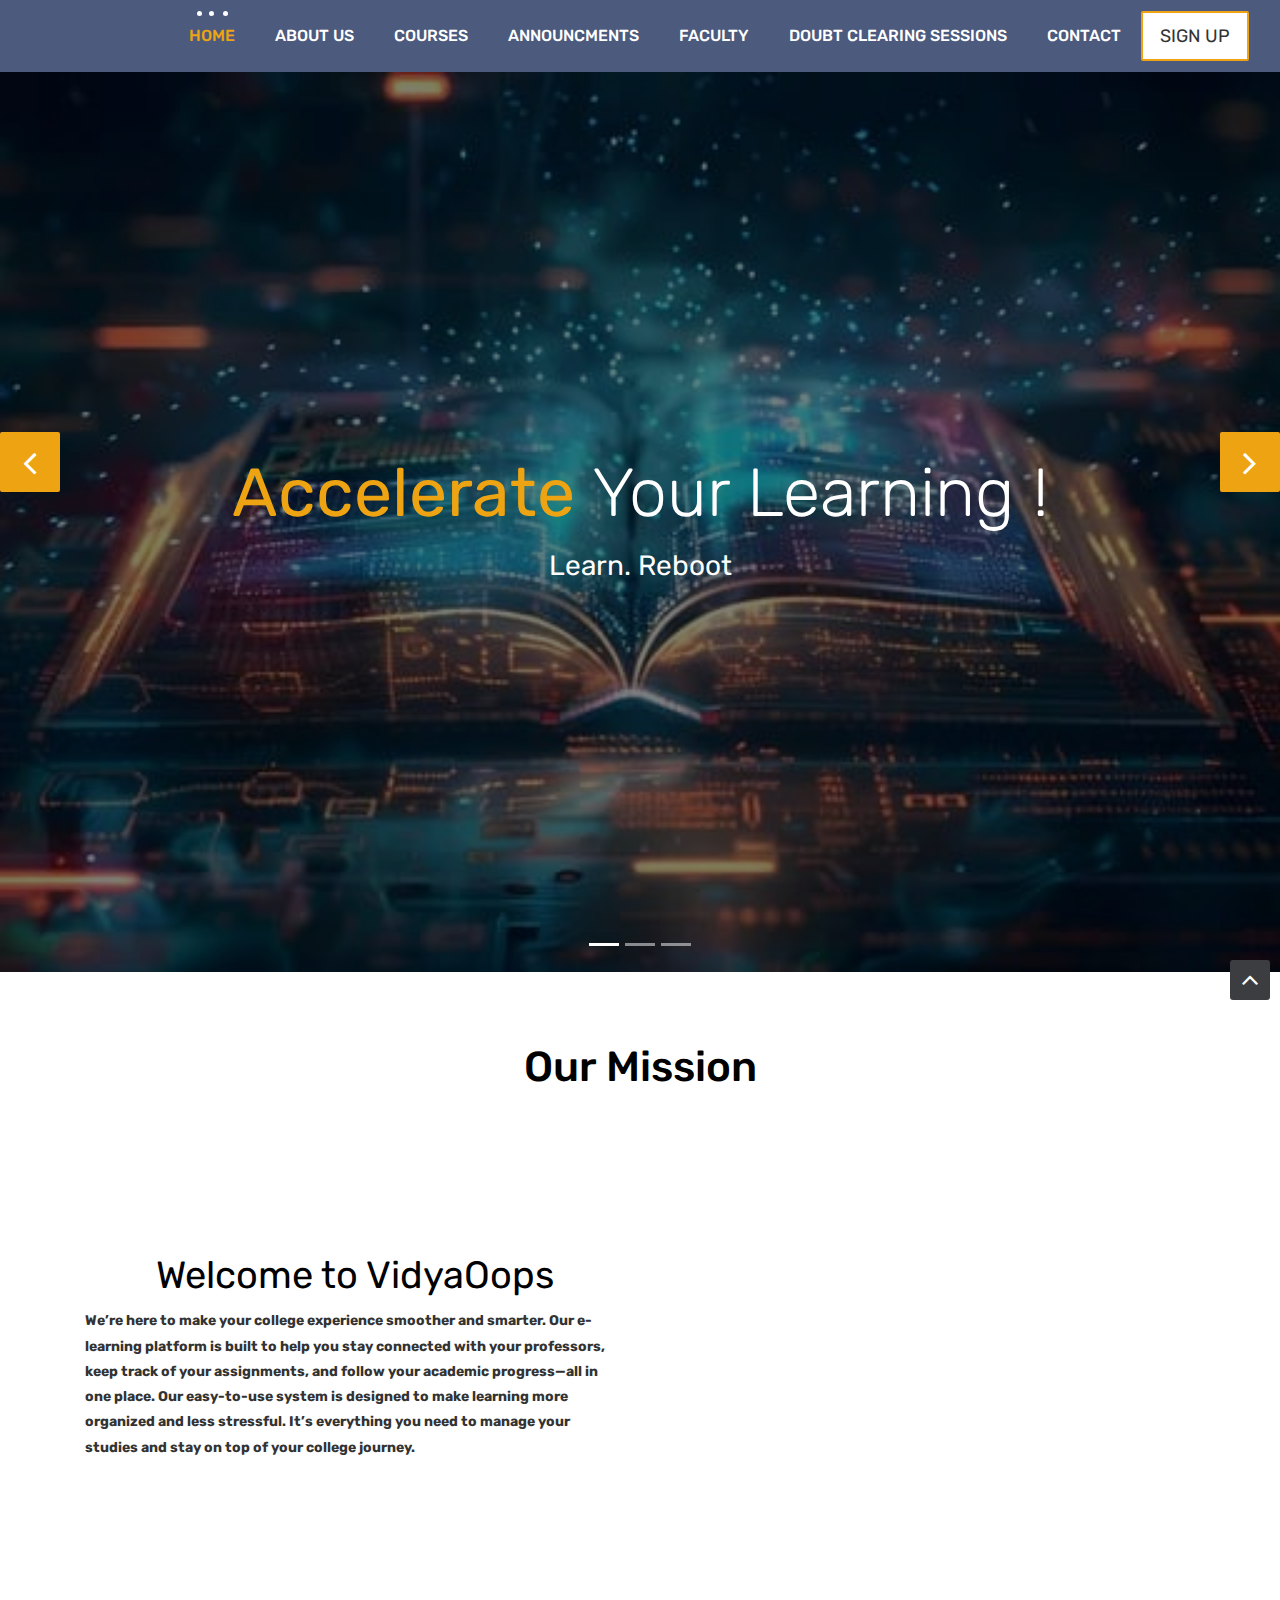
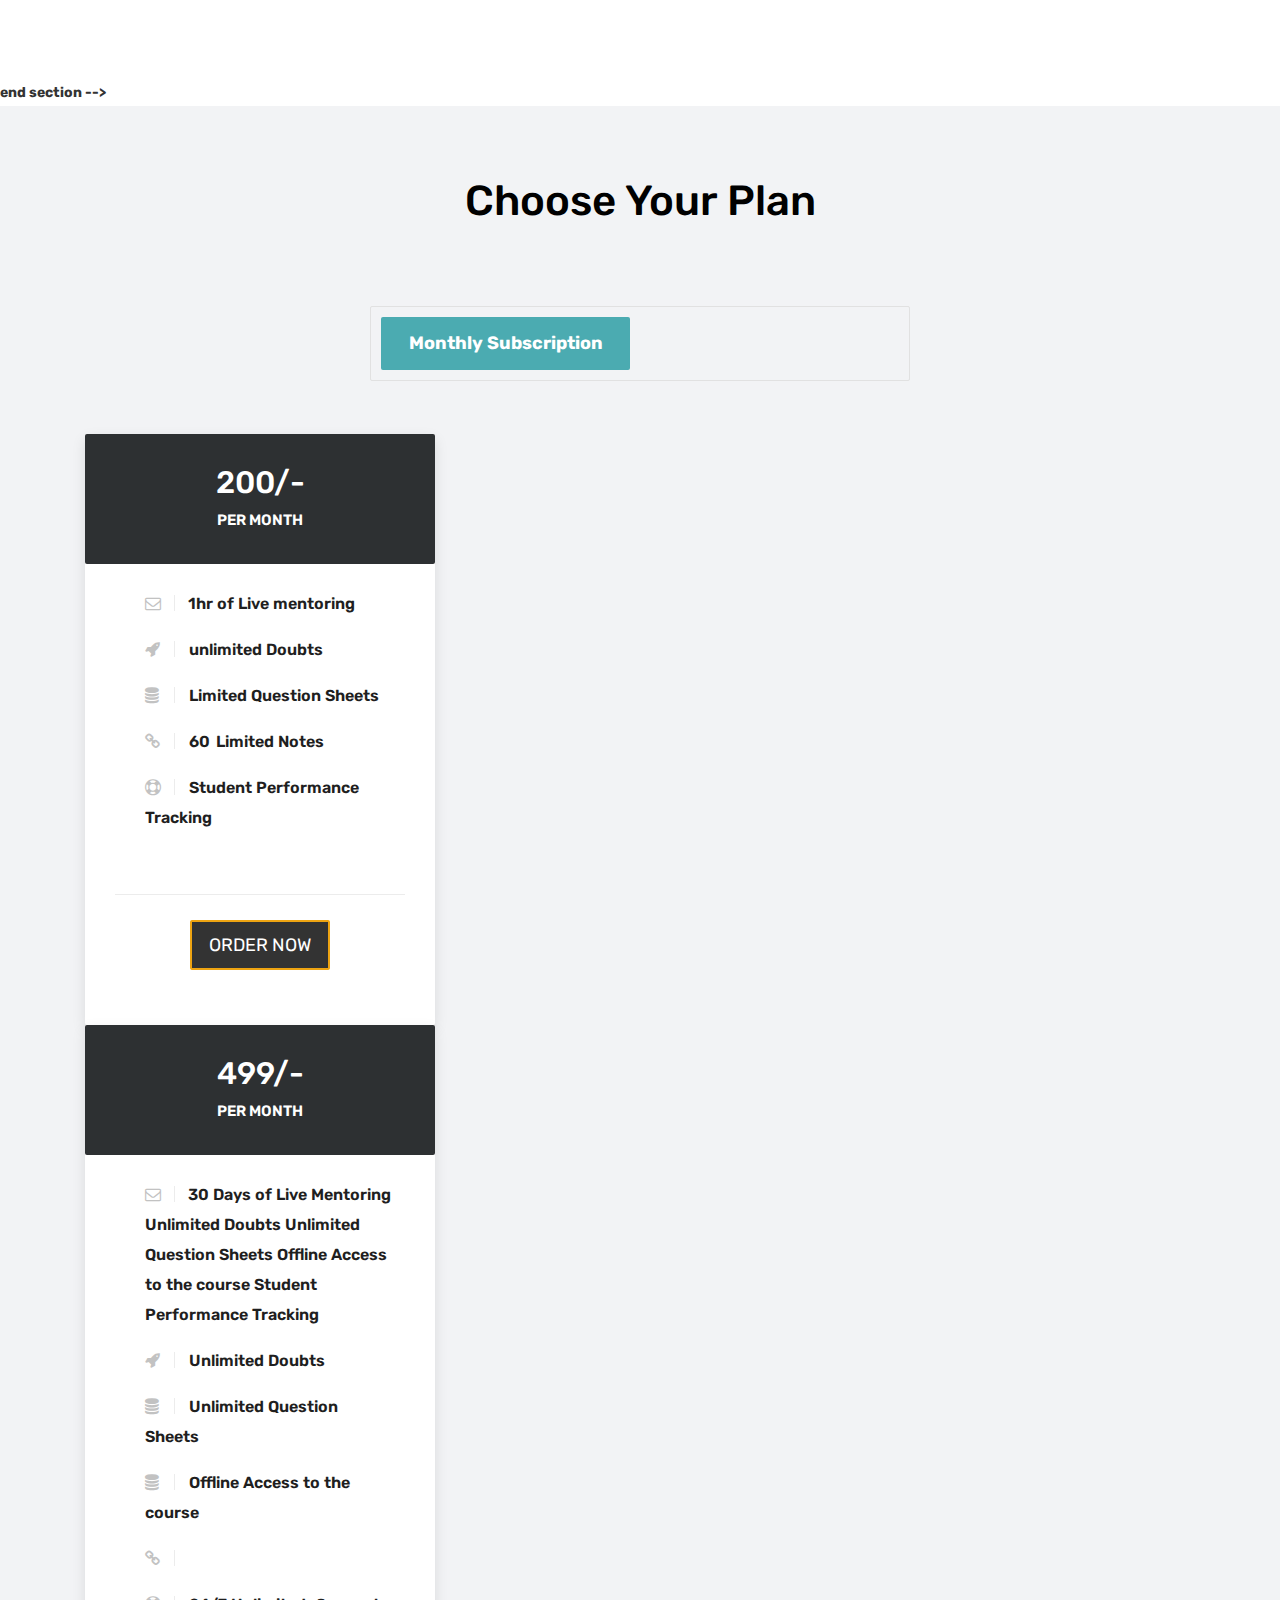
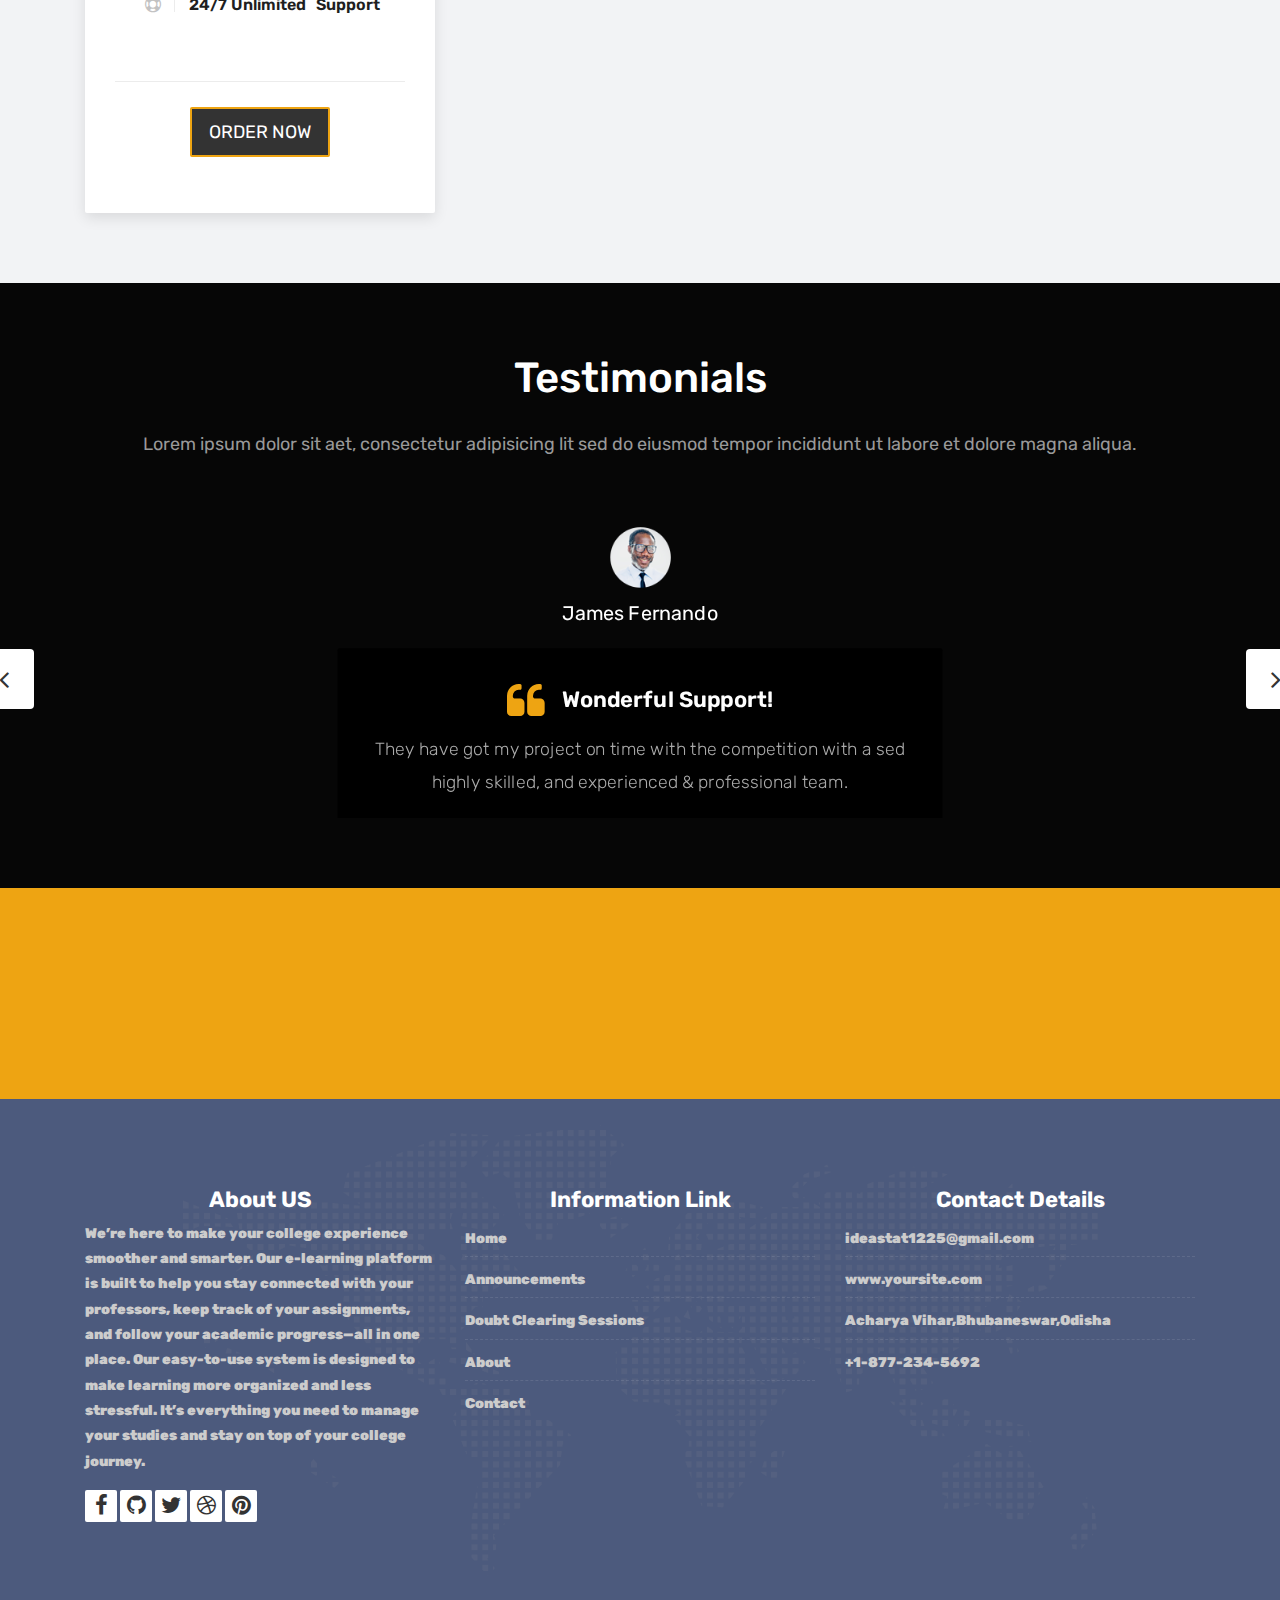
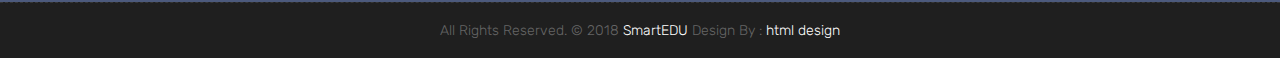
<file: index.html>
<!DOCTYPE html>
<html lang="en">

    <!-- Basic -->
    <meta charset="utf-8">
    <meta http-equiv="X-UA-Compatible" content="IE=edge">   
   
    <!-- Mobile Metas -->
    <meta name="viewport" content="width=device-width, initial-scale=1">
 
     <!-- Site Metas -->
    <title>-VidyaOops</title>  
    <meta name="keywords" content="">
    <meta name="description" content="">
    <meta name="author" content="">

    <!-- Site Icons -->
    <link rel="shortcut icon" href="images/favicon.ico" type="image/x-icon" />
    <link rel="apple-touch-icon" href="images/apple-touch-icon.png">

    <!-- Bootstrap CSS -->
    <link rel="stylesheet" href="css/bootstrap.min.css">
    <!-- Site CSS -->
    <link rel="stylesheet" href="style.css">
    <!-- ALL VERSION CSS -->
    <link rel="stylesheet" href="css/versions.css">
    <!-- Responsive CSS -->
    <link rel="stylesheet" href="css/responsive.css">
    <!-- Custom CSS -->
    <link rel="stylesheet" href="css/custom.css">

    <!-- Modernizer for Portfolio -->
    <script src="js/modernizer.js"></script>

    <!--[if lt IE 9]>
      <script src="https://oss.maxcdn.com/libs/html5shiv/3.7.0/html5shiv.js"></script>
      <script src="https://oss.maxcdn.com/libs/respond.js/1.4.2/respond.min.js"></script>
    <![endif]-->

</head>
<body class="host_version"> 

	<!-- Modal -->
	<div class="modal fade" id="login" tabindex="-1" role="dialog" aria-labelledby="myModalLabel">
	  <div class="modal-dialog modal-dialog-centered modal-lg" role="document">
		<div class="modal-content">
			<div class="modal-header tit-up">
				<button type="button" class="close" data-dismiss="modal" aria-hidden="true">&times;</button>
				<h4 class="modal-title">Customer Login</h4>
			</div>
			<div class="modal-body customer-box">
				<!-- Nav tabs -->
				<ul class="nav nav-tabs">
					<li><a class="active" href="#Login" data-toggle="tab">Login</a></li>
					<li><a href="#Registration" data-toggle="tab">Registration</a></li>
				</ul>
				<!-- Tab panes -->
				<div class="tab-content">
					<div class="tab-pane active" id="Login">
						<form role="form" class="form-horizontal">
							<div class="form-group">
								<div class="col-sm-12">
									<input class="form-control" id="email1" placeholder="Name" type="text">
								</div>
							</div>
							<div class="form-group">
								<div class="col-sm-12">
									<input class="form-control" id="exampleInputPassword1" placeholder="Email" type="email">
								</div>
							</div>
							<div class="row">
								<div class="col-sm-10">
									<button type="submit" class="btn btn-light btn-radius btn-brd grd1">
										Submit
									</button>
									<a class="for-pwd" href="javascript:;">Forgot your password?</a>
								</div>
							</div>
						</form>
					</div>
					<div class="tab-pane" id="Registration">
						<form role="form" class="form-horizontal">
							<div class="form-group">
								<div class="col-sm-12">
									<input class="form-control" placeholder="Name" type="text">
								</div>
							</div>
							<div class="form-group">
								<div class="col-sm-12">
									<input class="form-control" id="email" placeholder="Email" type="email">
								</div>
							</div>
							<div class="form-group">
								<div class="col-sm-12">
									<input class="form-control" id="mobile" placeholder="Mobile" type="email">
								</div>
							</div>
							<div class="form-group">
								<div class="col-sm-12">
									<input class="form-control" id="password" placeholder="Password" type="password">
								</div>
							</div>
							<div class="row">							
								<div class="col-sm-10">
									<button type="button" class="btn btn-light btn-radius btn-brd grd1">
										Save &amp; Continue
									</button>
									<button type="button" class="btn btn-light btn-radius btn-brd grd1">
										Cancel</button>
								</div>
							</div>
						</form>
					</div>
				</div>
			</div>
		</div>
	  </div>
	</div>

    <!-- LOADER -->
	<div id="preloader">
		<div class="loader-container">
			<div class="progress-br float shadow">
				<div class="progress__item"></div>
			</div>
		</div>
	</div>
	<!-- END LOADER -->	
	
	<!-- Start header -->
	<header class="top-navbar">
		<nav class="navbar navbar-expand-lg navbar-light bg-light">
			<div class="container-fluid">
				
				<button class="navbar-toggler" type="button" data-toggle="collapse" data-target="#navbars-host" aria-controls="navbars-rs-food" aria-expanded="false" aria-label="Toggle navigation">
					<span class="icon-bar"></span>
                    <span class="icon-bar"></span>
                    <span class="icon-bar"></span>
				</button>
				<div class="collapse navbar-collapse" id="navbars-host">
					<ul class="navbar-nav ml-auto">
						<li class="nav-item active"><a class="nav-link" href="index.html">Home</a></li>
						<li class="nav-item"><a class="nav-link" href="about.html">About Us</a></li>
						<li class="nav-item dropdown">
							<a class="nav-link dropdown-toggle" href="#" id="dropdown-a" data-toggle="dropdown">Courses </a>
							<div class="dropdown-menu" aria-labelledby="dropdown-a">
								<a class="dropdown-item" href="course-grid-2.html">Machine Learning</a>
								<a class="dropdown-item" href="course-grid-3.html">App Development</a>
								<a class="dropdown-item" href="course-grid-4.html">Web Development</a>
                                <a class="dropdown-item" href="course-grid-4.html">Game Development</a>
                                <a class="dropdown-item" href="course-grid-4.html">Graphic Designing</a>
                                <a class="dropdown-item" href="course-grid-4.html">Entrepreneurship</a>
							</div>
						</li>
						<li class="nav-item dropdown">
							<a class="nav-link dropdown-toggle" href="#" id="dropdown-a" data-toggle="dropdown">Announcments</a>
							<div class="dropdown-menu" aria-labelledby="dropdown-a">
								<a class="dropdown-item" href="blog.html">Recents</a>
								<a class="dropdown-item" href="blog-single.html">Results Info</a>
							</div>
						</li>
						<li class="nav-item"><a class="nav-link" href="teachers.html">Faculty</a></li>
						<li class="nav-item"><a class="nav-link" href="pricing.html">Doubt clearing sessions</a></li>
						<li class="nav-item"><a class="nav-link" href="contact.html">Contact</a></li>
					</ul>
					<ul class="nav navbar-nav navbar-right">
                        <li><a class="hover-btn-new log orange" href="#" data-toggle="modal" data-target="#login"><span>Sign Up</span></a></li>
                    </ul>
				</div>
			</div>
		</nav>
	</header>
	<!-- End header -->
	
	<div id="carouselExampleControls" class="carousel slide bs-slider box-slider" data-ride="carousel" data-pause="hover" data-interval="false" >
		<!-- Indicators -->
		<ol class="carousel-indicators">
			<li data-target="#carouselExampleControls" data-slide-to="0" class="active"></li>
			<li data-target="#carouselExampleControls" data-slide-to="1"></li>
			<li data-target="#carouselExampleControls" data-slide-to="2"></li>
		</ol>
		<div class="carousel-inner" role="listbox">
			<div class="carousel-item active">
				<div id="home" class="first-section" style="background-image:url('images/WhatsApp Image 2025-04-05 at 3.03.11 AM.jpeg');">
					<div class="dtab">
						<div class="container">
							<div class="row">
								<div class="col-md-12 col-sm-12 text-right">
									<div class="big-tagline">
										<h2><strong>Accelerate </strong>Your Learning !</h2>
										<h3 class="text-white font-bold text-lg">
                                            Learn. Reboot
                                          </h3>
                                          
									</div>
								</div>
							</div><!-- end row -->            
						</div><!-- end container -->
					</div>
				</div><!-- end section -->
			</div>
			<div class="carousel-item">
				<div id="home" class="first-section" style="background-image:url('images/new_image1.jpg');">
					<div class="dtab">
						<div class="container">
							<div class="row">
								<div class="col-md-12 col-sm-12 text-center">
									<div class="big-tagline">
										<h2 data-animation="animated zoomInRight">JAVASCRIPT<strong> BATCHES </strong></h2>
										<p class="lead" data-animation="animated fadeInLeft">New batches are available ! </p>
											<a href="#" class="hover-btn-new"><span>Explore Our Courses</span></a>
											&nbsp;&nbsp;&nbsp;&nbsp;&nbsp;&nbsp;
									</div>
								</div>
							</div><!-- end row -->            
						</div><!-- end container -->
					</div>
				</div><!-- end section -->
			</div>
			<div class="carousel-item">
				<div id="home" class="first-section" style="background-image:url('images/slider-03.jpg');">
					<div class="dtab">
						<div class="container">
							<div class="row">
								<div class="col-md-12 col-sm-12 text-center">
									<div class="big-tagline">
										<h2 data-animation="animated zoomInRight"><strong>Give Yourself the Best chance to succeed</h2>
										<p class="lead" data-animation="animated fadeInLeft">Boost your gate preparation </p>
											<a href="#" class="hover-btn-new"><span>Explore Now !</span></a>
											&nbsp;&nbsp;&nbsp;&nbsp;&nbsp;&nbsp;
									</div>
								</div>
							</div><!-- end row -->            
						</div><!-- end container -->
					</div>
				</div><!-- end section -->
			</div>
			<!-- Left Control -->
			<a class="new-effect carousel-control-prev" href="#carouselExampleControls" role="button" data-slide="prev">
				<span class="fa fa-angle-left" aria-hidden="true"></span>
				<span class="sr-only">Previous</span>
			</a>

			<!-- Right Control -->
			<a class="new-effect carousel-control-next" href="#carouselExampleControls" role="button" data-slide="next">
				<span class="fa fa-angle-right" aria-hidden="true"></span>
				<span class="sr-only">Next</span>
			</a>
		</div>
	</div>
	
    <div id="overviews" class="section wb">
        <div class="container">
            <div class="section-title row text-center">
                <div class="col-md-8 offset-md-2">
                    <h3>Our Mission</h3>
                    <!-- <p class="lead">Lorem Ipsum dolroin gravida nibh vel velit auctor aliquet. Aenean sollicitudin, lorem quis bibendum auctor, nisi elit consequat ipsum, nec sagittis sem!</p> -->
                </div>
            </div><!-- end title -->
        
            <div class="row align-items-center">
                <div class="col-xl-6 col-lg-6 col-md-12 col-sm-12">
                    <div class="message-box">
                        <h2>Welcome to VidyaOops</h2>
                        <p>We’re here to make your college experience smoother and smarter. Our e-learning platform is built to help you stay connected with your professors, keep track of your assignments, and follow your academic progress—all in one place.
                            Our easy-to-use system is designed to make learning more organized and less stressful. It’s everything you need to manage your studies and stay on top of your college journey.</p>


                    </div><!-- end messagebox -->
                </div><!-- end col -->
				
				<div class="col-xl-6 col-lg-6 col-md-12 col-sm-12">
                    <div class="post-media wow fadeIn">
                        <img src="images/blog_2.jpg" alt="" class="img-fluid img-rounded">
                    </div><!-- end media -->
                </div><!-- end col -->
			</div>
			
        </div><!-- end container -->
    </div>end section

   
			
		</div>
	</section> -->

	

    <div id="plan" class="section lb">
        <div class="container">
            <div class="section-title text-center">
                <h3>Choose Your Plan</h3>
                <!-- <p>Lorem ipsum dolor sit aet, consectetur adipisicing lit sed do eiusmod tempor incididunt ut labore et dolore magna aliqua. </p> -->
            </div><!-- end title -->

            <div class="row">
                <div class="col-md-6 offset-md-3">
                    <div class="message-box">
                        <ul class="nav nav-pills nav-stacked" id="myTabs">
                            <li><a class="active" href="#tab1" data-toggle="pill">Monthly Subscription</a></li>
                    </div>
                </div><!-- end col -->
            </div>

            <hr class="invis">

            <div class="row">
                <div class="col-md-12">
                    <div class="tab-content">
                        <div class="tab-pane active fade show" id="tab1">
                            <div class="row text-center">
                                <div class="col-md-4">
                                    <div class="pricing-table pricing-table-highlighted">
                                        <div class="pricing-table-header grd1">
                                            <h2>200/-</h2>
                                            <h3>per month</h3>
                                        </div>
                                        <div class="pricing-table-space"></div>
                                        <div class="pricing-table-features">
                                            <p><i class="fa fa-envelope-o"></i> <strong>1hr of Live mentoring</p>
                                            <p><i class="fa fa-rocket"></i> <strong>unlimited Doubts</p>
                                            <p><i class="fa fa-database"></i> <strong>Limited Question Sheets</p>
                                            <p><i class="fa fa-link"></i> <strong>60</strong>Limited Notes</p>
                                            <p><i class="fa fa-life-ring"></i> <strong>Student Performance Tracking</p>
                                        </div>
                                        <div class="pricing-table-sign-up">
                                            <a href="#" class="hover-btn-new orange"><span>Order Now</span></a>
                                        </div>
                                    </div>
                                </div>
                                <div class="col-md-4">
                                    <div class="pricing-table pricing-table-highlighted">
                                        <div class="pricing-table-header grd1">
                                            <h2>499/-</h2>
                                            <h3>per month</h3>
                                        </div>
                                        <div class="pricing-table-space"></div>
                                        <div class="pricing-table-features">
                                            <p><i class="fa fa-envelope-o"></i> <strong>30 Days of Live Mentoring
                                                Unlimited Doubts
                                                Unlimited Question Sheets
                                                Offline Access to the course
                                                Student Performance Tracking</p>
                                            <p><i class="fa fa-rocket"></i> <strong>Unlimited Doubts</p>
                                            <p><i class="fa fa-database"></i> <strong>Unlimited Question Sheets</p>
                                                <p><i class="fa fa-database"></i> Offline Access to the course</p>
                                            <p><i class="fa fa-link"></i> <strong></p>
                                            <p><i class="fa fa-life-ring"></i> <strong>24/7 Unlimited</strong> Support</p>
                                        </div>
                                        <div class="pricing-table-sign-up">
                                            <a href="#" class="hover-btn-new orange"><span>Order Now</span></a>
                                        </div>
                                    </div>
                                </div>
                                        </div>
                                    </div>
                                </div>
                            </div><!-- end row -->
                        </div><!-- end pane -->
                                        </div>
                                    </div>
                                </div>
                            </div><!-- end row -->
                        </div><!-- end pane -->
                    </div><!-- end content -->
                </div><!-- end col -->
            </div><!-- end row -->
        </div><!-- end container -->
    </div><!-- end section -->

    <div id="testimonials" class="parallax section db parallax-off" style="background-image:url('images/parallax_04.jpg');">
        <div class="container">
            <div class="section-title text-center">
                <h3>Testimonials</h3>
                <p>Lorem ipsum dolor sit aet, consectetur adipisicing lit sed do eiusmod tempor incididunt ut labore et dolore magna aliqua. </p>
            </div><!-- end title -->

            <div class="row">
                <div class="col-md-12 col-sm-12">
                    <div class="testi-carousel owl-carousel owl-theme">
                        <div class="testimonial clearfix">
							<div class="testi-meta">
                                <img src="images/testi_01.png" alt="" class="img-fluid">
                                <h4>James Fernando </h4>
                            </div>
                            <div class="desc">
                                <h3><i class="fa fa-quote-left"></i> Wonderful Support!</h3>
                                <p class="lead">They have got my project on time with the competition with a sed highly skilled, and experienced & professional team.</p>
                            </div>
                            <!-- end testi-meta -->
                        </div>
                        <!-- end testimonial -->

                        <div class="testimonial clearfix">
							<div class="testi-meta">
                                <img src="images/testi_02.png" alt="" class="img-fluid">
                                <h4>Jacques Philips </h4>
                            </div>
                            <div class="desc">
                                <h3><i class="fa fa-quote-left"></i> Awesome Services!</h3>
                                <p class="lead">Explain to you how all this mistaken idea of denouncing pleasure and praising pain was born and I will give you completed.</p>
                            </div>
                            <!-- end testi-meta -->
                        </div>
                        <!-- end testimonial -->

                        <div class="testimonial clearfix">
							<div class="testi-meta">
                                <img src="images/testi_03.png" alt="" class="img-fluid ">
                                <h4>Venanda Mercy </h4>
                            </div>
                            <div class="desc">
                                <h3><i class="fa fa-quote-left"></i> Great & Talented Team!</h3>
                                <p class="lead">The master-builder of human happines no one rejects, dislikes avoids pleasure itself, because it is very pursue pleasure. </p>
                            </div>
                            <!-- end testi-meta -->
                        </div>
                        <!-- end testimonial -->
                        <div class="testimonial clearfix">
							<div class="testi-meta">
                                <img src="images/testi_01.png" alt="" class="img-fluid">
                                <h4>James Fernando </h4>
                            </div>
                            <div class="desc">
                                <h3><i class="fa fa-quote-left"></i> Wonderful Support!</h3>
                                <p class="lead">They have got my project on time with the competition with a sed highly skilled, and experienced & professional team.</p>
                            </div>
                            <!-- end testi-meta -->
                        </div>
                        <!-- end testimonial -->

                        <div class="testimonial clearfix">
							<div class="testi-meta">
                                <img src="images/testi_02.png" alt="" class="img-fluid">
                                <h4>Jacques Philips </h4>
                            </div>
                            <div class="desc">
                                <h3><i class="fa fa-quote-left"></i> Awesome Services!</h3>
                                <p class="lead">Explain to you how all this mistaken idea of denouncing pleasure and praising pain was born and I will give you completed.</p>
                            </div>
                            <!-- end testi-meta -->
                        </div>
                        <!-- end testimonial -->

                        <div class="testimonial clearfix">
							<div class="testi-meta">
                                <img src="images/testi_03.png" alt="" class="img-fluid">
                                <h4>Venanda Mercy </h4>
                            </div>
                            <div class="desc">
                                <h3><i class="fa fa-quote-left"></i> Great & Talented Team!</h3>
                                <p class="lead">The master-builder of human happines no one rejects, dislikes avoids pleasure itself, because it is very pursue pleasure. </p>
                            </div>
                            <!-- end testi-meta -->
                        </div><!-- end testimonial -->
                    </div><!-- end carousel -->
                </div><!-- end col -->
            </div><!-- end row -->
        </div><!-- end container -->
    </div><!-- end section -->

    <div class="parallax section dbcolor">
        <div class="container">
            <div class="row logos">
                <div class="col-md-2 col-sm-2 col-xs-6 wow fadeInUp">
                    <a href="#"><img src="images/logo_01.png" alt="" class="img-repsonsive"></a>
                </div>
                <div class="col-md-2 col-sm-2 col-xs-6 wow fadeInUp">
                    <a href="#"><img src="images/logo_02.png" alt="" class="img-repsonsive"></a>
                </div>
                <div class="col-md-2 col-sm-2 col-xs-6 wow fadeInUp">
                    <a href="#"><img src="images/logo_03.png" alt="" class="img-repsonsive"></a>
                </div>
                <div class="col-md-2 col-sm-2 col-xs-6 wow fadeInUp">
                    <a href="#"><img src="images/logo_04.png" alt="" class="img-repsonsive"></a>
                </div>
                <div class="col-md-2 col-sm-2 col-xs-6 wow fadeInUp">
                    <a href="#"><img src="images/logo_05.png" alt="" class="img-repsonsive"></a>
                </div>
                <div class="col-md-2 col-sm-2 col-xs-6 wow fadeInUp">
                    <a href="#"><img src="images/logo_06.png" alt="" class="img-repsonsive"></a>
                </div>
            </div><!-- end row -->
        </div><!-- end container -->
    </div><!-- end section -->

    <footer class="footer">
        <div class="container">
            <div class="row">
                <div class="col-lg-4 col-md-4 col-xs-12">
                    <div class="widget clearfix">
                        <div class="widget-title">
                            <h3>About US</h3>
                        </div>
                        <p>We’re here to make your college experience smoother and smarter. Our e-learning platform is built to help you stay connected with your professors, keep track of your assignments, and follow your academic progress—all in one place.
                            Our easy-to-use system is designed to make learning more organized and less stressful. It’s everything you need to manage your studies and stay on top of your college journey.</p>   
						<div class="footer-right">
							<ul class="footer-links-soi">
								<li><a href="#"><i class="fa fa-facebook"></i></a></li>
								<li><a href="#"><i class="fa fa-github"></i></a></li>
								<li><a href="#"><i class="fa fa-twitter"></i></a></li>
								<li><a href="#"><i class="fa fa-dribbble"></i></a></li>
								<li><a href="#"><i class="fa fa-pinterest"></i></a></li>
							</ul><!-- end links -->
						</div>						
                    </div><!-- end clearfix -->
                </div><!-- end col -->

				<div class="col-lg-4 col-md-4 col-xs-12">
                    <div class="widget clearfix">
                        <div class="widget-title">
                            <h3>Information Link</h3>
                        </div>
                        <ul class="footer-links">
                            <li><a href="#">Home</a></li>
                            <li><a href="#">Announcements</a></li>
                            <li><a href="#">Doubt Clearing Sessions</a></li>
							<li><a href="#">About</a></li>
							<li><a href="#">Contact</a></li>
                        </ul><!-- end links -->
                    </div><!-- end clearfix -->
                </div><!-- end col -->
				
                <div class="col-lg-4 col-md-4 col-xs-12">
                    <div class="widget clearfix">
                        <div class="widget-title">
                            <h3>Contact Details</h3>
                        </div>

                        <ul class="footer-links">
                            <li><a href="mailto:#">ideastat1225@gmail.com</a></li>
                            <li><a href="#">www.yoursite.com</a></li>
                            <li>Acharya Vihar,Bhubaneswar,Odisha</li>
                            <li>+1-877-234-5692</li>
                        </ul><!-- end links -->
                    </div><!-- end clearfix -->
                </div><!-- end col -->
				
            </div><!-- end row -->
        </div><!-- end container -->
    </footer><!-- end footer -->

    <div class="copyrights">
        <div class="container">
            <div class="footer-distributed">
                <div class="footer-center">                   
                    <p class="footer-company-name">All Rights Reserved. &copy; 2018 <a href="#">SmartEDU</a> Design By : <a href="https://html.design/">html design</a></p>
                </div>
            </div>
        </div><!-- end container -->
    </div><!-- end copyrights -->

    <a href="#" id="scroll-to-top" class="dmtop global-radius"><i class="fa fa-angle-up"></i></a>

    <!-- ALL JS FILES -->
    <script src="js/all.js"></script>
    <!-- ALL PLUGINS -->
    <script src="js/custom.js"></script>
	<script src="js/timeline.min.js"></script>
	<script>
		timeline(document.querySelectorAll('.timeline'), {
			forceVerticalMode: 700,
			mode: 'horizontal',
			verticalStartPosition: 'left',
			visibleItems: 4
		});
	</script>
</body>
</html>
</file>
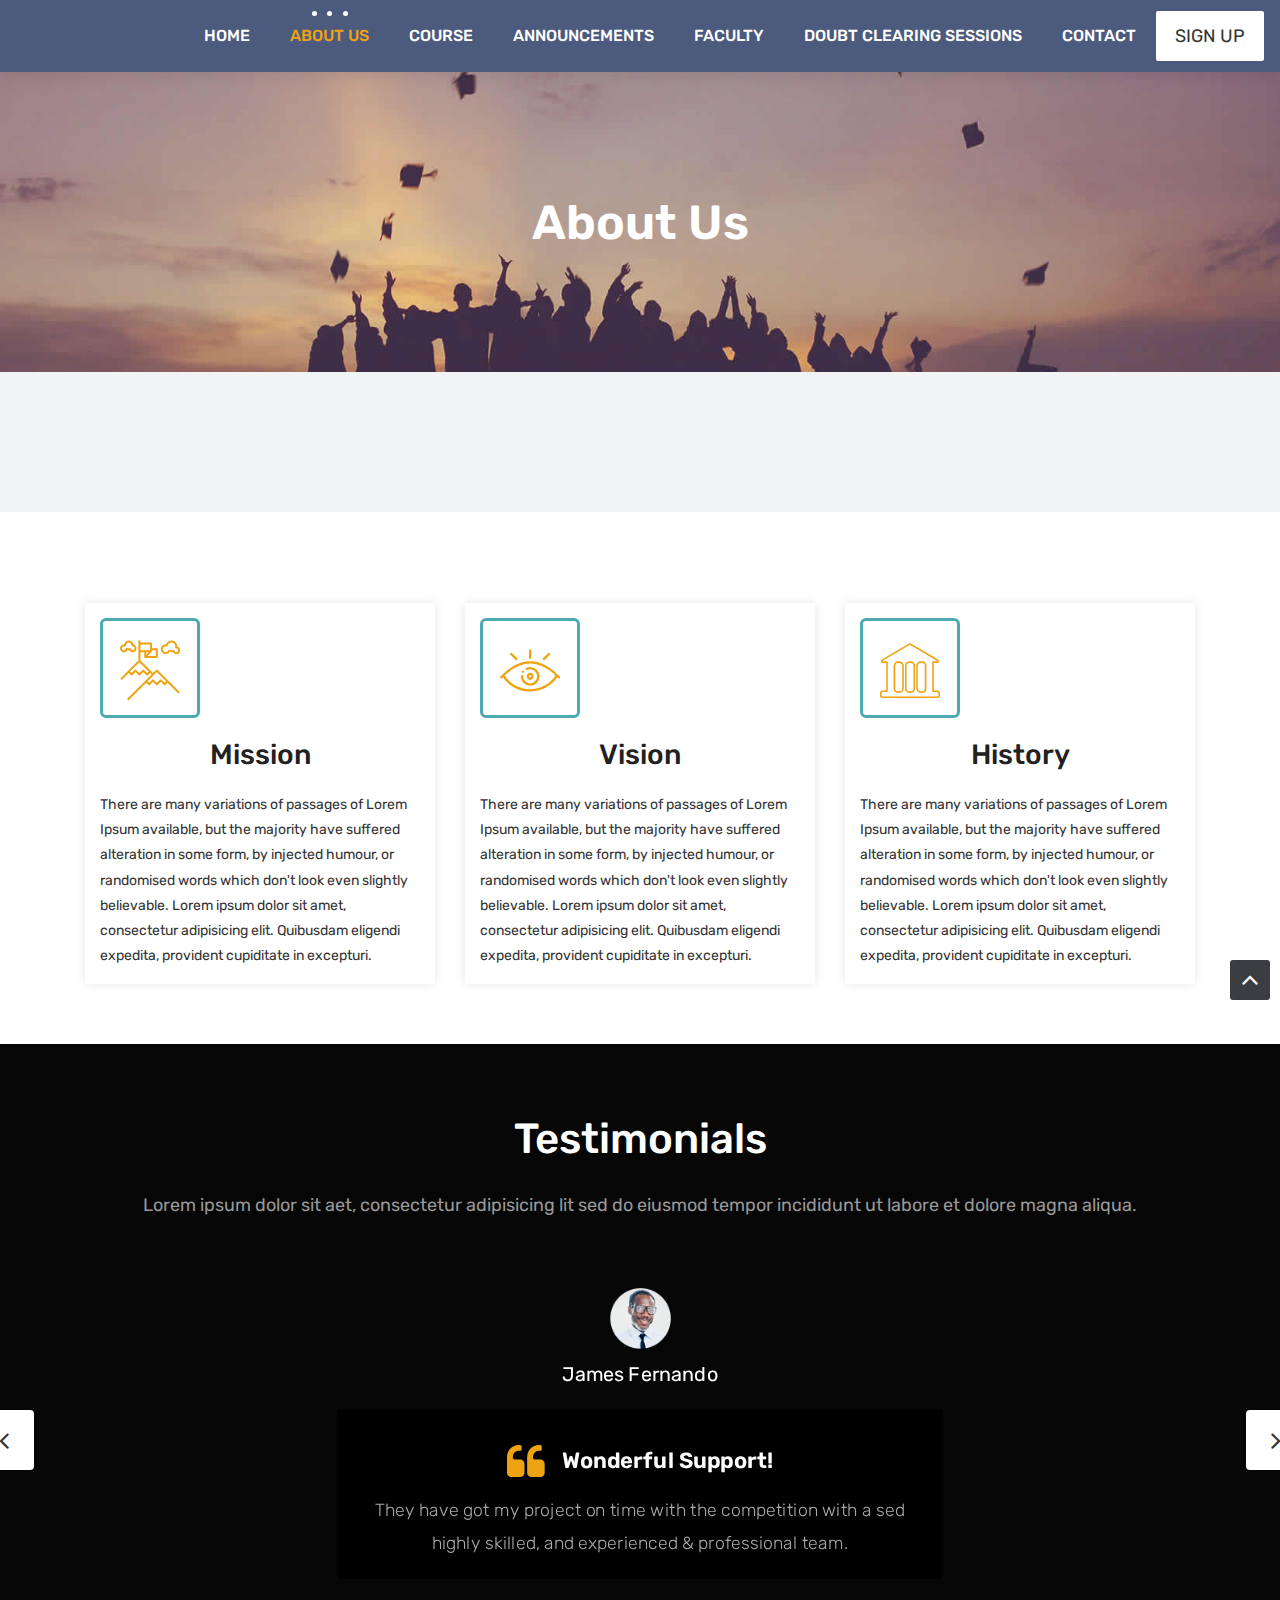
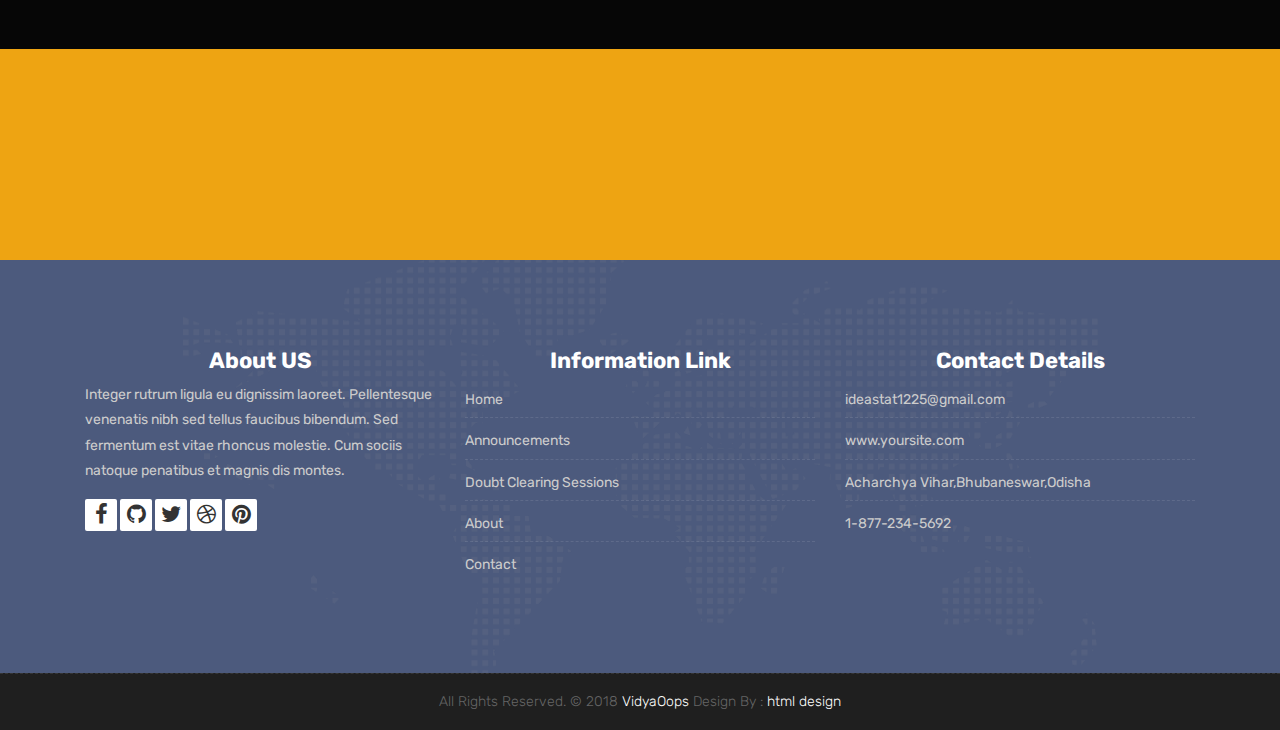
<file: about.html>
<!DOCTYPE html>
<html lang="en">

    <!-- Basic -->
    <meta charset="utf-8">
    <meta http-equiv="X-UA-Compatible" content="IE=edge">   
   
    <!-- Mobile Metas -->
    <meta name="viewport" content="width=device-width, initial-scale=1">
 
     <!-- Site Metas -->
    <title>SmartEDU - Education Responsive HTML5 Template</title>  
    <meta name="keywords" content="">
    <meta name="description" content="">
    <meta name="author" content="">

    <!-- Site Icons -->
    <link rel="shortcut icon" href="images/favicon.ico" type="image/x-icon" />
    <link rel="apple-touch-icon" href="images/apple-touch-icon.png">

    <!-- Bootstrap CSS -->
    <link rel="stylesheet" href="css/bootstrap.min.css">
    <!-- Site CSS -->
    <link rel="stylesheet" href="style.css">
    <!-- ALL VERSION CSS -->
    <link rel="stylesheet" href="css/versions.css">
    <!-- Responsive CSS -->
    <link rel="stylesheet" href="css/responsive.css">
    <!-- Custom CSS -->
    <link rel="stylesheet" href="css/custom.css">

    <!-- Modernizer for Portfolio -->
    <script src="js/modernizer.js"></script>

    <!--[if lt IE 9]>
      <script src="https://oss.maxcdn.com/libs/html5shiv/3.7.0/html5shiv.js"></script>
      <script src="https://oss.maxcdn.com/libs/respond.js/1.4.2/respond.min.js"></script>
    <![endif]-->

</head>
<body class="host_version"> 

	<!-- Modal -->
	<div class="modal fade" id="login" tabindex="-1" role="dialog" aria-labelledby="myModalLabel">
	  <div class="modal-dialog modal-dialog-centered modal-lg" role="document">
		<div class="modal-content">
			<div class="modal-header tit-up">
				<button type="button" class="close" data-dismiss="modal" aria-hidden="true">&times;</button>
				<h4 class="modal-title">Customer Login</h4>
			</div>
			<div class="modal-body customer-box">
				<!-- Nav tabs -->
				<ul class="nav nav-tabs">
					<li><a class="active" href="#Login" data-toggle="tab">Login</a></li>
					<li><a href="#Registration" data-toggle="tab">Registration</a></li>
				</ul>
				<!-- Tab panes -->
				<div class="tab-content">
					<div class="tab-pane active" id="Login">
						<form role="form" class="form-horizontal">
							<div class="form-group">
								<div class="col-sm-12">
									<input class="form-control" id="email1" placeholder="Name" type="text">
								</div>
							</div>
							<div class="form-group">
								<div class="col-sm-12">
									<input class="form-control" id="exampleInputPassword1" placeholder="Email" type="email">
								</div>
							</div>
							<div class="row">
								<div class="col-sm-10">
									<button type="submit" class="btn btn-light btn-radius btn-brd grd1">
										Submit
									</button>
									<a class="for-pwd" href="javascript:;">Forgot your password?</a>
								</div>
							</div>
						</form>
					</div>
					<div class="tab-pane" id="Registration">
						<form role="form" class="form-horizontal">
							<div class="form-group">
								<div class="col-sm-12">
									<input class="form-control" placeholder="Name" type="text">
								</div>
							</div>
							<div class="form-group">
								<div class="col-sm-12">
									<input class="form-control" id="email" placeholder="Email" type="email">
								</div>
							</div>
							<div class="form-group">
								<div class="col-sm-12">
									<input class="form-control" id="mobile" placeholder="Mobile" type="email">
								</div>
							</div>
							<div class="form-group">
								<div class="col-sm-12">
									<input class="form-control" id="password" placeholder="Password" type="password">
								</div>
							</div>
							<div class="row">							
								<div class="col-sm-10">
									<button type="button" class="btn btn-light btn-radius btn-brd grd1">
										Save &amp; Continue
									</button>
									<button type="button" class="btn btn-light btn-radius btn-brd grd1">
										Cancel</button>
								</div>
							</div>
						</form>
					</div>
				</div>
			</div>
		</div>
	  </div>
	</div>

    <!-- LOADER -->
	<div id="preloader">
		<div class="loader-container">
			<div class="progress-br float shadow">
				<div class="progress__item"></div>
			</div>
		</div>
	</div>
	<!-- END LOADER -->	

    <!-- Start header -->
	<header class="top-navbar">
		<nav class="navbar navbar-expand-lg navbar-light bg-light">
				<a class="navbar-brand" href="index.html">
				</a>
				<button class="navbar-toggler" type="button" data-toggle="collapse" data-target="#navbars-host" aria-controls="navbars-rs-food" aria-expanded="false" aria-label="Toggle navigation">
					<span class="icon-bar"></span>
                    <span class="icon-bar"></span>
                    <span class="icon-bar"></span>
				</button>
				<div class="collapse navbar-collapse" id="navbars-host">
					<ul class="navbar-nav ml-auto">
						<li class="nav-item"><a class="nav-link" href="index.html">Home</a></li>
						<li class="nav-item active"><a class="nav-link" href="about.html">About Us</a></li>
						<li class="nav-item dropdown">
							<a class="nav-link dropdown-toggle" href="#" id="dropdown-a" data-toggle="dropdown">Course </a>
							<div class="dropdown-menu" aria-labelledby="dropdown-a">
								<a class="dropdown-item" href="course-grid-2.html">Web Development </a>
								<a class="dropdown-item" href="course-grid-3.html">Mobile Development </a>
								<a class="dropdown-item" href="course-grid-4.html">Machine Learning</a>
							</div>
						</li>
						<li class="nav-item dropdown">
							<a class="nav-link dropdown-toggle" href="#" id="dropdown-a" data-toggle="dropdown">Announcements</a>
							<div class="dropdown-menu" aria-labelledby="dropdown-a">
								<a class="dropdown-item" href="blog.html">Recents </a>
								<a class="dropdown-item" href="blog-single.html">Result Info</a>
							</div>
						</li>
						<li class="nav-item"><a class="nav-link" href="teachers.html">Faculty</a></li>
						<li class="nav-item"><a class="nav-link" href="pricing.html">Doubt Clearing Sessions</a></li>
						<li class="nav-item"><a class="nav-link" href="contact.html">Contact</a></li>
					</ul>
					<ul class="nav navbar-nav navbar-right">
                        <li><a class="hover-btn-new log" href="#" data-toggle="modal" data-target="#login"><span>Sign Up</span></a></li>
                    </ul>
				</div>
			</div>
		</nav>
	</header>
	<!-- End header -->
	
	<div class="all-title-box">
		<div class="container text-center">
			<h1>About Us<span class="m_1"></span></h1>
		</div>
	</div>
	
    <div id="overviews" class="section lb">
        <div class="container">
            
                </div>
            </div><!-- end title -->
        
            <div class="row align-items-center">
                <div class="col-xl-6 col-lg-6 col-md-12 col-sm-12">
                    </div><!-- end messagebox -->
                </div><!-- end col -->
				
				
			</div>
			
        </div><!-- end container -->
    </div><!-- end section -->
	
	<div class="hmv-box">
		<div class="container">
			<div class="row">
				<div class="col-lg-4 col-md-6 col-12">
					<div class="inner-hmv">
						<div class="icon-box-hmv"><i class="flaticon-achievement"></i></div>
						<h3>Mission</h3>
						<div class="tr-pa">M</div>
						<p>There are many variations of passages of Lorem Ipsum available, but the majority have suffered alteration in some form, by injected humour, or randomised words which don't look even slightly believable.
						Lorem ipsum dolor sit amet, consectetur adipisicing elit. Quibusdam eligendi expedita, provident cupiditate in excepturi.</p>
					</div>
				</div>
				<div class="col-lg-4 col-md-6 col-12">
					<div class="inner-hmv">
						<div class="icon-box-hmv"><i class="flaticon-eye"></i></div>
						<h3>Vision</h3>
						<div class="tr-pa">V</div>
						<p>There are many variations of passages of Lorem Ipsum available, but the majority have suffered alteration in some form, by injected humour, or randomised words which don't look even slightly believable.
						Lorem ipsum dolor sit amet, consectetur adipisicing elit. Quibusdam eligendi expedita, provident cupiditate in excepturi.</p>
					</div>
				</div>
				<div class="col-lg-4 col-md-6 col-12">
					<div class="inner-hmv">
						<div class="icon-box-hmv"><i class="flaticon-history"></i></div>
						<h3>History</h3>
						<div class="tr-pa">H</div>
						<p>There are many variations of passages of Lorem Ipsum available, but the majority have suffered alteration in some form, by injected humour, or randomised words which don't look even slightly believable.
						Lorem ipsum dolor sit amet, consectetur adipisicing elit. Quibusdam eligendi expedita, provident cupiditate in excepturi.</p>
					</div>
				</div>
			</div>
		</div>
	</div>

    <div id="testimonials" class="parallax section db parallax-off" style="background-image:url('images/parallax_04.jpg');">
        <div class="container">
            <div class="section-title text-center">
                <h3>Testimonials</h3>
                <p>Lorem ipsum dolor sit aet, consectetur adipisicing lit sed do eiusmod tempor incididunt ut labore et dolore magna aliqua. </p>
            </div><!-- end title -->

            <div class="row">
                <div class="col-md-12 col-sm-12">
                    <div class="testi-carousel owl-carousel owl-theme">
                        <div class="testimonial clearfix">
							<div class="testi-meta">
                                <img src="images/testi_01.png" alt="" class="img-fluid">
                                <h4>James Fernando </h4>
                            </div>
                            <div class="desc">
                                <h3><i class="fa fa-quote-left"></i> Wonderful Support!</h3>
                                <p class="lead">They have got my project on time with the competition with a sed highly skilled, and experienced & professional team.</p>
                            </div>
                            <!-- end testi-meta -->
                        </div>
                        <!-- end testimonial -->

                        <div class="testimonial clearfix">
							<div class="testi-meta">
                                <img src="images/testi_02.png" alt="" class="img-fluid">
                                <h4>Jacques Philips </h4>
                            </div>
                            <div class="desc">
                                <h3><i class="fa fa-quote-left"></i> Awesome Services!</h3>
                                <p class="lead">Explain to you how all this mistaken idea of denouncing pleasure and praising pain was born and I will give you completed.</p>
                            </div>
                            <!-- end testi-meta -->
                        </div>
                        <!-- end testimonial -->

                        <div class="testimonial clearfix">
							<div class="testi-meta">
                                <img src="images/testi_03.png" alt="" class="img-fluid ">
                                <h4>Venanda Mercy </h4>
                            </div>
                            <div class="desc">
                                <h3><i class="fa fa-quote-left"></i> Great & Talented Team!</h3>
                                <p class="lead">The master-builder of human happines no one rejects, dislikes avoids pleasure itself, because it is very pursue pleasure. </p>
                            </div>
                            <!-- end testi-meta -->
                        </div>
                        <!-- end testimonial -->
                        <div class="testimonial clearfix">
							<div class="testi-meta">
                                <img src="images/testi_01.png" alt="" class="img-fluid">
                                <h4>James Fernando </h4>
                            </div>
                            <div class="desc">
                                <h3><i class="fa fa-quote-left"></i> Wonderful Support!</h3>
                                <p class="lead">They have got my project on time with the competition with a sed highly skilled, and experienced & professional team.</p>
                            </div>
                            <!-- end testi-meta -->
                        </div>
                        <!-- end testimonial -->

                        <div class="testimonial clearfix">
							<div class="testi-meta">
                                <img src="images/testi_02.png" alt="" class="img-fluid">
                                <h4>Jacques Philips </h4>
                            </div>
                            <div class="desc">
                                <h3><i class="fa fa-quote-left"></i> Awesome Services!</h3>
                                <p class="lead">Explain to you how all this mistaken idea of denouncing pleasure and praising pain was born and I will give you completed.</p>
                            </div>
                            <!-- end testi-meta -->
                        </div>
                        <!-- end testimonial -->

                        <div class="testimonial clearfix">
							<div class="testi-meta">
                                <img src="images/testi_03.png" alt="" class="img-fluid">
                                <h4>Venanda Mercy </h4>
                            </div>
                            <div class="desc">
                                <h3><i class="fa fa-quote-left"></i> Great & Talented Team!</h3>
                                <p class="lead">The master-builder of human happines no one rejects, dislikes avoids pleasure itself, because it is very pursue pleasure. </p>
                            </div>
                            <!-- end testi-meta -->
                        </div><!-- end testimonial -->
                    </div><!-- end carousel -->
                </div><!-- end col -->
            </div><!-- end row -->
        </div><!-- end container -->
    </div><!-- end section -->

    <div class="parallax section dbcolor">
        <div class="container">
            <div class="row logos">
                <div class="col-md-2 col-sm-2 col-xs-6 wow fadeInUp">
                    <a href="#"><img src="images/logo_01.png" alt="" class="img-repsonsive"></a>
                </div>
                <div class="col-md-2 col-sm-2 col-xs-6 wow fadeInUp">
                    <a href="#"><img src="images/logo_02.png" alt="" class="img-repsonsive"></a>
                </div>
                <div class="col-md-2 col-sm-2 col-xs-6 wow fadeInUp">
                    <a href="#"><img src="images/logo_03.png" alt="" class="img-repsonsive"></a>
                </div>
                <div class="col-md-2 col-sm-2 col-xs-6 wow fadeInUp">
                    <a href="#"><img src="images/logo_04.png" alt="" class="img-repsonsive"></a>
                </div>
                <div class="col-md-2 col-sm-2 col-xs-6 wow fadeInUp">
                    <a href="#"><img src="images/logo_05.png" alt="" class="img-repsonsive"></a>
                </div>
                <div class="col-md-2 col-sm-2 col-xs-6 wow fadeInUp">
                    <a href="#"><img src="images/logo_06.png" alt="" class="img-repsonsive"></a>
                </div>
            </div><!-- end row -->
        </div><!-- end container -->
    </div><!-- end section -->

    <footer class="footer">
        <div class="container">
            <div class="row">
                <div class="col-lg-4 col-md-4 col-xs-12">
                    <div class="widget clearfix">
                        <div class="widget-title">
                            <h3>About US</h3>
                        </div>
                        <p> Integer rutrum ligula eu dignissim laoreet. Pellentesque venenatis nibh sed tellus faucibus bibendum. Sed fermentum est vitae rhoncus molestie. Cum sociis natoque penatibus et magnis dis montes.</p>
                        <div class="footer-right">
							<ul class="footer-links-soi">
								<li><a href="#"><i class="fa fa-facebook"></i></a></li>
								<li><a href="#"><i class="fa fa-github"></i></a></li>
								<li><a href="#"><i class="fa fa-twitter"></i></a></li>
								<li><a href="#"><i class="fa fa-dribbble"></i></a></li>
								<li><a href="#"><i class="fa fa-pinterest"></i></a></li>
							</ul><!-- end links -->
						</div>
                    </div><!-- end clearfix -->
                </div><!-- end col -->

				<div class="col-lg-4 col-md-4 col-xs-12">
                    <div class="widget clearfix">
                        <div class="widget-title">
                            <h3>Information Link</h3>
                        </div>
                        <ul class="footer-links">
                            <li><a href="#">Home</a></li>
                            <li><a href="#">Announcements</a></li>
                            <li><a href="#">Doubt Clearing Sessions</a></li>
							<li><a href="#">About</a></li>
							<li><a href="#">Contact</a></li>
                        </ul><!-- end links -->
                    </div><!-- end clearfix -->
                </div><!-- end col -->
				
                <div class="col-lg-4 col-md-4 col-xs-12">
                    <div class="widget clearfix">
                        <div class="widget-title">
                            <h3>Contact Details</h3>
                        </div>

                        <ul class="footer-links">
                            <li><a href="mailto:#">ideastat1225@gmail.com</a></li>
                            <li><a href="#">www.yoursite.com</a></li>
                            <li>Acharchya Vihar,Bhubaneswar,Odisha</li>
                            <li>1-877-234-5692</li>
                        </ul><!-- end links -->
                    </div><!-- end clearfix -->
                </div><!-- end col -->
				
            </div><!-- end row -->
        </div><!-- end container -->
    </footer><!-- end footer -->

    <div class="copyrights">
        <div class="container">
            <div class="footer-distributed">
                <div class="footer-center">                   
                    <p class="footer-company-name">All Rights Reserved. &copy; 2018 <a href="#">VidyaOops</a> Design By : <a href="https://html.design/">html design</a></p>
                </div>
            </div>
        </div><!-- end container -->
    </div><!-- end copyrights -->

    <a href="#" id="scroll-to-top" class="dmtop global-radius"><i class="fa fa-angle-up"></i></a>

    <!-- ALL JS FILES -->
    <script src="js/all.js"></script>
    <!-- ALL PLUGINS -->
    <script src="js/custom.js"></script>

</body>
</html>
</file>
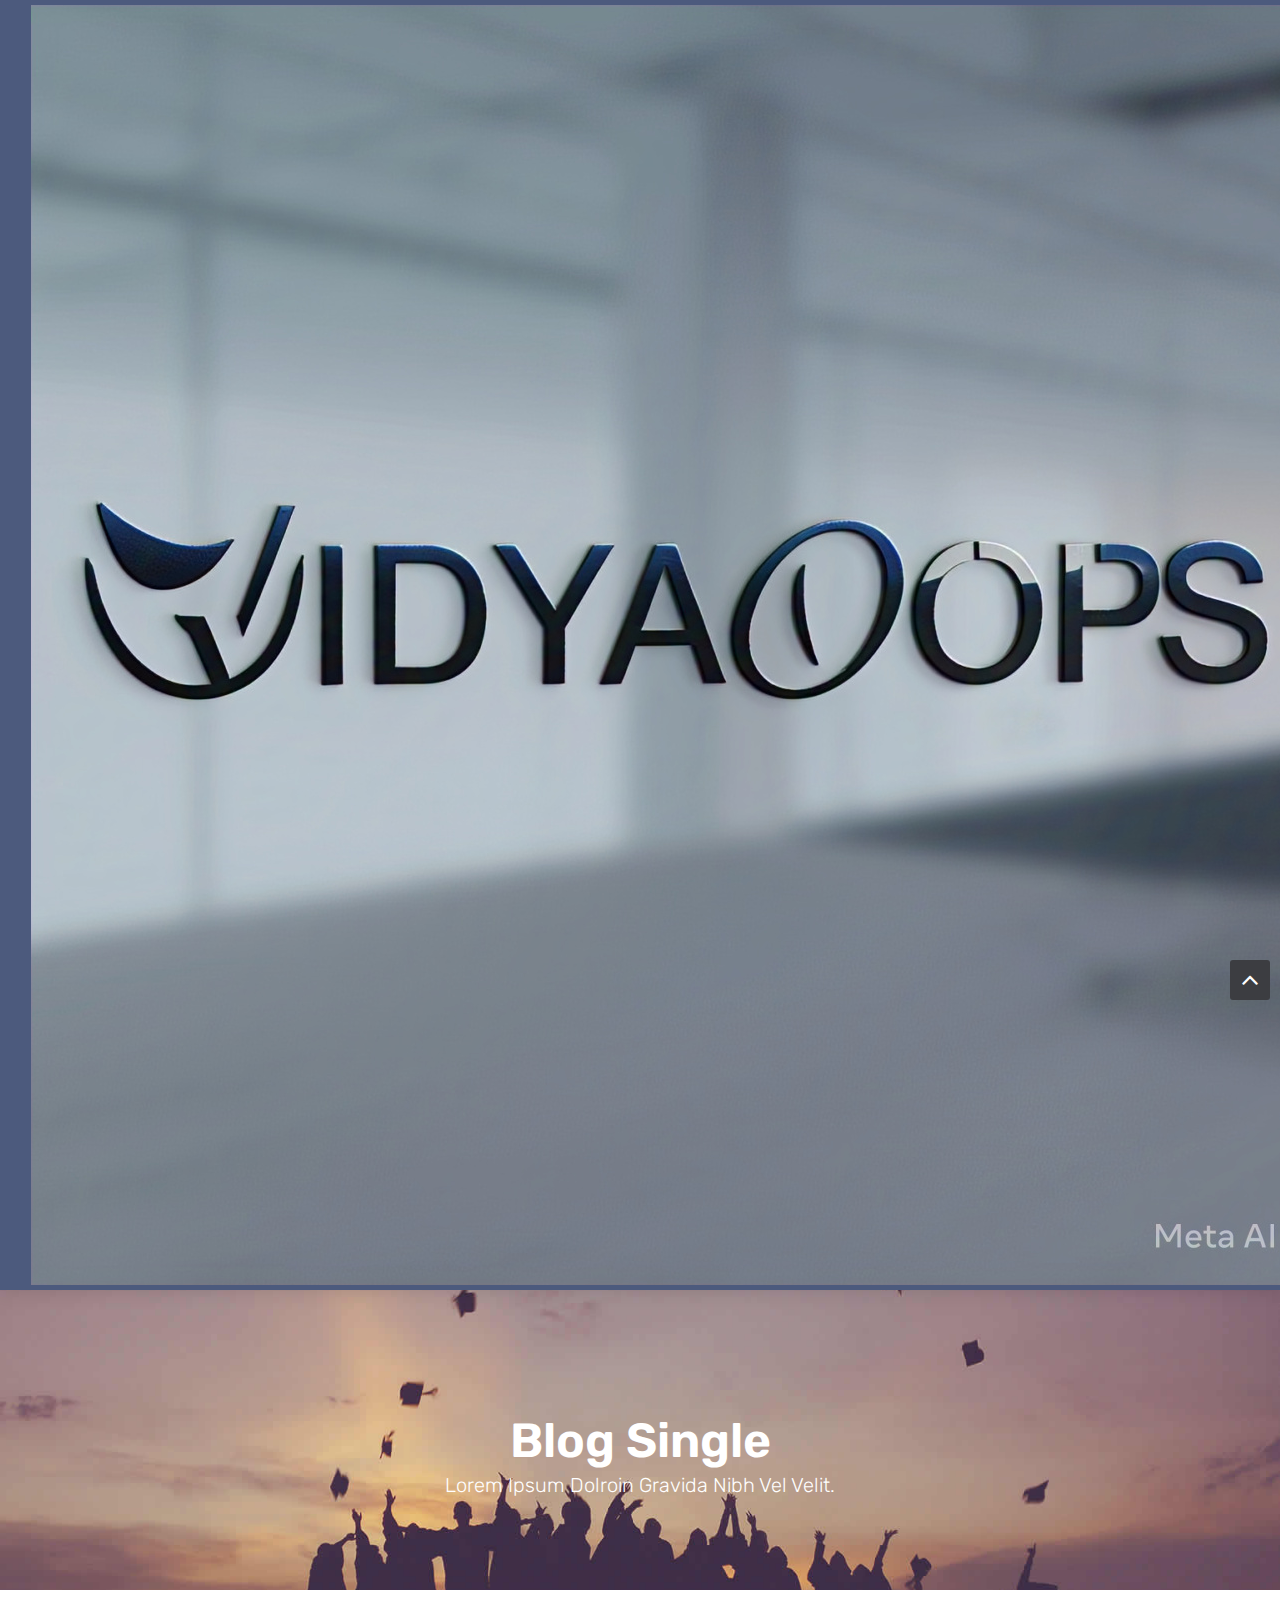
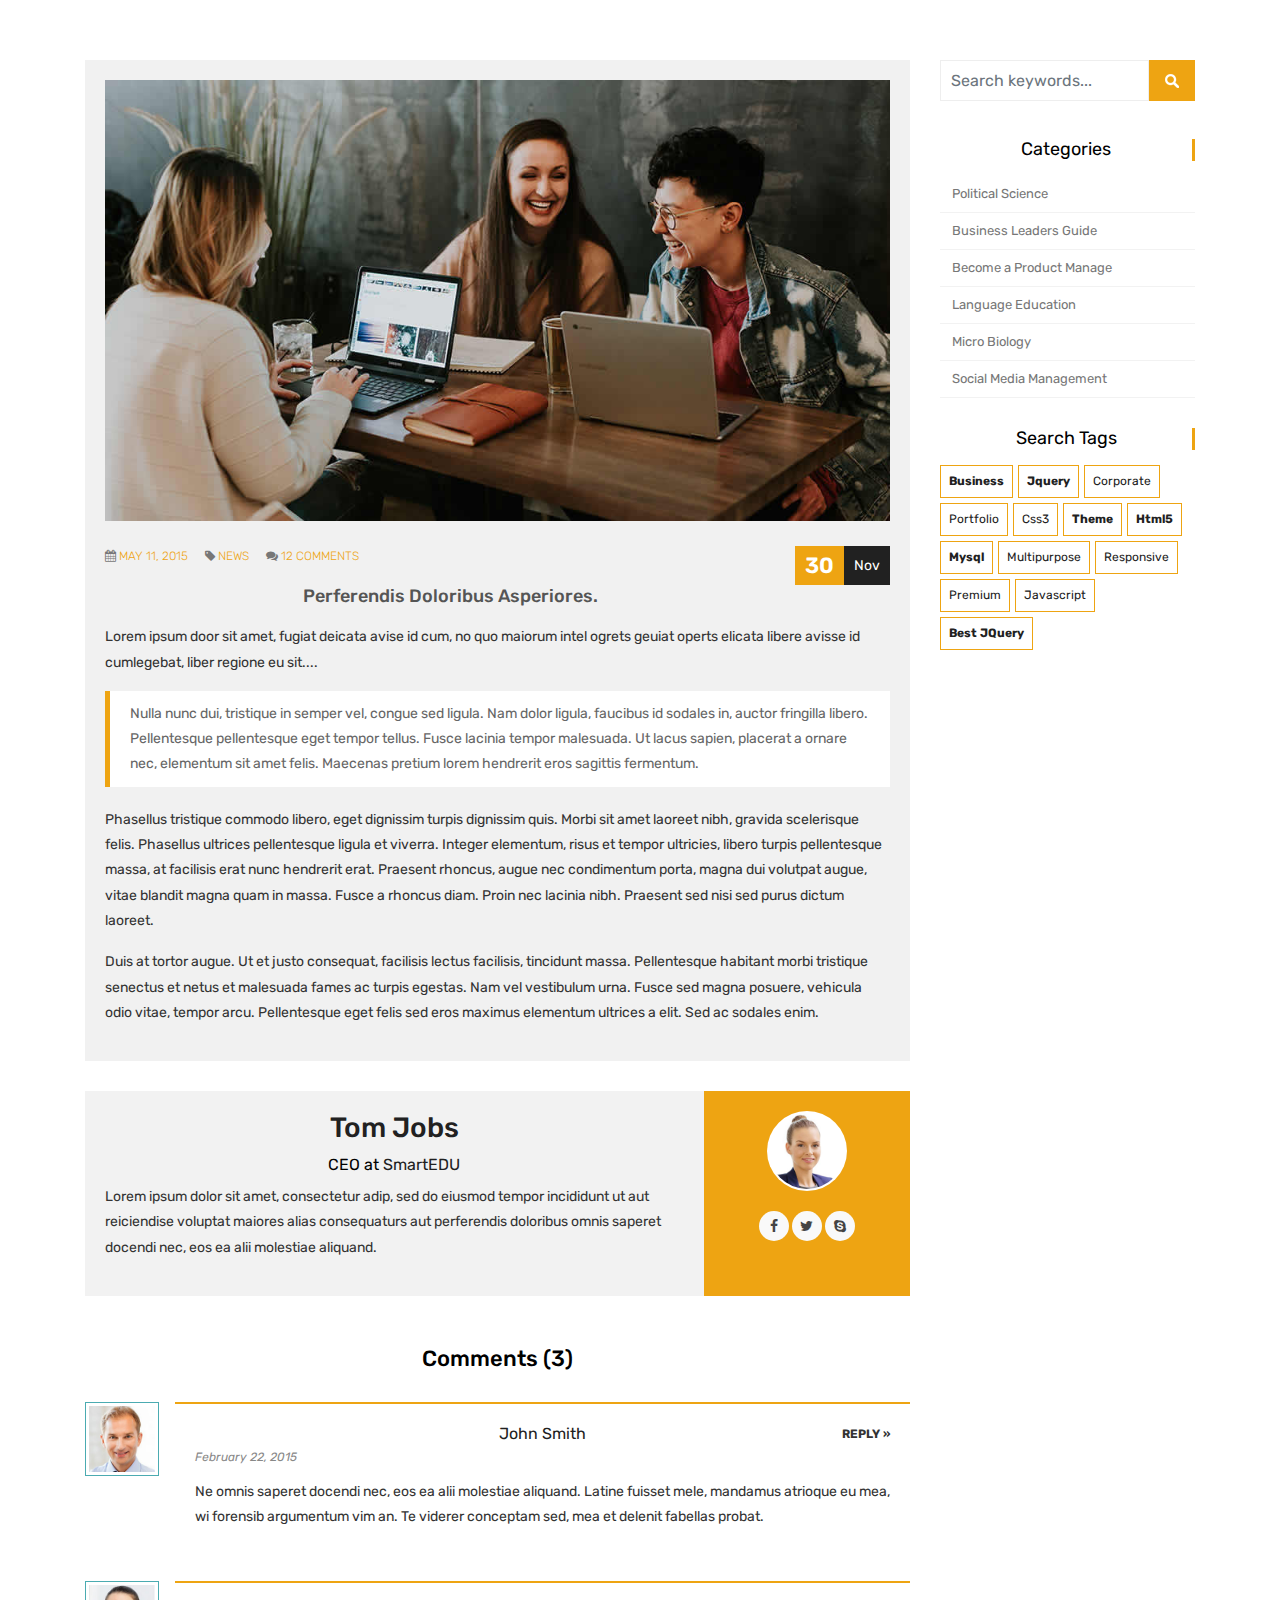
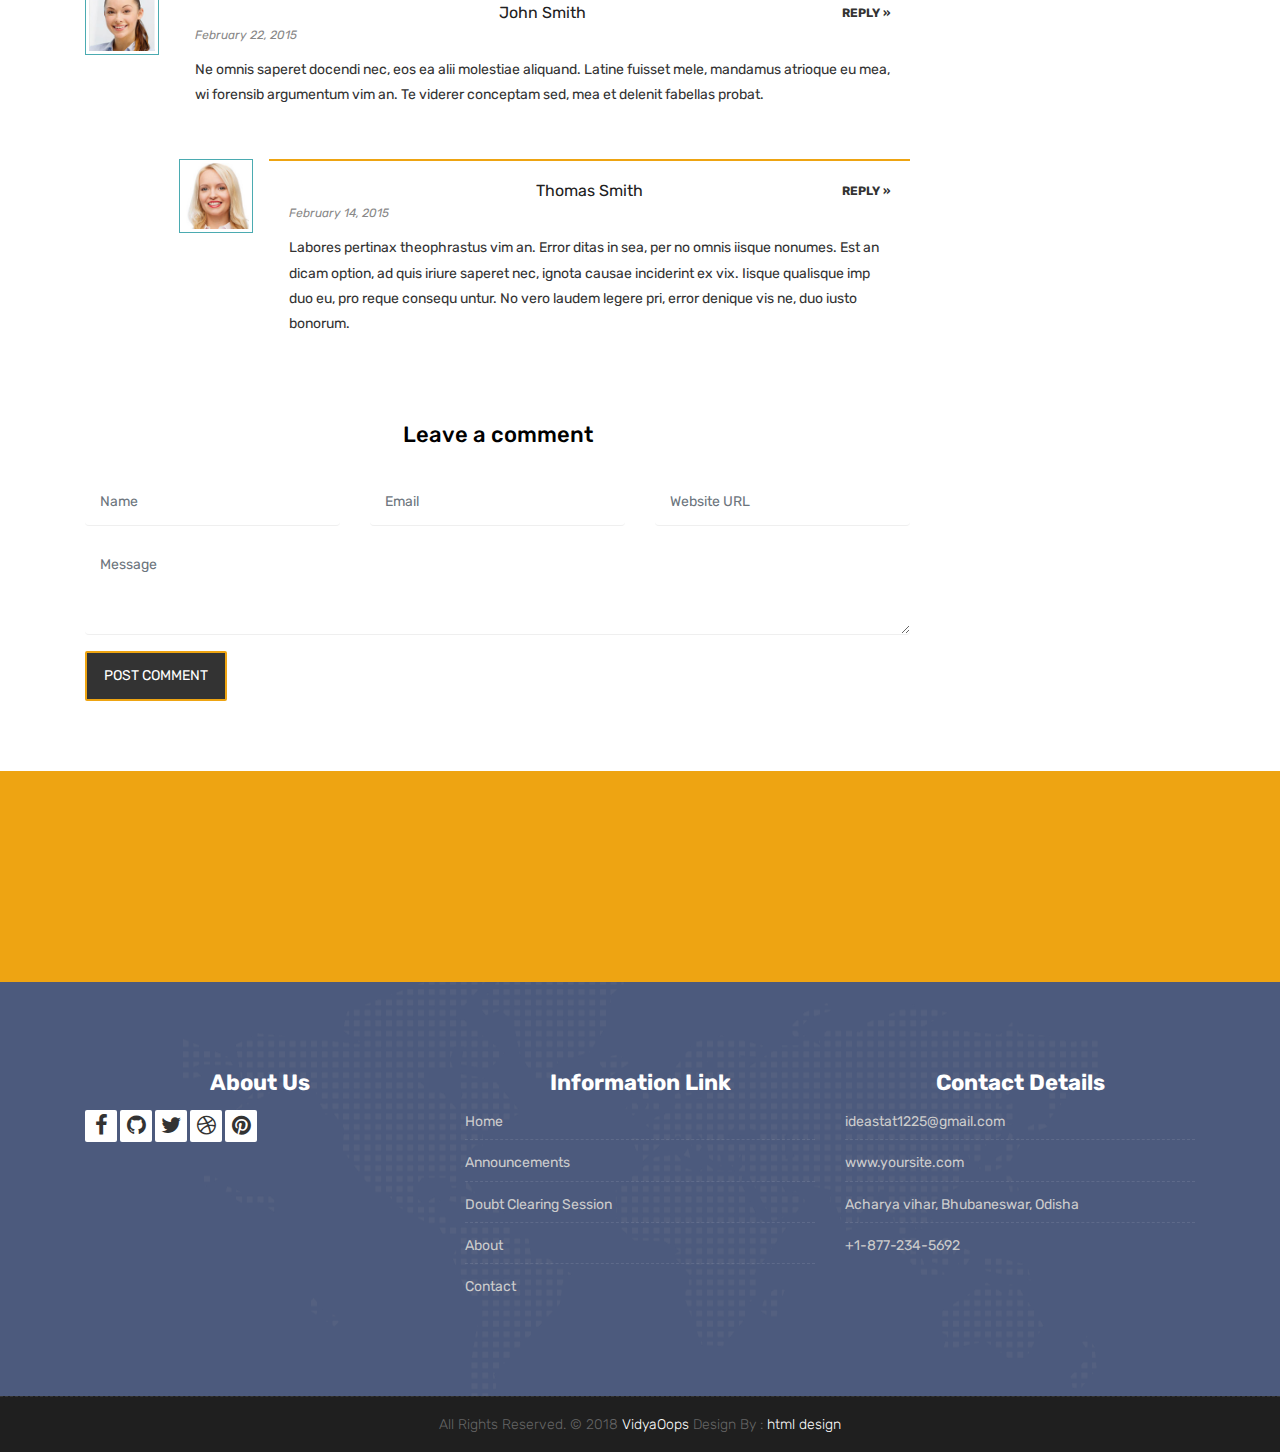
<file: blog-single.html>
<!DOCTYPE html>
<html lang="en">

    <!-- Basic -->
    <meta charset="utf-8">
    <meta http-equiv="X-UA-Compatible" content="IE=edge">   
   
    <!-- Mobile Metas -->
    <meta name="viewport" content="width=device-width, initial-scale=1">
 
     <!-- Site Metas -->
    <title>VidyaOops</title>  
    <meta name="keywords" content="">
    <meta name="description" content="">
    <meta name="author" content="">

    <!-- Site Icons -->
    <link rel="shortcut icon" href="images/favicon.ico" type="image/x-icon" />
    <link rel="apple-touch-icon" href="images/apple-touch-icon.png">

    <!-- Bootstrap CSS -->
    <link rel="stylesheet" href="css/bootstrap.min.css">
    <!-- Site CSS -->
    <link rel="stylesheet" href="style.css">
    <!-- ALL VERSION CSS -->
    <link rel="stylesheet" href="css/versions.css">
    <!-- Responsive CSS -->
    <link rel="stylesheet" href="css/responsive.css">
    <!-- Custom CSS -->
    <link rel="stylesheet" href="css/custom.css">

    <!-- Modernizer for Portfolio -->
    <script src="js/modernizer.js"></script>

    <!--[if lt IE 9]>
      <script src="https://oss.maxcdn.com/libs/html5shiv/3.7.0/html5shiv.js"></script>
      <script src="https://oss.maxcdn.com/libs/respond.js/1.4.2/respond.min.js"></script>
    <![endif]-->

</head>
<body class="host_version"> 

	<!-- Modal -->
	<div class="modal fade" id="login" tabindex="-1" role="dialog" aria-labelledby="myModalLabel">
	  <div class="modal-dialog modal-dialog-centered modal-lg" role="document">
		<div class="modal-content">
			<div class="modal-header tit-up">
				<button type="button" class="close" data-dismiss="modal" aria-hidden="true">&times;</button>
				<h4 class="modal-title">Customer Login</h4>
			</div>
			<div class="modal-body customer-box">
				<!-- Nav tabs -->
				<ul class="nav nav-tabs">
					<li><a class="active" href="#Login" data-toggle="tab"> Login </a></li>
					<li><a href="#Registration" data-toggle="tab">Registration</a></li>
				</ul>
				<!-- Tab panes -->
				<div class="tab-content">
					<div class="tab-pane active" id="Login">
						<form role="form" class="form-horizontal">
							<div class="form-group">
								<div class="col-sm-12">
									<input class="form-control" id="email1" placeholder="Name" type="text">
								</div>
							</div>
							<div class="form-group">
								<div class="col-sm-12">
									<input class="form-control" id="exampleInputPassword1" placeholder="Email" type="email">
								</div>
							</div>
							<div class="row">
								<div class="col-sm-10">
									<button type="submit" class="btn btn-light btn-radius btn-brd grd1">
										Submit
									</button>
									<a class="for-pwd" href="javascript:;">Forgot your password?</a>
								</div>
							</div>
						</form>
					</div>
					<div class="tab-pane" id="Registration">
						<form role="form" class="form-horizontal">
							<div class="form-group">
								<div class="col-sm-12">
									<input class="form-control" placeholder="Name" type="text">
								</div>
							</div>
							<div class="form-group">
								<div class="col-sm-12">
									<input class="form-control" id="email" placeholder="Email" type="email">
								</div>
							</div>
							<div class="form-group">
								<div class="col-sm-12">
									<input class="form-control" id="mobile" placeholder="Mobile" type="email">
								</div>
							</div>
							<div class="form-group">
								<div class="col-sm-12">
									<input class="form-control" id="password" placeholder="Password" type="password">
								</div>
							</div>
							<div class="row">							
								<div class="col-sm-10">
									<button type="button" class="btn btn-light btn-radius btn-brd grd1">
										Save &amp; Continue
									</button>
									<button type="button" class="btn btn-light btn-radius btn-brd grd1">
										Cancel</button>
								</div>
							</div>
						</form>
					</div>
				</div>
			</div>
		</div>
	  </div>
	</div>

    <!-- LOADER -->
	<div id="preloader">
		<div class="loader-container">
			<div class="progress-br float shadow">
				<div class="progress__item"></div>
			</div>
		</div>
	</div>
	<!-- END LOADER -->	

    <!-- Start header -->
	<header class="top-navbar">
		<nav class="navbar navbar-expand-lg navbar-light bg-light">
			<div class="container-fluid">
				<a class="navbar-brand" href="index.html">
					<img src="images/company.logo.jpeg" alt="" />
				</a>
				<button class="navbar-toggler" type="button" data-toggle="collapse" data-target="#navbars-host" aria-controls="navbars-rs-food" aria-expanded="false" aria-label="Toggle navigation">
					<span class="icon-bar"></span>
                    <span class="icon-bar"></span>
                    <span class="icon-bar"></span>
				</button>
				<div class="collapse navbar-collapse" id="navbars-host">
					<ul class="navbar-nav ml-auto">
						<li class="nav-item"><a class="nav-link" href="index.html">Home</a></li>
						<li class="nav-item"><a class="nav-link" href="about.html">About Us</a></li>
						<li class="nav-item dropdown">
							<a class="nav-link dropdown-toggle" href="#" id="dropdown-a" data-toggle="dropdown">Courses </a>
							<div class="dropdown-menu" aria-labelledby="dropdown-a">
								<a class="dropdown-item" href="course-grid-2.html">Web Development </a>
								<a class="dropdown-item" href="course-grid-3.html">Game Development </a>
								<a class="dropdown-item" href="course-grid-4.html">Machine Learning </a>
							</div>
						</li>
						<li class="nav-item active dropdown">
							<a class="nav-link dropdown-toggle" href="#" id="dropdown-a" data-toggle="dropdown">Announcements</a>
							<div class="dropdown-menu" aria-labelledby="dropdown-a">
								<a class="dropdown-item" href="blog.html">Recents</a>
								<a class="dropdown-item" href="blog-single.html">Result Info</a>
							</div>
						</li>
						<li class="nav-item"><a class="nav-link" href="teachers.html">Faculty</a></li>
						<li class="nav-item"><a class="nav-link" href="pricing.html">Doubt Clearing Sessions</a></li>
						<li class="nav-item"><a class="nav-link" href="contact.html">Contact</a></li>
					</ul>
					<ul class="nav navbar-nav navbar-right">
                        <li><a class="hover-btn-new log" href="#" data-toggle="modal" data-target="#login"><span>Sign Up</span></a></li>
                    </ul>
				</div>
			</div>
		</nav>
	</header>
	<!-- End header -->
	
	<div class="all-title-box">
		<div class="container text-center">
			<h1>Blog Single<span class="m_1">Lorem Ipsum dolroin gravida nibh vel velit.</span></h1>
		</div>
	</div>
	
    <div id="overviews" class="section wb">
        <div class="container">
            <div class="row"> 
                <div class="col-lg-9 blog-post-single">
                    <div class="blog-item">
						<div class="image-blog">
							<img src="images/blog_single.jpg" alt="" class="img-fluid">
						</div>
						<div class="post-content">
							<div class="post-date">
								<span class="day">30</span>
								<span class="month">Nov</span>
							</div>
							<div class="meta-info-blog">
								<span><i class="fa fa-calendar"></i> <a href="#">May 11, 2015</a> </span>
								<span><i class="fa fa-tag"></i>  <a href="#">News</a> </span>
								<span><i class="fa fa-comments"></i> <a href="#">12 Comments</a></span>
							</div>
							<div class="blog-title">
								<h2><a href="#" title="">perferendis doloribus asperiores.</a></h2>
							</div>
							<div class="blog-desc">
								<p>Lorem ipsum door sit amet, fugiat deicata avise id cum, no quo maiorum intel ogrets geuiat operts elicata libere avisse id cumlegebat, liber regione eu sit.... </p>
								<blockquote class="default">
									Nulla nunc dui, tristique in semper vel, congue sed ligula. Nam dolor ligula, faucibus id sodales in, auctor fringilla libero. Pellentesque pellentesque eget tempor tellus. Fusce lacinia tempor malesuada. Ut lacus sapien, placerat a ornare nec, elementum sit amet felis. Maecenas pretium lorem hendrerit eros sagittis fermentum.
								</blockquote>
								<p>Phasellus tristique commodo libero, eget dignissim turpis dignissim quis. Morbi sit amet laoreet nibh, gravida scelerisque felis. Phasellus ultrices pellentesque ligula et viverra. Integer elementum, risus et tempor ultricies, libero turpis pellentesque massa, at facilisis erat nunc hendrerit erat. Praesent rhoncus, augue nec condimentum porta, magna dui volutpat augue, vitae blandit magna quam in massa. Fusce a rhoncus diam. Proin nec lacinia nibh. Praesent sed nisi sed purus dictum laoreet.</p>
								<p>Duis at tortor augue. Ut et justo consequat, facilisis lectus facilisis, tincidunt massa. Pellentesque habitant morbi tristique senectus et netus et malesuada fames ac turpis egestas. Nam vel vestibulum urna. Fusce sed magna posuere, vehicula odio vitae, tempor arcu. Pellentesque eget felis sed eros maximus elementum ultrices a elit. Sed ac sodales enim.</p>
							</div>							
						</div>
					</div>
					
					<div class="blog-author">
						<div class="author-bio">
							<h3 class="author_name"><a href="#">Tom Jobs</a></h3>
							<h5>CEO at <a href="#">SmartEDU</a></h5>
							<p class="author_det">
								Lorem ipsum dolor sit amet, consectetur adip, sed do eiusmod tempor incididunt  ut aut reiciendise voluptat maiores alias consequaturs aut perferendis doloribus omnis saperet docendi nec, eos ea alii molestiae aliquand.
							</p>
						</div>
						<div class="author-desc">
							<img src="images/author.jpg" alt="about author">
							<ul class="author-social">
								<li><a href="#"><i class="fa fa-facebook"></i></a></li>
								<li><a href="#"><i class="fa fa-twitter"></i></a></li>
								<li><a href="#"><i class="fa fa-skype"></i></a></li>
							</ul>
						</div>
					</div>
					
					<div class="blog-comments">
						<h4>Comments (3)</h4>
						<div id="comment-blog">
							<ul class="comment-list">
								<li class="comment">
									<div class="avatar"><img alt="" src="images/avatar-01.jpg" class="avatar"></div>
									<div class="comment-container">
										<h5 class="comment-author"><a href="#">John Smith</a></h5>
										<div class="comment-meta">
											<a href="#" class="comment-date link-style1">February 22, 2015</a>
											<a class="comment-reply-link link-style3" href="#respond">Reply »</a>
										</div>
										<div class="comment-body">
											<p>Ne omnis saperet docendi nec, eos ea alii molestiae aliquand. Latine fuisset mele, mandamus atrioque eu mea, wi forensib argumentum vim an. Te viderer conceptam sed, mea et delenit fabellas probat.</p>
										</div>
									</div>
								</li>
								<li class="comment">
									<div class="avatar"><img alt="" src="images/avatar-02.jpg" class="avatar"></div>
									<div class="comment-container">
										<h5 class="comment-author"><a href="#">John Smith</a></h5>
										<div class="comment-meta">
											<a href="#" class="comment-date link-style1">February 22, 2015</a>
											<a class="comment-reply-link link-style3" href="#respond">Reply »</a>
										</div>
										<div class="comment-body">
											<p>Ne omnis saperet docendi nec, eos ea alii molestiae aliquand. Latine fuisset mele, mandamus atrioque eu mea, wi forensib argumentum vim an. Te viderer conceptam sed, mea et delenit fabellas probat.</p>
										</div>
									</div>
									<ul class="children">
										<li class="comment">
											<div class="avatar"><img alt="" src="images/avatar-03.jpg" class="avatar"></div>
											<div class="comment-container">
												<h5 class="comment-author"><a href="#">Thomas Smith</a></h5>
												<div class="comment-meta"><a href="#" class="comment-date link-style1">February 14, 2015</a><a class="comment-reply-link link-style3" href="#respond">Reply »</a></div>
												<div class="comment-body">
													<p>Labores pertinax theophrastus vim an. Error ditas in sea, per no omnis iisque nonumes. Est an dicam option, ad quis iriure saperet nec, ignota causae inciderint ex vix. Iisque qualisque imp duo eu, pro reque consequ untur. No vero laudem legere pri, error denique vis ne, duo iusto bonorum.</p>
												</div>
											</div>
										</li>
									</ul>
								</li>
							</ul>
						</div>
					</div>
					<div class="comments-form">
						<h4>Leave a comment</h4>
						<div class="comment-form-main">
							<form action="#">
								<div class="row">
									<div class="col-md-4">
										<div class="form-group">
											<input class="form-control" name="commenter-name" placeholder="Name" id="commenter-name" type="text">
										</div>
									</div>
									<div class="col-md-4">
										<div class="form-group">
											<input class="form-control" name="commenter-email" placeholder="Email" id="commenter-email" type="text">
										</div>
									</div>
									<div class="col-md-4">
										<div class="form-group">
											<input class="form-control" name="commenter-url" placeholder="Website URL" id="commenter-url" type="text">
										</div>
									</div>
									<div class="col-md-12">
										<div class="form-group">
											<textarea class="form-control" name="commenter-message" placeholder="Message" id="commenter-message" cols="30" rows="2"></textarea>
										</div>
									</div>
									<div class="col-md-12 post-btn">
										<button class="hover-btn-new orange"><span>Post Comment</span></button>
									</div>
								</div>
							</form>
						</div>
					</div>
					
                </div><!-- end col -->
				<div class="col-lg-3 col-12 right-single">
					<div class="widget-search">
						<div class="site-search-area">
							<form method="get" id="site-searchform" action="#">
								<div>
									<input class="input-text form-control" name="search-k" id="search-k" placeholder="Search keywords..." type="text">
									<input id="searchsubmit" value="Search" type="submit">
								</div>
							</form>
						</div>
					</div>
					<div class="widget-categories">
						<h3 class="widget-title">Categories</h3>
						<ul>
							<li><a href="#">Political Science</a></li>
							<li><a href="#">Business Leaders Guide</a></li>
							<li><a href="#">Become a Product Manage</a></li>
							<li><a href="#">Language Education</a></li>
							<li><a href="#">Micro Biology</a></li>
							<li><a href="#">Social Media Management</a></li>
						</ul>
					</div>
					<div class="widget-tags">
						<h3 class="widget-title">Search Tags</h3>
						<ul class="tags">
							<li><a href="#"><b>business</b></a></li>
							<li><a href="#"><b>jquery</b></a></li>
							<li><a href="#">corporate</a></li>
							<li><a href="#">portfolio</a></li>
							<li><a href="#">css3</a></li>
							<li><a href="#"><b>theme</b></a></li>
							<li><a href="#"><b>html5</b></a></li>
							<li><a href="#"><b>mysql</b></a></li>
							<li><a href="#">multipurpose</a></li>
							<li><a href="#">responsive</a></li>
							<li><a href="#">premium</a></li>
							<li><a href="#">javascript</a></li>
							<li><a href="#"><b>Best jQuery</b></a></li>
						</ul>
					</div>
				</div>
            </div><!-- end row -->
        </div><!-- end container -->
    </div><!-- end section -->

    <div class="parallax section dbcolor">
        <div class="container">
            <div class="row logos">
                <div class="col-md-2 col-sm-2 col-xs-6 wow fadeInUp">
                    <a href="#"><img src="images/logo_01.png" alt="" class="img-repsonsive"></a>
                </div>
                <div class="col-md-2 col-sm-2 col-xs-6 wow fadeInUp">
                    <a href="#"><img src="images/logo_02.png" alt="" class="img-repsonsive"></a>
                </div>
                <div class="col-md-2 col-sm-2 col-xs-6 wow fadeInUp">
                    <a href="#"><img src="images/logo_03.png" alt="" class="img-repsonsive"></a>
                </div>
                <div class="col-md-2 col-sm-2 col-xs-6 wow fadeInUp">
                    <a href="#"><img src="images/logo_04.png" alt="" class="img-repsonsive"></a>
                </div>
                <div class="col-md-2 col-sm-2 col-xs-6 wow fadeInUp">
                    <a href="#"><img src="images/logo_05.png" alt="" class="img-repsonsive"></a>
                </div>
                <div class="col-md-2 col-sm-2 col-xs-6 wow fadeInUp">
                    <a href="#"><img src="images/logo_06.png" alt="" class="img-repsonsive"></a>
                </div>
            </div><!-- end row -->
        </div><!-- end container -->
    </div><!-- end section -->

    <footer class="footer">
        <div class="container">
            <div class="row">
                <div class="col-lg-4 col-md-4 col-xs-12">
                    <div class="widget clearfix">
                        <div class="widget-title">
                            <h3>About Us</h3>
                        </div></p>
                        <div class="footer-right">
							<ul class="footer-links-soi">
								<li><a href="#"><i class="fa fa-facebook"></i></a></li>
								<li><a href="#"><i class="fa fa-github"></i></a></li>
								<li><a href="#"><i class="fa fa-twitter"></i></a></li>
								<li><a href="#"><i class="fa fa-dribbble"></i></a></li>
								<li><a href="#"><i class="fa fa-pinterest"></i></a></li>
							</ul><!-- end links -->
						</div>
                    </div><!-- end clearfix -->
                </div><!-- end col -->

				<div class="col-lg-4 col-md-4 col-xs-12">
                    <div class="widget clearfix">
                        <div class="widget-title">
                            <h3>Information Link</h3>
                        </div>
                        <ul class="footer-links">
                            <li><a href="#">Home</a></li>
                            <li><a href="#">Announcements</a></li>
                            <li><a href="#">Doubt Clearing Session</a></li>
							<li><a href="#">About</a></li>
							<li><a href="#">Contact</a></li>
                        </ul><!-- end links -->
                    </div><!-- end clearfix -->
                </div><!-- end col -->
				
                <div class="col-lg-4 col-md-4 col-xs-12">
                    <div class="widget clearfix">
                        <div class="widget-title">
                            <h3>Contact Details</h3>
                        </div>

                        <ul class="footer-links">
                            <li><a href="mailto:#">ideastat1225@gmail.com</a></li>
                            <li><a href="#">www.yoursite.com</a></li>
                            <li>Acharya vihar, Bhubaneswar, Odisha</li>
                            <li>+1-877-234-5692</li>
                        </ul><!-- end links -->
                    </div><!-- end clearfix -->
                </div><!-- end col -->
				
            </div><!-- end row -->
        </div><!-- end container -->
    </footer><!-- end footer -->

    <div class="copyrights">
        <div class="container">
            <div class="footer-distributed">
                <div class="footer-center">                   
                    <p class="footer-company-name">All Rights Reserved. &copy; 2018 <a href="#">VidyaOops</a> Design By : <a href="https://html.design/">html design</a></p>
                </div>
            </div>
        </div><!-- end container -->
    </div><!-- end copyrights -->

    <a href="#" id="scroll-to-top" class="dmtop global-radius"><i class="fa fa-angle-up"></i></a>

    <!-- ALL JS FILES -->
    <script src="js/all.js"></script>
    <!-- ALL PLUGINS -->
    <script src="js/custom.js"></script>

</body>
</html>
</file>
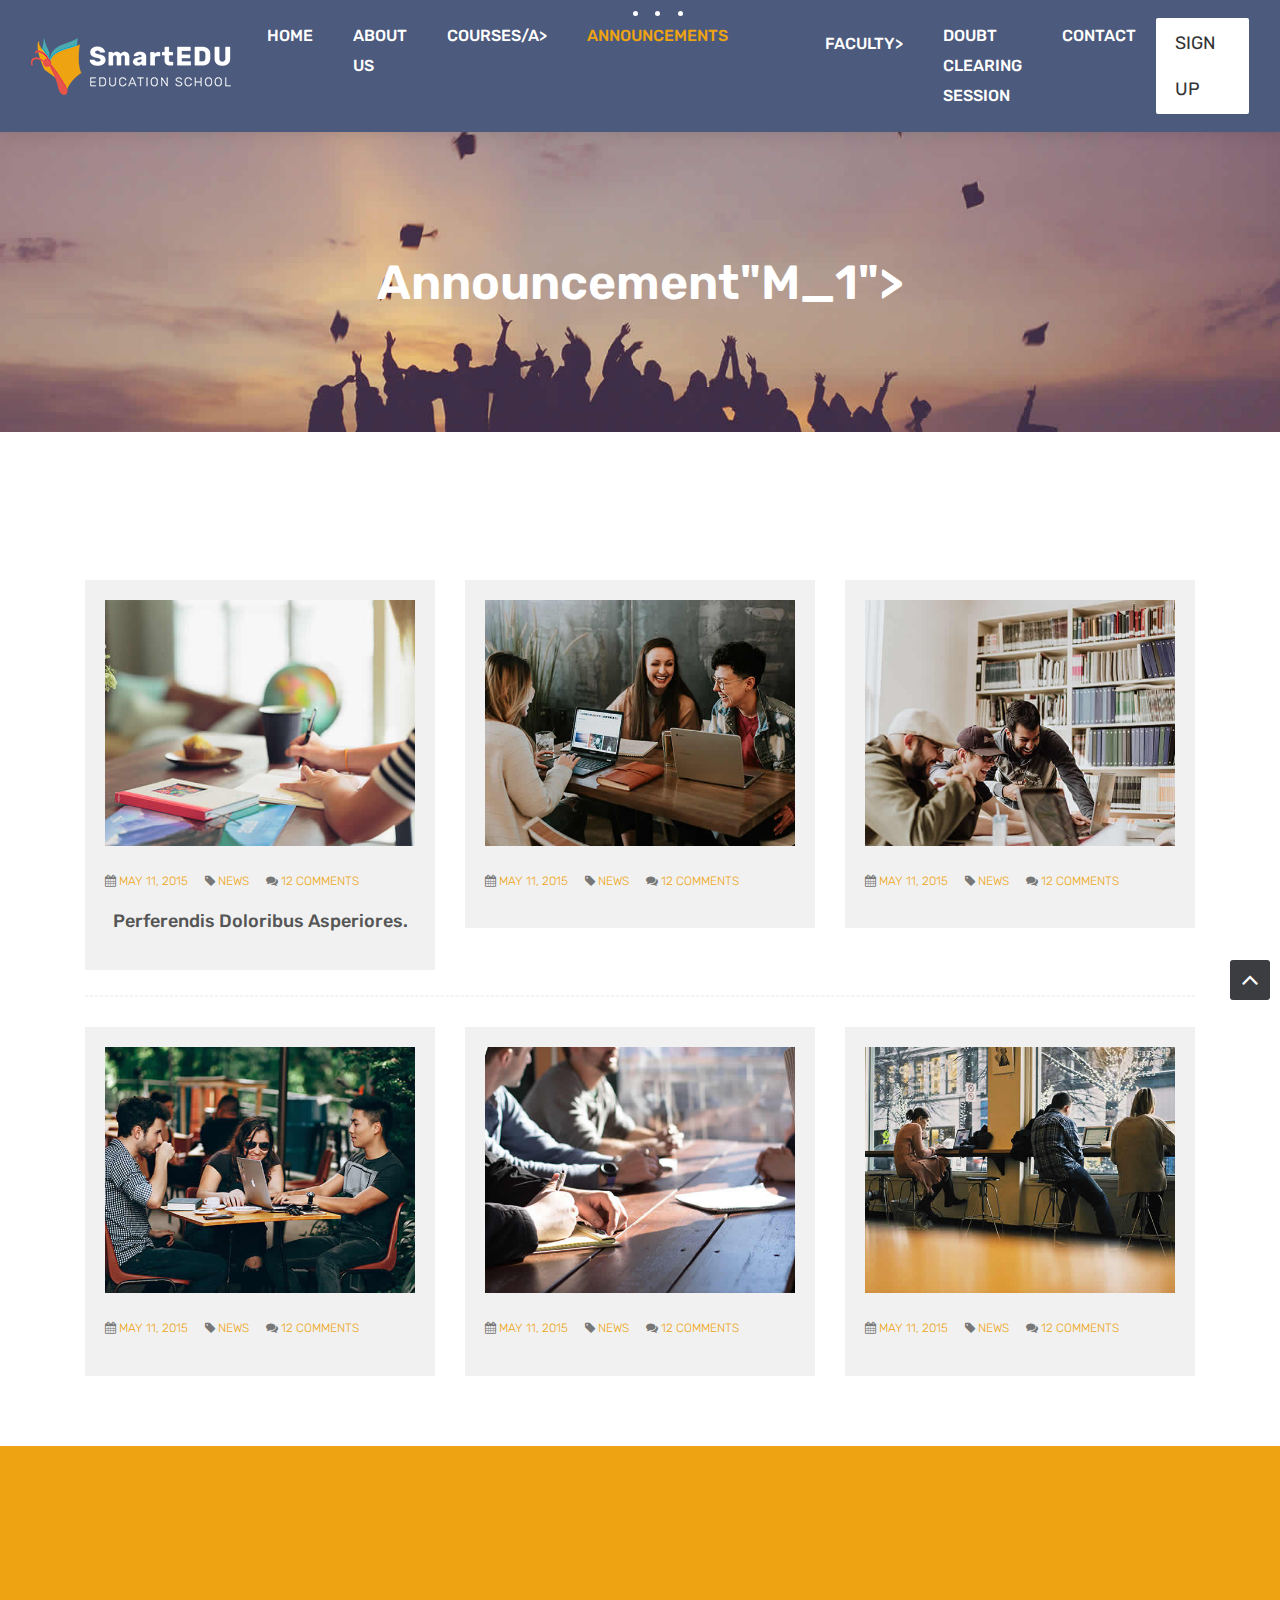
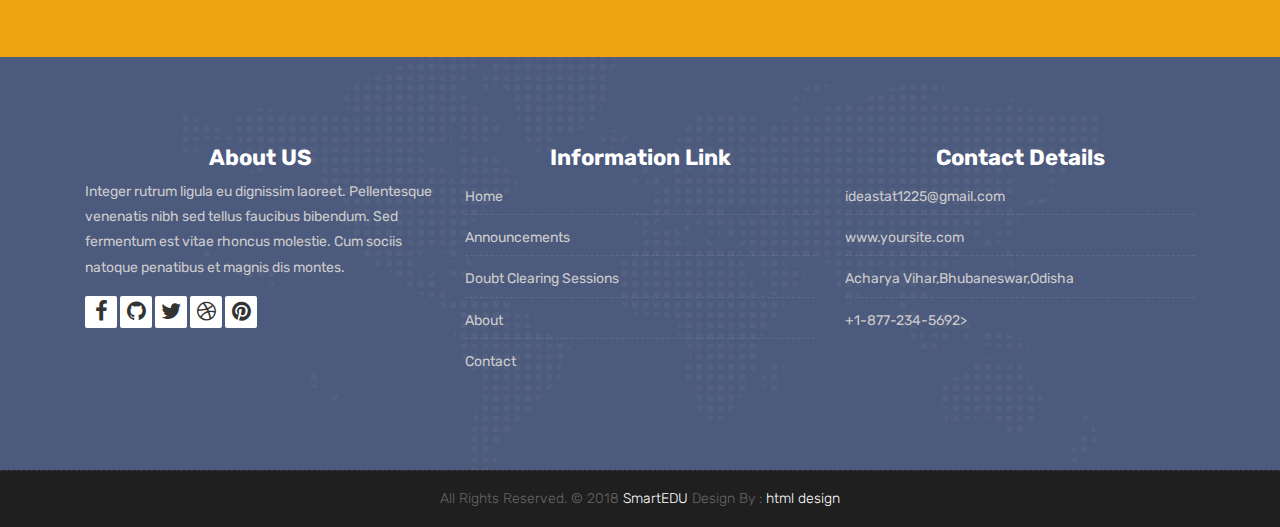
<file: blog.html>
<!DOCTYPE html>
<html lang="en">

    <!-- Basic -->
    <meta charset="utf-8">
    <meta http-equiv="X-UA-Compatible" content="IE=edge">   
   
    <!-- Mobile Metas -->
    <meta name="viewport" content="width=device-width, initial-scale=1">
 
     <!-- Site Metas -->
    <title>SmartEDU - Education Responsive HTML5 Template</title>  
    <meta name="keywords" content="">
    <meta name="description" content="">
    <meta name="author" content="">

    <!-- Site Icons -->
    <link rel="shortcut icon" href="images/favicon.ico" type="image/x-icon" />
    <link rel="apple-touch-icon" href="images/apple-touch-icon.png">

    <!-- Bootstrap CSS -->
    <link rel="stylesheet" href="css/bootstrap.min.css">
    <!-- Site CSS -->
    <link rel="stylesheet" href="style.css">
    <!-- ALL VERSION CSS -->
    <link rel="stylesheet" href="css/versions.css">
    <!-- Responsive CSS -->
    <link rel="stylesheet" href="css/responsive.css">
    <!-- Custom CSS -->
    <link rel="stylesheet" href="css/custom.css">

    <!-- Modernizer for Portfolio -->
    <script src="js/modernizer.js"></script>

    <!--[if lt IE 9]>
      <script src="https://oss.maxcdn.com/libs/html5shiv/3.7.0/html5shiv.js"></script>
      <script src="https://oss.maxcdn.com/libs/respond.js/1.4.2/respond.min.js"></script>
    <![endif]-->

</head>
<body class="host_version"> 

	<!-- Modal -->
	<div class="modal fade" id="login" tabindex="-1" role="dialog" aria-labelledby="myModalLabel">
	  <div class="modal-dialog modal-dialog-centered modal-lg" role="document">
		<div class="modal-content">
			<div class="modal-header tit-up">
				<button type="button" class="close" data-dismiss="modal" aria-hidden="true">&times;</button>
				<h4 class="modal-title">Customer Login</h4>
			</div>
			<div class="modal-body customer-box">
				<!-- Nav tabs -->
				<ul class="nav nav-tabs">
					<li><a class="active" href="#Login" data-toggle="tab">Login</a></li>
					<li><a href="#Registration" data-toggle="tab">Registration</a></li>
				</ul>
				<!-- Tab panes -->
				<div class="tab-content">
					<div class="tab-pane active" id="Login">
						<form role="form" class="form-horizontal">
							<div class="form-group">
								<div class="col-sm-12">
									<input class="form-control" id="email1" placeholder="Name" type="text">
								</div>
							</div>
							<div class="form-group">
								<div class="col-sm-12">
									<input class="form-control" id="exampleInputPassword1" placeholder="Email" type="email">
								</div>
							</div>
							<div class="row">
								<div class="col-sm-10">
									<button type="submit" class="btn btn-light btn-radius btn-brd grd1">
										Submit
									</button>
									<a class="for-pwd" href="javascript:;">Forgot your password?</a>
								</div>
							</div>
						</form>
					</div>
					<div class="tab-pane" id="Registration">
						<form role="form" class="form-horizontal">
							<div class="form-group">
								<div class="col-sm-12">
									<input class="form-control" placeholder="Name" type="text">
								</div>
							</div>
							<div class="form-group">
								<div class="col-sm-12">
									<input class="form-control" id="email" placeholder="Email" type="email">
								</div>
							</div>
							<div class="form-group">
								<div class="col-sm-12">
									<input class="form-control" id="mobile" placeholder="Mobile" type="email">
								</div>
							</div>
							<div class="form-group">
								<div class="col-sm-12">
									<input class="form-control" id="password" placeholder="Password" type="password">
								</div>
							</div>
							<div class="row">							
								<div class="col-sm-10">
									<button type="button" class="btn btn-light btn-radius btn-brd grd1">
										Save &amp; Continue
									</button>
									<button type="button" class="btn btn-light btn-radius btn-brd grd1">
										Cancel</button>
								</div>
							</div>
						</form>
					</div>
				</div>
			</div>
		</div>
	  </div>
	</div>

    <!-- LOADER -->
	<div id="preloader">
		<div class="loader-container">
			<div class="progress-br float shadow">
				<div class="progress__item"></div>
			</div>
		</div>
	</div>
	<!-- END LOADER -->	

    <!-- Start header -->
	<header class="top-navbar">
		<nav class="navbar navbar-expand-lg navbar-light bg-light">
			<div class="container-fluid">
				<a class="navbar-brand" href="index.html">
					<img src="images/logo.png" alt="" />
				</a>
				<button class="navbar-toggler" type="button" data-toggle="collapse" data-target="#navbars-host" aria-controls="navbars-rs-food" aria-expanded="false" aria-label="Toggle navigation">
					<span class="icon-bar"></span>
                    <span class="icon-bar"></span>
                    <span class="icon-bar"></span>
				</button>
				<div class="collapse navbar-collapse" id="navbars-host">
					<ul class="navbar-nav ml-auto">
						<li class="nav-item"><a class="nav-link" href="index.html">Home</a></li>
						<li class="nav-item"><a class="nav-link" href="about.html">About Us</a></li>
						<li class="nav-item dropdown">
							<a class="nav-link dropdown-toggle" href="#" id="dropdown-a" data-toggle="dropdown">Courses/a>
							<div class="dropdown-menu" aria-labelledby="dropdown-a">
								<a class="dropdown-item" href="course-grid-2.html">Web Development</a>
								<a class="dropdown-item" href="course-grid-3.html">Mobile Development</a>
								<a class="dropdown-item" href="course-grid-4.html">Machine Learning</a>
							</div>
						</li>
						<li class="nav-item active dropdown">
							<a class="nav-link dropdown-toggle" href="#" id="dropdown-a" data-toggle="dropdown">Announcements
							<div class="dropdown-menu" aria-labelledby="dropdown-a">
								<a class="dropdown-item" href="blog.html">Recents
								<a class="dropdown-item" href="blog-single.html">Result info
							</div>
						</li>
						<li class="nav-item"><a class="nav-link" href="teachers.html">Faculty>
						<li class="nav-item"><a class="nav-link" href="pricing.html">Doubt Clearing Session
						<li class="nav-item"><a class="nav-link" href="contact.html">Contact</a></li>
					</ul>
					<ul class="nav navbar-nav navbar-right">
                        <li><a class="hover-btn-new log" href="#" data-toggle="modal" data-target="#login"><span>Sign Up</a></li>
                    </ul>
				</div>
			</div>
		</nav>
	</header>
	<!-- End header -->
	
	<div class="all-title-box">
		<div class="container text-center">
			<h1>Announcement"m_1"></span></h1>
		</div>
	</div>
	
    <div id="overviews" class="section wb">
        <div class="container">
            <div class="section-title row text-center">
                <div class="col-md-8 offset-md-2">
                    <p class="lead"></p>
                </div>
            </div><!-- end title -->

            <hr class="invis"> 

            <div class="row"> 
                <div class="col-lg-4 col-md-6 col-12">
                    <div class="blog-item">
						<div class="image-blog">
							<img src="images/blog_1.jpg" alt="" class="img-fluid">
						</div>
						<div class="meta-info-blog">
							<span><i class="fa fa-calendar"></i> <a href="#">May 11, 2015</a> </span>
                            <span><i class="fa fa-tag"></i>  <a href="#">News</a> </span>
                            <span><i class="fa fa-comments"></i> <a href="#">12 Comments</a></span>
						</div>
						<div class="blog-title">
							<h2><a href="#" title="">perferendis doloribus asperiores.</a></h2>
						</div>
						<div class="blog-desc">
							<p></p>
						</div>
						<div class="blog-button">
						</div>
					</div>
                </div><!-- end col -->

                <div class="col-lg-4 col-md-6 col-12">
                    <div class="blog-item">
						<div class="image-blog">
							<img src="images/blog_2.jpg" alt="" class="img-fluid">
						</div>
						<div class="meta-info-blog">
							<span><i class="fa fa-calendar"></i> <a href="#">May 11, 2015</a> </span>
                            <span><i class="fa fa-tag"></i>  <a href="#">News</a> </span>
                            <span><i class="fa fa-comments"></i> <a href="#">12 Comments</a></span>
						</div>
						<div class="blog-title">
							<h2><a href="#" title=""></a></h2>
						</div>
						<div class="blog-desc">
							<p></p>
						</div>
						<div class="blog-button">
						</div>
					</div>
                </div><!-- end col -->

                <div class="col-lg-4 col-md-6 col-12">
                    <div class="blog-item">
						<div class="image-blog">
							<img src="images/blog_3.jpg" alt="" class="img-fluid">
						</div>
						<div class="meta-info-blog">
							<span><i class="fa fa-calendar"></i> <a href="#">May 11, 2015</a> </span>
                            <span><i class="fa fa-tag"></i>  <a href="#">News</a> </span>
                            <span><i class="fa fa-comments"></i> <a href="#">12 Comments</a></span>
						</div>
						<div class="blog-title">
							<h2><a href="#" title=""></a></h2>
						</div>
						<div class="blog-desc">
							<p> </p>
						</div>
						<div class="blog-button">
						</div>
					</div>
                </div><!-- end col -->
            </div><!-- end row -->

            <hr class="hr3"> 

            <div class="row"> 
                <div class="col-lg-4 col-md-6 col-12">
                   <div class="blog-item">
						<div class="image-blog">
							<img src="images/blog_4.jpg" alt="" class="img-fluid">
						</div>
						<div class="meta-info-blog">
							<span><i class="fa fa-calendar"></i> <a href="#">May 11, 2015</a> </span>
                            <span><i class="fa fa-tag"></i>  <a href="#">News</a> </span>
                            <span><i class="fa fa-comments"></i> <a href="#">12 Comments</a></span>
						</div>
						<div class="blog-title">
							<h2><a href="#" title=""></a></h2>
						</div>
						<div class="blog-desc">
							<p><p>
						</div>
						<div class="blog-button">
						</div>
					</div>
                </div><!-- end col -->

                <div class="col-lg-4 col-md-6 col-12">
                    <div class="blog-item">
						<div class="image-blog">
							<img src="images/blog_5.jpg" alt="" class="img-fluid">
						</div>
						<div class="meta-info-blog">
							<span><i class="fa fa-calendar"></i> <a href="#">May 11, 2015</a> </span>
                            <span><i class="fa fa-tag"></i>  <a href="#">News</a> </span>
                            <span><i class="fa fa-comments"></i> <a href="#">12 Comments</a></span>
						</div>
						<div class="blog-title">
							<h2><a href="#" title=""></a></h2>
						</div>
						<div class="blog-desc">
							<p></p>
						</div>
						<div class="blog-button">
						</div>
					</div>
                </div><!-- end col -->

                <div class="col-lg-4 col-md-6 col-12">
                    <div class="blog-item">
						<div class="image-blog">
							<img src="images/blog_6.jpg" alt="" class="img-fluid">
						</div>
						<div class="meta-info-blog">
							<span><i class="fa fa-calendar"></i> <a href="#">May 11, 2015</a> </span>
                            <span><i class="fa fa-tag"></i>  <a href="#">News</a> </span>
                            <span><i class="fa fa-comments"></i> <a href="#">12 Comments</a></span>
						</div>
						<div class="blog-title">
							<h2><a href="#" title=""></a></h2>
						</div>
						<div class="blog-desc">
							<p></p>
						</div>
						<div class="blog-button">
						</div>
					</div>
                </div><!-- end col -->
            </div><!-- end row -->
        </div><!-- end container -->
    </div><!-- end section -->

    <div class="parallax section dbcolor">
        <div class="container">
            <div class="row logos">
                <div class="col-md-2 col-sm-2 col-xs-6 wow fadeInUp">
                    <a href="#"><img src="images/logo_01.png" alt="" class="img-repsonsive"></a>
                </div>
                <div class="col-md-2 col-sm-2 col-xs-6 wow fadeInUp">
                    <a href="#"><img src="images/logo_02.png" alt="" class="img-repsonsive"></a>
                </div>
                <div class="col-md-2 col-sm-2 col-xs-6 wow fadeInUp">
                    <a href="#"><img src="images/logo_03.png" alt="" class="img-repsonsive"></a>
                </div>
                <div class="col-md-2 col-sm-2 col-xs-6 wow fadeInUp">
                    <a href="#"><img src="images/logo_04.png" alt="" class="img-repsonsive"></a>
                </div>
                <div class="col-md-2 col-sm-2 col-xs-6 wow fadeInUp">
                    <a href="#"><img src="images/logo_05.png" alt="" class="img-repsonsive"></a>
                </div>
                <div class="col-md-2 col-sm-2 col-xs-6 wow fadeInUp">
                    <a href="#"><img src="images/logo_06.png" alt="" class="img-repsonsive"></a>
                </div>
            </div><!-- end row -->
        </div><!-- end container -->
    </div><!-- end section -->

    <footer class="footer">
        <div class="container">
            <div class="row">
                <div class="col-lg-4 col-md-4 col-xs-12">
                    <div class="widget clearfix">
                        <div class="widget-title">
                            <h3>About US</h3>
                        </div>
                        <p> Integer rutrum ligula eu dignissim laoreet. Pellentesque venenatis nibh sed tellus faucibus bibendum. Sed fermentum est vitae rhoncus molestie. Cum sociis natoque penatibus et magnis dis montes.</p>
                        <div class="footer-right">
							<ul class="footer-links-soi">
								<li><a href="#"><i class="fa fa-facebook"></i></a></li>
								<li><a href="#"><i class="fa fa-github"></i></a></li>
								<li><a href="#"><i class="fa fa-twitter"></i></a></li>
								<li><a href="#"><i class="fa fa-dribbble"></i></a></li>
								<li><a href="#"><i class="fa fa-pinterest"></i></a></li>
							</ul><!-- end links -->
						</div>
                    </div><!-- end clearfix -->
                </div><!-- end col -->

				<div class="col-lg-4 col-md-4 col-xs-12">
                    <div class="widget clearfix">
                        <div class="widget-title">
                            <h3>Information Link</h3>
                        </div>
                        <ul class="footer-links">
                            <li><a href="#">Home</a></li>
                            <li><a href="#">Announcements
                            <li><a href="#">Doubt Clearing Sessions
							<li><a href="#">About</a></li>
							<li><a href="#">Contact</a></li>
                        </ul><!-- end links -->
                    </div><!-- end clearfix -->
                </div><!-- end col -->
				
                <div class="col-lg-4 col-md-4 col-xs-12">
                    <div class="widget clearfix">
                        <div class="widget-title">
                            <h3>Contact Details</h3>
                        </div>

                        <ul class="footer-links">
                            <li><a href="mailto:#">ideastat1225@gmail.com
                            <li><a href="#">www.yoursite.com</a></li>
                            <li>Acharya Vihar,Bhubaneswar,Odisha
                            <li>+1-877-234-5692>
                        </ul><!-- end links -->
                    </div><!-- end clearfix -->
                </div><!-- end col -->
				
            </div><!-- end row -->
        </div><!-- end container -->
    </footer><!-- end footer -->

    <div class="copyrights">
        <div class="container">
            <div class="footer-distributed">
                <div class="footer-center">                   
                    <p class="footer-company-name">All Rights Reserved. &copy; 2018 <a href="#">SmartEDU</a> Design By : <a href="https://html.design/">html design</a></p>
                </div>
            </div>
        </div><!-- end container -->
    </div><!-- end copyrights -->

    <a href="#" id="scroll-to-top" class="dmtop global-radius"><i class="fa fa-angle-up"></i></a>

    <!-- ALL JS FILES -->
    <script src="js/all.js"></script>
    <!-- ALL PLUGINS -->
    <script src="js/custom.js"></script>

</body>
</html>
</file>
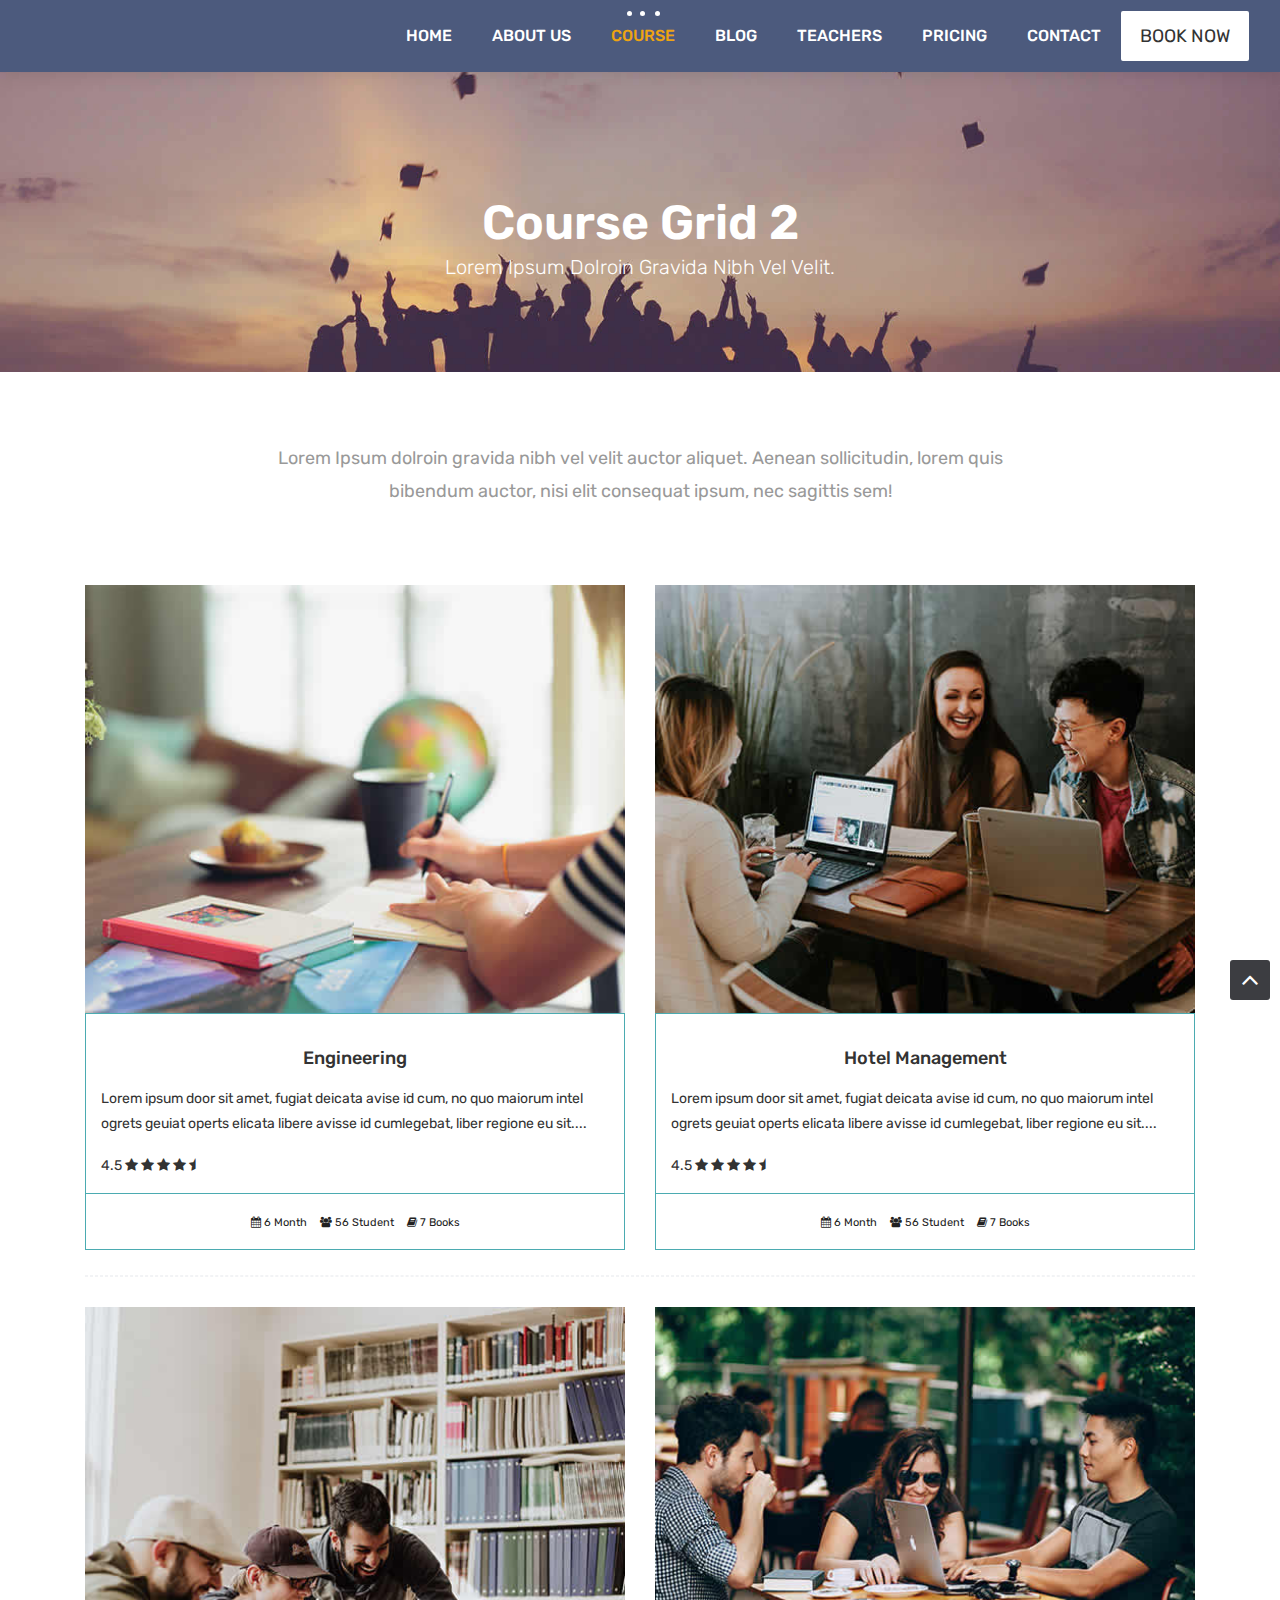
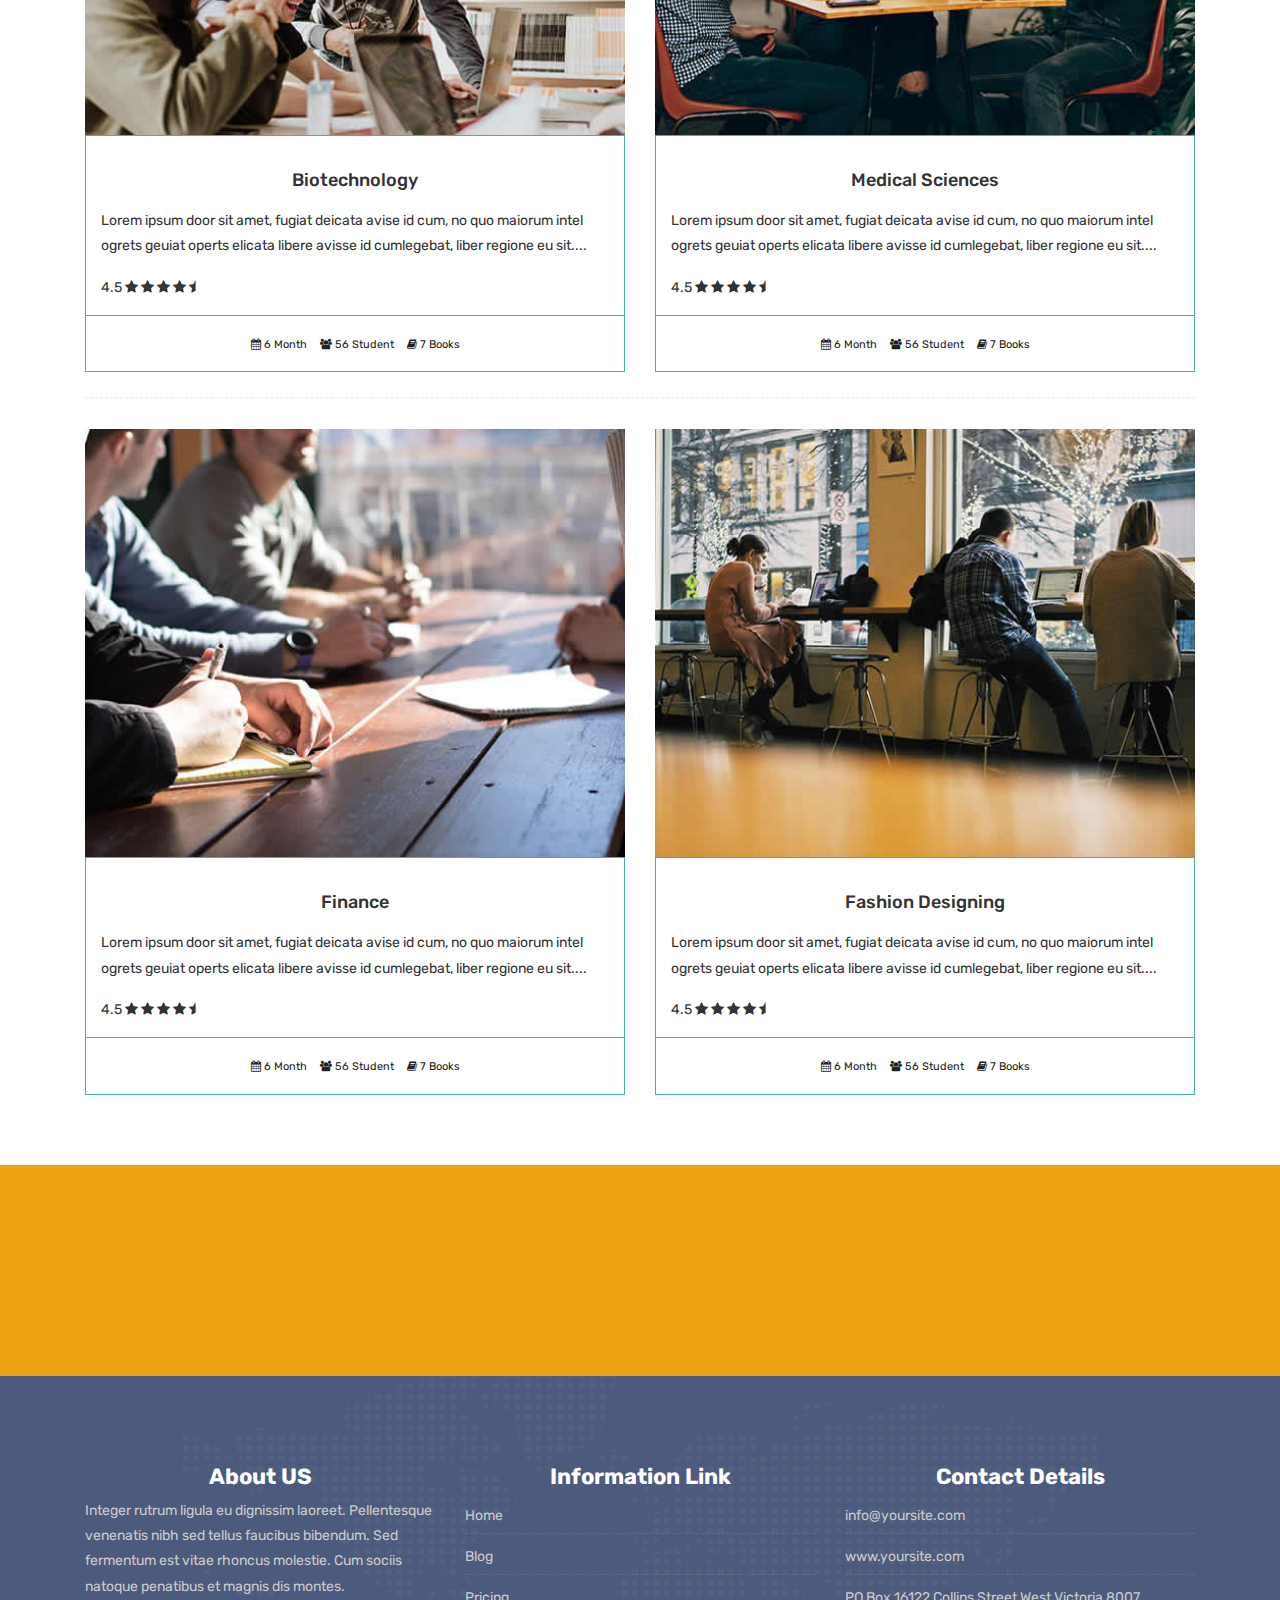
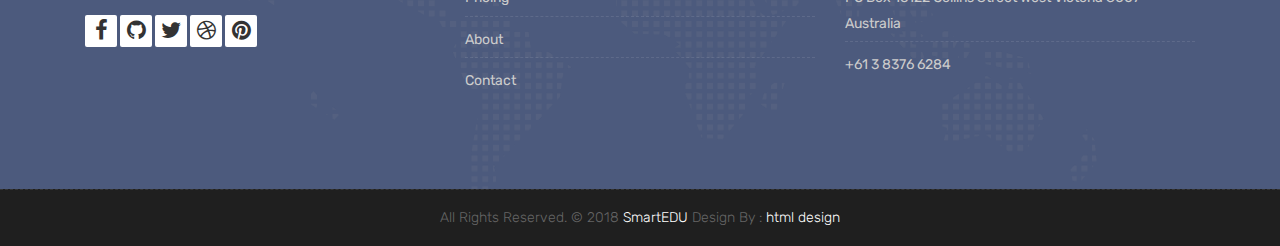
<file: course-grid-2.html>
<!DOCTYPE html>
<html lang="en">

    <!-- Basic -->
    <meta charset="utf-8">
    <meta http-equiv="X-UA-Compatible" content="IE=edge">   
   
    <!-- Mobile Metas -->
    <meta name="viewport" content="width=device-width, initial-scale=1">
 
     <!-- Site Metas -->
    <title>SmartEDU - Education Responsive HTML5 Template</title>  
    <meta name="keywords" content="">
    <meta name="description" content="">
    <meta name="author" content="">

    <!-- Site Icons -->
    <link rel="shortcut icon" href="images/favicon.ico" type="image/x-icon" />
    <link rel="apple-touch-icon" href="images/apple-touch-icon.png">

    <!-- Bootstrap CSS -->
    <link rel="stylesheet" href="css/bootstrap.min.css">
    <!-- Site CSS -->
    <link rel="stylesheet" href="style.css">
    <!-- ALL VERSION CSS -->
    <link rel="stylesheet" href="css/versions.css">
    <!-- Responsive CSS -->
    <link rel="stylesheet" href="css/responsive.css">
    <!-- Custom CSS -->
    <link rel="stylesheet" href="css/custom.css">

    <!-- Modernizer for Portfolio -->
    <script src="js/modernizer.js"></script>

    <!--[if lt IE 9]>
      <script src="https://oss.maxcdn.com/libs/html5shiv/3.7.0/html5shiv.js"></script>
      <script src="https://oss.maxcdn.com/libs/respond.js/1.4.2/respond.min.js"></script>
    <![endif]-->

</head>
<body class="host_version"> 

	<!-- Modal -->
	<div class="modal fade" id="login" tabindex="-1" role="dialog" aria-labelledby="myModalLabel">
	  <div class="modal-dialog modal-dialog-centered modal-lg" role="document">
		<div class="modal-content">
			<div class="modal-header tit-up">
				<button type="button" class="close" data-dismiss="modal" aria-hidden="true">&times;</button>
				<h4 class="modal-title">Customer Login</h4>
			</div>
			<div class="modal-body customer-box">
				<!-- Nav tabs -->
				<ul class="nav nav-tabs">
					<li><a class="active" href="#Login" data-toggle="tab">Login</a></li>
					<li><a href="#Registration" data-toggle="tab">Registration</a></li>
				</ul>
				<!-- Tab panes -->
				<div class="tab-content">
					<div class="tab-pane active" id="Login">
						<form role="form" class="form-horizontal">
							<div class="form-group">
								<div class="col-sm-12">
									<input class="form-control" id="email1" placeholder="Name" type="text">
								</div>
							</div>
							<div class="form-group">
								<div class="col-sm-12">
									<input class="form-control" id="exampleInputPassword1" placeholder="Email" type="email">
								</div>
							</div>
							<div class="row">
								<div class="col-sm-10">
									<button type="submit" class="btn btn-light btn-radius btn-brd grd1">
										Submit
									</button>
									<a class="for-pwd" href="javascript:;">Forgot your password?</a>
								</div>
							</div>
						</form>
					</div>
					<div class="tab-pane" id="Registration">
						<form role="form" class="form-horizontal">
							<div class="form-group">
								<div class="col-sm-12">
									<input class="form-control" placeholder="Name" type="text">
								</div>
							</div>
							<div class="form-group">
								<div class="col-sm-12">
									<input class="form-control" id="email" placeholder="Email" type="email">
								</div>
							</div>
							<div class="form-group">
								<div class="col-sm-12">
									<input class="form-control" id="mobile" placeholder="Mobile" type="email">
								</div>
							</div>
							<div class="form-group">
								<div class="col-sm-12">
									<input class="form-control" id="password" placeholder="Password" type="password">
								</div>
							</div>
							<div class="row">							
								<div class="col-sm-10">
									<button type="button" class="btn btn-light btn-radius btn-brd grd1">
										Save &amp; Continue
									</button>
									<button type="button" class="btn btn-light btn-radius btn-brd grd1">
										Cancel</button>
								</div>
							</div>
						</form>
					</div>
				</div>
			</div>
		</div>
	  </div>
	</div>

    <!-- LOADER -->
	<div id="preloader">
		<div class="loader-container">
			<div class="progress-br float shadow">
				<div class="progress__item"></div>
			</div>
		</div>
	</div>
	<!-- END LOADER -->	

    <!-- Start header -->
	<header class="top-navbar">
		<nav class="navbar navbar-expand-lg navbar-light bg-light">
			<div class="container-fluid">
				
				<button class="navbar-toggler" type="button" data-toggle="collapse" data-target="#navbars-host" aria-controls="navbars-rs-food" aria-expanded="false" aria-label="Toggle navigation">
					<span class="icon-bar"></span>
                    <span class="icon-bar"></span>
                    <span class="icon-bar"></span>
				</button>
				<div class="collapse navbar-collapse" id="navbars-host">
					<ul class="navbar-nav ml-auto">
						<li class="nav-item"><a class="nav-link" href="index.html">Home</a></li>
						<li class="nav-item"><a class="nav-link" href="about.html">About Us</a></li>
						<li class="nav-item active dropdown">
							<a class="nav-link dropdown-toggle" href="#" id="dropdown-a" data-toggle="dropdown">Course </a>
							<div class="dropdown-menu" aria-labelledby="dropdown-a">
								<a class="dropdown-item" href="course-grid-2.html">Course Grid 2 </a>
								<a class="dropdown-item" href="course-grid-3.html">Course Grid 3 </a>
								<a class="dropdown-item" href="course-grid-4.html">Course Grid 4 </a>
							</div>
						</li>
						<li class="nav-item dropdown">
							<a class="nav-link dropdown-toggle" href="#" id="dropdown-a" data-toggle="dropdown">Blog </a>
							<div class="dropdown-menu" aria-labelledby="dropdown-a">
								<a class="dropdown-item" href="blog.html">Blog </a>
								<a class="dropdown-item" href="blog-single.html">Blog single </a>
							</div>
						</li>
						<li class="nav-item"><a class="nav-link" href="teachers.html">Teachers</a></li>
						<li class="nav-item"><a class="nav-link" href="pricing.html">Pricing</a></li>
						<li class="nav-item"><a class="nav-link" href="contact.html">Contact</a></li>
					</ul>
					<ul class="nav navbar-nav navbar-right">
                        <li><a class="hover-btn-new log" href="#" data-toggle="modal" data-target="#login"><span>Book Now</span></a></li>
                    </ul>
				</div>
			</div>
		</nav>
	</header>
	<!-- End header -->
	
	<div class="all-title-box">
		<div class="container text-center">
			<h1>Course Grid 2<span class="m_1">Lorem Ipsum dolroin gravida nibh vel velit.</span></h1>
		</div>
	</div>
	
    <div id="overviews" class="section wb">
        <div class="container">
            <div class="section-title row text-center">
                <div class="col-md-8 offset-md-2">
                    <p class="lead">Lorem Ipsum dolroin gravida nibh vel velit auctor aliquet. Aenean sollicitudin, lorem quis bibendum auctor, nisi elit consequat ipsum, nec sagittis sem!</p>
                </div>
            </div><!-- end title -->

            <hr class="invis"> 

            <div class="row"> 
                <div class="col-lg-6 col-md-6 col-12">
                    <div class="course-item">
						<div class="image-blog">
							<img src="images/blog_1.jpg" alt="" class="img-fluid">
						</div>
						<div class="course-br">
							<div class="course-title">
								<h2><a href="#" title="">Engineering</a></h2>
							</div>
							<div class="course-desc">
								<p>Lorem ipsum door sit amet, fugiat deicata avise id cum, no quo maiorum intel ogrets geuiat operts elicata libere avisse id cumlegebat, liber regione eu sit.... </p>
							</div>
							<div class="course-rating">
								4.5
								<i class="fa fa-star"></i>	
								<i class="fa fa-star"></i>	
								<i class="fa fa-star"></i>	
								<i class="fa fa-star"></i>	
								<i class="fa fa-star-half"></i>								
							</div>
						</div>
						<div class="course-meta-bot">
							<ul>
								<li><i class="fa fa-calendar" aria-hidden="true"></i> 6 Month</li>
								<li><i class="fa fa-users" aria-hidden="true"></i> 56 Student</li>
								<li><i class="fa fa-book" aria-hidden="true"></i> 7 Books</li>
							</ul>
						</div>
					</div>
                </div><!-- end col -->

                <div class="col-lg-6 col-md-6 col-12">
                    <div class="course-item">
						<div class="image-blog">
							<img src="images/blog_2.jpg" alt="" class="img-fluid">
						</div>
						<div class="course-br">
							<div class="course-title">
								<h2><a href="#" title="">Hotel Management</a></h2>
							</div>
							<div class="blog-desc">
								<p>Lorem ipsum door sit amet, fugiat deicata avise id cum, no quo maiorum intel ogrets geuiat operts elicata libere avisse id cumlegebat, liber regione eu sit.... </p>
							</div>
							<div class="course-rating">
								4.5
								<i class="fa fa-star"></i>	
								<i class="fa fa-star"></i>	
								<i class="fa fa-star"></i>	
								<i class="fa fa-star"></i>	
								<i class="fa fa-star-half"></i>								
							</div>
						</div>
						<div class="course-meta-bot">
							<ul>
								<li><i class="fa fa-calendar" aria-hidden="true"></i> 6 Month</li>
								<li><i class="fa fa-users" aria-hidden="true"></i> 56 Student</li>
								<li><i class="fa fa-book" aria-hidden="true"></i> 7 Books</li>
							</ul>
						</div>
					</div>
                </div><!-- end col -->	
            </div><!-- end row -->
			
			<hr class="hr3"> 
			
			<div class="row">
				<div class="col-lg-6 col-md-6 col-12">
                    <div class="course-item">
						<div class="image-blog">
							<img src="images/blog_3.jpg" alt="" class="img-fluid">
						</div>
						<div class="course-br">
							<div class="course-title">
								<h2><a href="#" title="">Biotechnology</a></h2>
							</div>
							<div class="course-desc">
								<p>Lorem ipsum door sit amet, fugiat deicata avise id cum, no quo maiorum intel ogrets geuiat operts elicata libere avisse id cumlegebat, liber regione eu sit.... </p>
							</div>
							<div class="course-rating">
								4.5
								<i class="fa fa-star"></i>	
								<i class="fa fa-star"></i>	
								<i class="fa fa-star"></i>	
								<i class="fa fa-star"></i>	
								<i class="fa fa-star-half"></i>								
							</div>
						</div>
						<div class="course-meta-bot">
							<ul>
								<li><i class="fa fa-calendar" aria-hidden="true"></i> 6 Month</li>
								<li><i class="fa fa-users" aria-hidden="true"></i> 56 Student</li>
								<li><i class="fa fa-book" aria-hidden="true"></i> 7 Books</li>
							</ul>
						</div>
					</div>
                </div><!-- end col -->
				<div class="col-lg-6 col-md-6 col-12">
                   <div class="course-item">
						<div class="image-blog">
							<img src="images/blog_4.jpg" alt="" class="img-fluid">
						</div>
						<div class="course-br">
							<div class="course-title">
								<h2><a href="#" title="">Medical Sciences</a></h2>
							</div>
							<div class="course-desc">
								<p>Lorem ipsum door sit amet, fugiat deicata avise id cum, no quo maiorum intel ogrets geuiat operts elicata libere avisse id cumlegebat, liber regione eu sit.... </p>
							</div>
							<div class="course-rating">
								4.5
								<i class="fa fa-star"></i>	
								<i class="fa fa-star"></i>	
								<i class="fa fa-star"></i>	
								<i class="fa fa-star"></i>	
								<i class="fa fa-star-half"></i>								
							</div>
						</div>
						<div class="course-meta-bot">
							<ul>
								<li><i class="fa fa-calendar" aria-hidden="true"></i> 6 Month</li>
								<li><i class="fa fa-users" aria-hidden="true"></i> 56 Student</li>
								<li><i class="fa fa-book" aria-hidden="true"></i> 7 Books</li>
							</ul>
						</div>
					</div>
                </div><!-- end col -->
			</div><!-- end row -->
			
			<hr class="hr3"> 
			
            <div class="row"> 
                <div class="col-lg-6 col-md-6 col-12">
                    <div class="course-item">
						<div class="image-blog">
							<img src="images/blog_5.jpg" alt="" class="img-fluid">
						</div>		
						<div class="course-br">
							<div class="course-title">
								<h2><a href="#" title="">Finance</a></h2>
							</div>
							<div class="course-desc">
								<p>Lorem ipsum door sit amet, fugiat deicata avise id cum, no quo maiorum intel ogrets geuiat operts elicata libere avisse id cumlegebat, liber regione eu sit.... </p>
							</div>
							<div class="course-rating">
								4.5
								<i class="fa fa-star"></i>	
								<i class="fa fa-star"></i>	
								<i class="fa fa-star"></i>	
								<i class="fa fa-star"></i>	
								<i class="fa fa-star-half"></i>								
							</div>
						</div>
						<div class="course-meta-bot">
							<ul>
								<li><i class="fa fa-calendar" aria-hidden="true"></i> 6 Month</li>
								<li><i class="fa fa-users" aria-hidden="true"></i> 56 Student</li>
								<li><i class="fa fa-book" aria-hidden="true"></i> 7 Books</li>
							</ul>
						</div>
					</div>
                </div><!-- end col -->

                <div class="col-lg-6 col-md-6 col-12">
                    <div class="course-item">
						<div class="image-blog">
							<img src="images/blog_6.jpg" alt="" class="img-fluid">
						</div>
						<div class="course-br">
							<div class="course-title">
								<h2><a href="#" title="">Fashion Designing</a></h2>
							</div>
							<div class="course-desc">
								<p>Lorem ipsum door sit amet, fugiat deicata avise id cum, no quo maiorum intel ogrets geuiat operts elicata libere avisse id cumlegebat, liber regione eu sit.... </p>
							</div>	
							<div class="course-rating">
								4.5
								<i class="fa fa-star"></i>	
								<i class="fa fa-star"></i>	
								<i class="fa fa-star"></i>	
								<i class="fa fa-star"></i>	
								<i class="fa fa-star-half"></i>								
							</div>
						</div>
						<div class="course-meta-bot">
							<ul>
								<li><i class="fa fa-calendar" aria-hidden="true"></i> 6 Month</li>
								<li><i class="fa fa-users" aria-hidden="true"></i> 56 Student</li>
								<li><i class="fa fa-book" aria-hidden="true"></i> 7 Books</li>
							</ul>
						</div>
					</div>
                </div><!-- end col -->
            </div><!-- end row -->
        </div><!-- end container -->
    </div><!-- end section -->

    <div class="parallax section dbcolor">
        <div class="container">
            <div class="row logos">
                <div class="col-md-2 col-sm-2 col-xs-6 wow fadeInUp">
                    <a href="#"><img src="images/logo_01.png" alt="" class="img-repsonsive"></a>
                </div>
                <div class="col-md-2 col-sm-2 col-xs-6 wow fadeInUp">
                    <a href="#"><img src="images/logo_02.png" alt="" class="img-repsonsive"></a>
                </div>
                <div class="col-md-2 col-sm-2 col-xs-6 wow fadeInUp">
                    <a href="#"><img src="images/logo_03.png" alt="" class="img-repsonsive"></a>
                </div>
                <div class="col-md-2 col-sm-2 col-xs-6 wow fadeInUp">
                    <a href="#"><img src="images/logo_04.png" alt="" class="img-repsonsive"></a>
                </div>
                <div class="col-md-2 col-sm-2 col-xs-6 wow fadeInUp">
                    <a href="#"><img src="images/logo_05.png" alt="" class="img-repsonsive"></a>
                </div>
                <div class="col-md-2 col-sm-2 col-xs-6 wow fadeInUp">
                    <a href="#"><img src="images/logo_06.png" alt="" class="img-repsonsive"></a>
                </div>
            </div><!-- end row -->
        </div><!-- end container -->
    </div><!-- end section -->

    <footer class="footer">
        <div class="container">
            <div class="row">
                <div class="col-lg-4 col-md-4 col-xs-12">
                    <div class="widget clearfix">
                        <div class="widget-title">
                            <h3>About US</h3>
                        </div>
                        <p> Integer rutrum ligula eu dignissim laoreet. Pellentesque venenatis nibh sed tellus faucibus bibendum. Sed fermentum est vitae rhoncus molestie. Cum sociis natoque penatibus et magnis dis montes.</p>
                        <div class="footer-right">
							<ul class="footer-links-soi">
								<li><a href="#"><i class="fa fa-facebook"></i></a></li>
								<li><a href="#"><i class="fa fa-github"></i></a></li>
								<li><a href="#"><i class="fa fa-twitter"></i></a></li>
								<li><a href="#"><i class="fa fa-dribbble"></i></a></li>
								<li><a href="#"><i class="fa fa-pinterest"></i></a></li>
							</ul><!-- end links -->
						</div>
                    </div><!-- end clearfix -->
                </div><!-- end col -->

				<div class="col-lg-4 col-md-4 col-xs-12">
                    <div class="widget clearfix">
                        <div class="widget-title">
                            <h3>Information Link</h3>
                        </div>
                        <ul class="footer-links">
                            <li><a href="#">Home</a></li>
                            <li><a href="#">Blog</a></li>
                            <li><a href="#">Pricing</a></li>
							<li><a href="#">About</a></li>
							<li><a href="#">Contact</a></li>
                        </ul><!-- end links -->
                    </div><!-- end clearfix -->
                </div><!-- end col -->
				
                <div class="col-lg-4 col-md-4 col-xs-12">
                    <div class="widget clearfix">
                        <div class="widget-title">
                            <h3>Contact Details</h3>
                        </div>

                        <ul class="footer-links">
                            <li><a href="mailto:#">info@yoursite.com</a></li>
                            <li><a href="#">www.yoursite.com</a></li>
                            <li>PO Box 16122 Collins Street West Victoria 8007 Australia</li>
                            <li>+61 3 8376 6284</li>
                        </ul><!-- end links -->
                    </div><!-- end clearfix -->
                </div><!-- end col -->
				
            </div><!-- end row -->
        </div><!-- end container -->
    </footer><!-- end footer -->

    <div class="copyrights">
        <div class="container">
            <div class="footer-distributed">
                <div class="footer-center">                   
                    <p class="footer-company-name">All Rights Reserved. &copy; 2018 <a href="#">SmartEDU</a> Design By : <a href="https://html.design/">html design</a></p>
                </div>
            </div>
        </div><!-- end container -->
    </div><!-- end copyrights -->

    <a href="#" id="scroll-to-top" class="dmtop global-radius"><i class="fa fa-angle-up"></i></a>

    <!-- ALL JS FILES -->
    <script src="js/all.js"></script>
    <!-- ALL PLUGINS -->
    <script src="js/custom.js"></script>

</body>
</html>
</file>
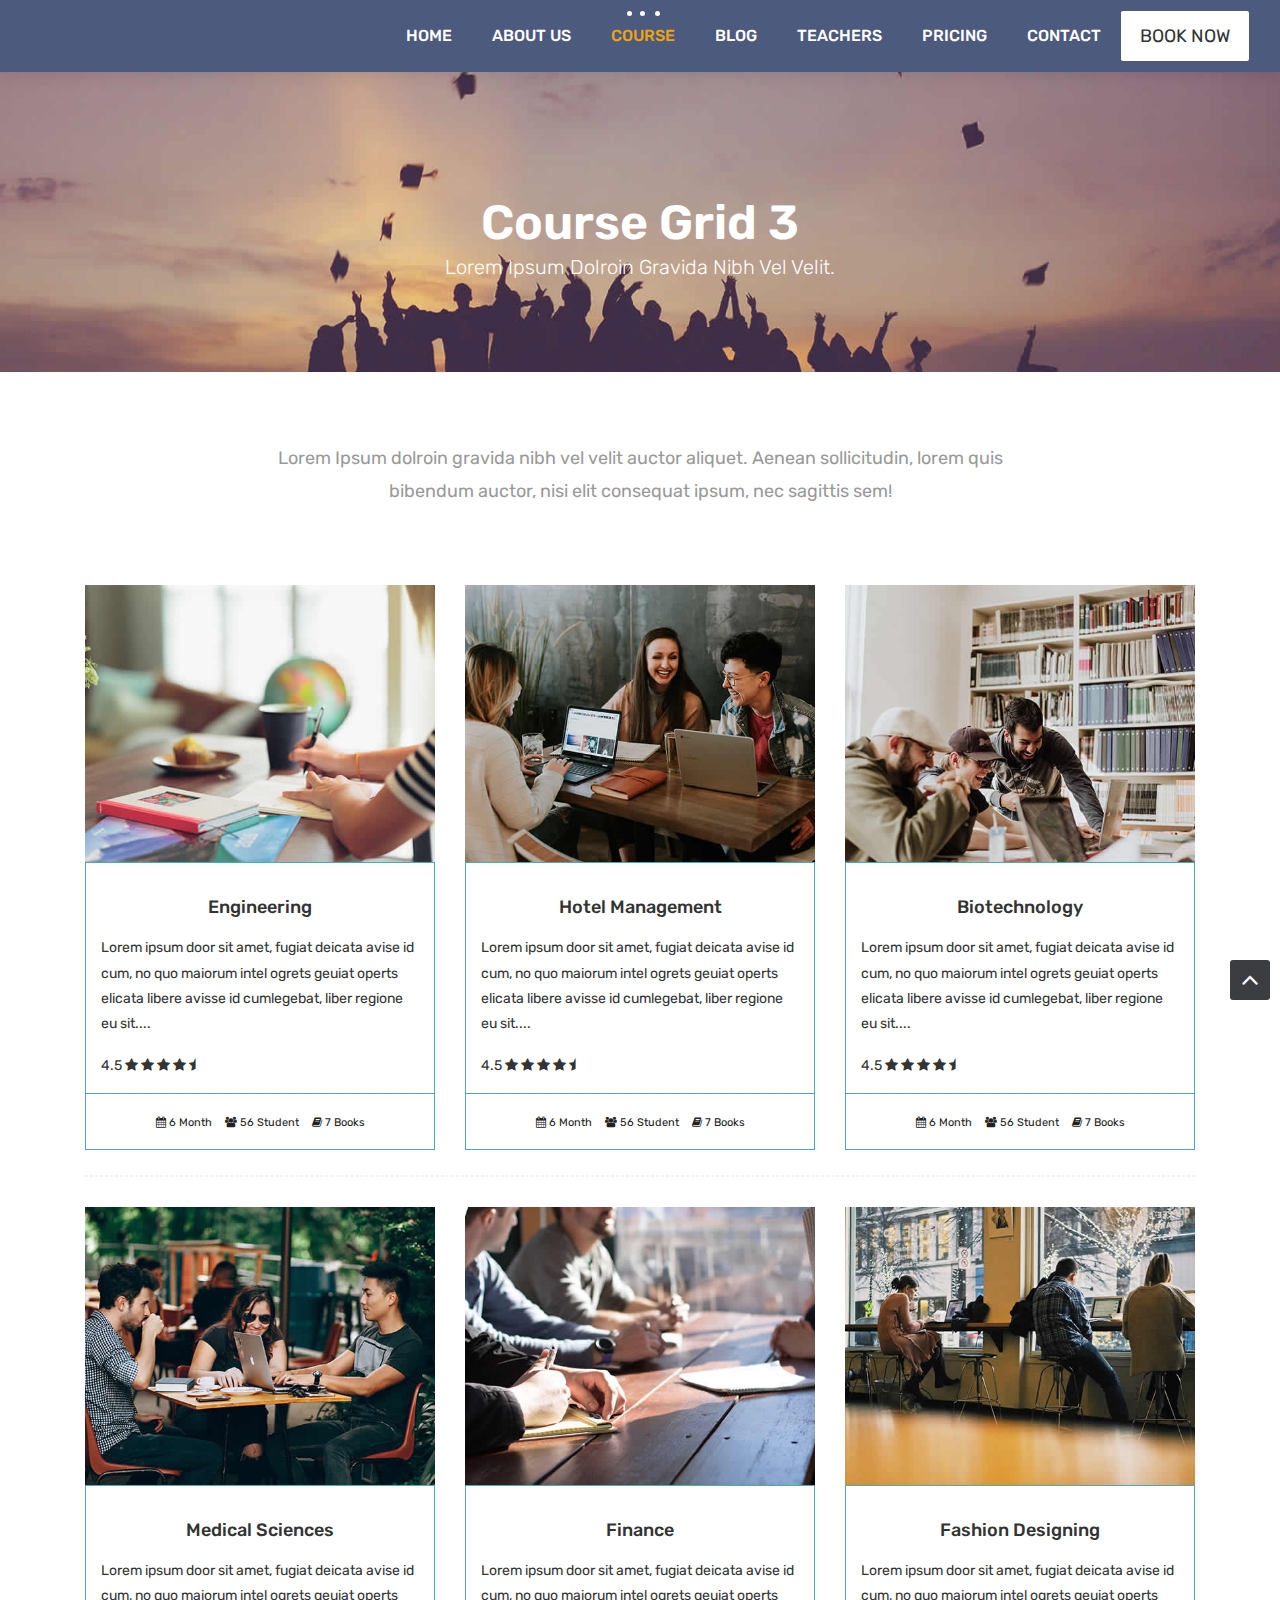
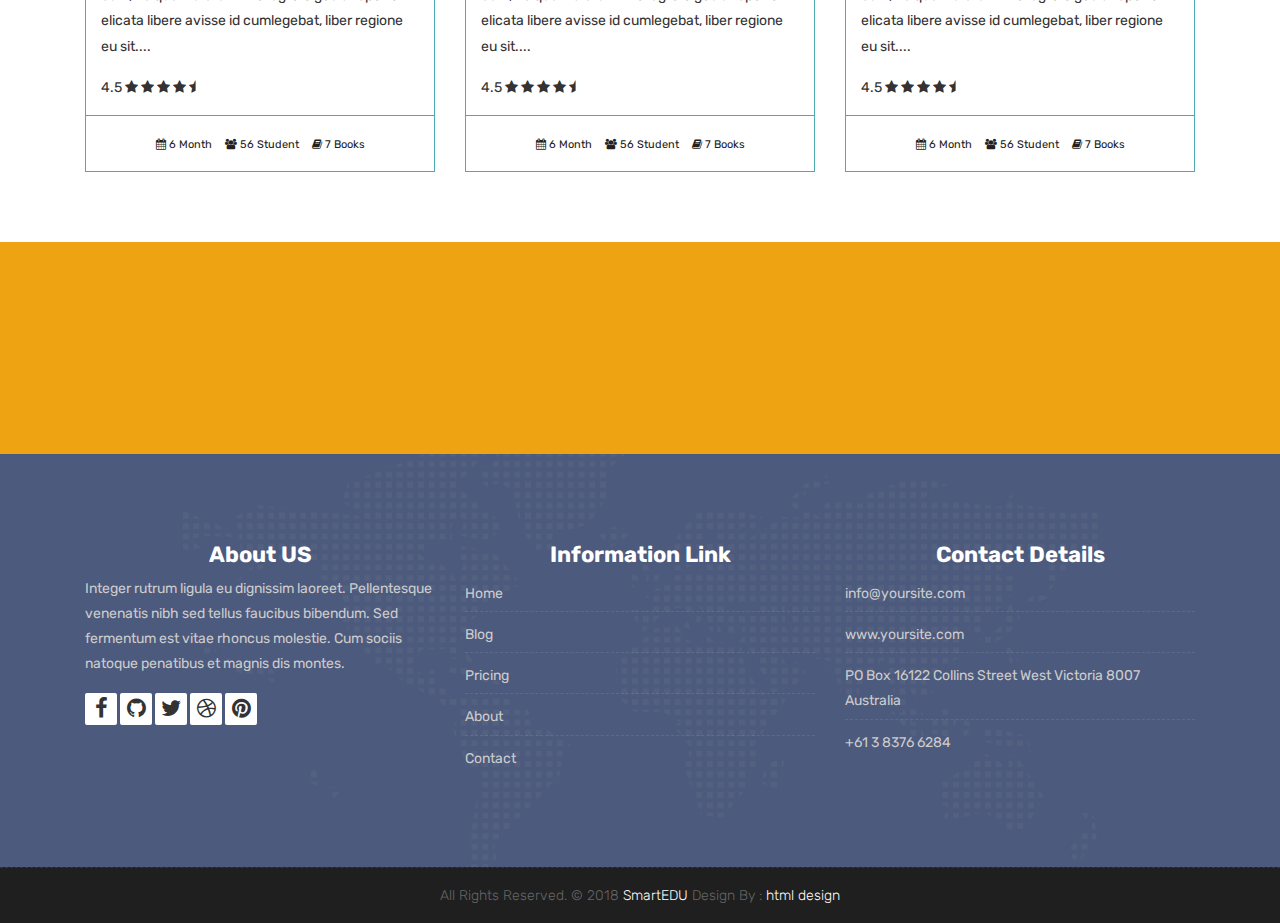
<file: course-grid-3.html>
<!DOCTYPE html>
<html lang="en">

    <!-- Basic -->
    <meta charset="utf-8">
    <meta http-equiv="X-UA-Compatible" content="IE=edge">   
   
    <!-- Mobile Metas -->
    <meta name="viewport" content="width=device-width, initial-scale=1">
 
     <!-- Site Metas -->
    <title>SmartEDU - Education Responsive HTML5 Template</title>  
    <meta name="keywords" content="">
    <meta name="description" content="">
    <meta name="author" content="">

    <!-- Site Icons -->
    <link rel="shortcut icon" href="images/favicon.ico" type="image/x-icon" />
    <link rel="apple-touch-icon" href="images/apple-touch-icon.png">

    <!-- Bootstrap CSS -->
    <link rel="stylesheet" href="css/bootstrap.min.css">
    <!-- Site CSS -->
    <link rel="stylesheet" href="style.css">
    <!-- ALL VERSION CSS -->
    <link rel="stylesheet" href="css/versions.css">
    <!-- Responsive CSS -->
    <link rel="stylesheet" href="css/responsive.css">
    <!-- Custom CSS -->
    <link rel="stylesheet" href="css/custom.css">

    <!-- Modernizer for Portfolio -->
    <script src="js/modernizer.js"></script>

    <!--[if lt IE 9]>
      <script src="https://oss.maxcdn.com/libs/html5shiv/3.7.0/html5shiv.js"></script>
      <script src="https://oss.maxcdn.com/libs/respond.js/1.4.2/respond.min.js"></script>
    <![endif]-->

</head>
<body class="host_version"> 

	<!-- Modal -->
	<div class="modal fade" id="login" tabindex="-1" role="dialog" aria-labelledby="myModalLabel">
	  <div class="modal-dialog modal-dialog-centered modal-lg" role="document">
		<div class="modal-content">
			<div class="modal-header tit-up">
				<button type="button" class="close" data-dismiss="modal" aria-hidden="true">&times;</button>
				<h4 class="modal-title">Customer Login</h4>
			</div>
			<div class="modal-body customer-box">
				<!-- Nav tabs -->
				<ul class="nav nav-tabs">
					<li><a class="active" href="#Login" data-toggle="tab">Login</a></li>
					<li><a href="#Registration" data-toggle="tab">Registration</a></li>
				</ul>
				<!-- Tab panes -->
				<div class="tab-content">
					<div class="tab-pane active" id="Login">
						<form role="form" class="form-horizontal">
							<div class="form-group">
								<div class="col-sm-12">
									<input class="form-control" id="email1" placeholder="Name" type="text">
								</div>
							</div>
							<div class="form-group">
								<div class="col-sm-12">
									<input class="form-control" id="exampleInputPassword1" placeholder="Email" type="email">
								</div>
							</div>
							<div class="row">
								<div class="col-sm-10">
									<button type="submit" class="btn btn-light btn-radius btn-brd grd1">
										Submit
									</button>
									<a class="for-pwd" href="javascript:;">Forgot your password?</a>
								</div>
							</div>
						</form>
					</div>
					<div class="tab-pane" id="Registration">
						<form role="form" class="form-horizontal">
							<div class="form-group">
								<div class="col-sm-12">
									<input class="form-control" placeholder="Name" type="text">
								</div>
							</div>
							<div class="form-group">
								<div class="col-sm-12">
									<input class="form-control" id="email" placeholder="Email" type="email">
								</div>
							</div>
							<div class="form-group">
								<div class="col-sm-12">
									<input class="form-control" id="mobile" placeholder="Mobile" type="email">
								</div>
							</div>
							<div class="form-group">
								<div class="col-sm-12">
									<input class="form-control" id="password" placeholder="Password" type="password">
								</div>
							</div>
							<div class="row">							
								<div class="col-sm-10">
									<button type="button" class="btn btn-light btn-radius btn-brd grd1">
										Save &amp; Continue
									</button>
									<button type="button" class="btn btn-light btn-radius btn-brd grd1">
										Cancel</button>
								</div>
							</div>
						</form>
					</div>
				</div>
			</div>
		</div>
	  </div>
	</div>

    <!-- LOADER -->
	<div id="preloader">
		<div class="loader-container">
			<div class="progress-br float shadow">
				<div class="progress__item"></div>
			</div>
		</div>
	</div>
	<!-- END LOADER -->	

    <!-- Start header -->
	<header class="top-navbar">
		<nav class="navbar navbar-expand-lg navbar-light bg-light">
			<div class="container-fluid">
				
				<button class="navbar-toggler" type="button" data-toggle="collapse" data-target="#navbars-host" aria-controls="navbars-rs-food" aria-expanded="false" aria-label="Toggle navigation">
					<span class="icon-bar"></span>
                    <span class="icon-bar"></span>
                    <span class="icon-bar"></span>
				</button>
				<div class="collapse navbar-collapse" id="navbars-host">
					<ul class="navbar-nav ml-auto">
						<li class="nav-item"><a class="nav-link" href="index.html">Home</a></li>
						<li class="nav-item"><a class="nav-link" href="about.html">About Us</a></li>
						<li class="nav-item active dropdown">
							<a class="nav-link dropdown-toggle" href="#" id="dropdown-a" data-toggle="dropdown">Course </a>
							<div class="dropdown-menu" aria-labelledby="dropdown-a">
								<a class="dropdown-item" href="course-grid-2.html">Course Grid 2 </a>
								<a class="dropdown-item" href="course-grid-3.html">Course Grid 3 </a>
								<a class="dropdown-item" href="course-grid-4.html">Course Grid 4 </a>
							</div>
						</li>
						<li class="nav-item dropdown">
							<a class="nav-link dropdown-toggle" href="#" id="dropdown-a" data-toggle="dropdown">Blog </a>
							<div class="dropdown-menu" aria-labelledby="dropdown-a">
								<a class="dropdown-item" href="blog.html">Blog </a>
								<a class="dropdown-item" href="blog-single.html">Blog single </a>
							</div>
						</li>
						<li class="nav-item"><a class="nav-link" href="teachers.html">Teachers</a></li>
						<li class="nav-item"><a class="nav-link" href="pricing.html">Pricing</a></li>
						<li class="nav-item"><a class="nav-link" href="contact.html">Contact</a></li>
					</ul>
					<ul class="nav navbar-nav navbar-right">
                        <li><a class="hover-btn-new log" href="#" data-toggle="modal" data-target="#login"><span>Book Now</span></a></li>
                    </ul>
				</div>
			</div>
		</nav>
	</header>
	<!-- End header -->
	
	<div class="all-title-box">
		<div class="container text-center">
			<h1>Course Grid 3<span class="m_1">Lorem Ipsum dolroin gravida nibh vel velit.</span></h1>
		</div>
	</div>
	
    <div id="overviews" class="section wb">
        <div class="container">
            <div class="section-title row text-center">
                <div class="col-md-8 offset-md-2">
                    <p class="lead">Lorem Ipsum dolroin gravida nibh vel velit auctor aliquet. Aenean sollicitudin, lorem quis bibendum auctor, nisi elit consequat ipsum, nec sagittis sem!</p>
                </div>
            </div><!-- end title -->

            <hr class="invis"> 

            <div class="row"> 
                <div class="col-lg-4 col-md-6 col-12">
                    <div class="course-item">
						<div class="image-blog">
							<img src="images/blog_1.jpg" alt="" class="img-fluid">
						</div>
						<div class="course-br">
							<div class="course-title">
								<h2><a href="#" title="">Engineering</a></h2>
							</div>
							<div class="course-desc">
								<p>Lorem ipsum door sit amet, fugiat deicata avise id cum, no quo maiorum intel ogrets geuiat operts elicata libere avisse id cumlegebat, liber regione eu sit.... </p>
							</div>
							<div class="course-rating">
								4.5
								<i class="fa fa-star"></i>	
								<i class="fa fa-star"></i>	
								<i class="fa fa-star"></i>	
								<i class="fa fa-star"></i>	
								<i class="fa fa-star-half"></i>								
							</div>
						</div>
						<div class="course-meta-bot">
							<ul>
								<li><i class="fa fa-calendar" aria-hidden="true"></i> 6 Month</li>
								<li><i class="fa fa-users" aria-hidden="true"></i> 56 Student</li>
								<li><i class="fa fa-book" aria-hidden="true"></i> 7 Books</li>
							</ul>
						</div>
					</div>
                </div><!-- end col -->

                <div class="col-lg-4 col-md-6 col-12">
                    <div class="course-item">
						<div class="image-blog">
							<img src="images/blog_2.jpg" alt="" class="img-fluid">
						</div>
						<div class="course-br">
							<div class="course-title">
								<h2><a href="#" title="">Hotel Management</a></h2>
							</div>
							<div class="blog-desc">
								<p>Lorem ipsum door sit amet, fugiat deicata avise id cum, no quo maiorum intel ogrets geuiat operts elicata libere avisse id cumlegebat, liber regione eu sit.... </p>
							</div>
							<div class="course-rating">
								4.5
								<i class="fa fa-star"></i>	
								<i class="fa fa-star"></i>	
								<i class="fa fa-star"></i>	
								<i class="fa fa-star"></i>	
								<i class="fa fa-star-half"></i>								
							</div>
						</div>
						<div class="course-meta-bot">
							<ul>
								<li><i class="fa fa-calendar" aria-hidden="true"></i> 6 Month</li>
								<li><i class="fa fa-users" aria-hidden="true"></i> 56 Student</li>
								<li><i class="fa fa-book" aria-hidden="true"></i> 7 Books</li>
							</ul>
						</div>
					</div>
                </div><!-- end col -->	
				
				<div class="col-lg-4 col-md-6 col-12">
                    <div class="course-item">
						<div class="image-blog">
							<img src="images/blog_3.jpg" alt="" class="img-fluid">
						</div>
						<div class="course-br">
							<div class="course-title">
								<h2><a href="#" title="">Biotechnology</a></h2>
							</div>
							<div class="course-desc">
								<p>Lorem ipsum door sit amet, fugiat deicata avise id cum, no quo maiorum intel ogrets geuiat operts elicata libere avisse id cumlegebat, liber regione eu sit.... </p>
							</div>
							<div class="course-rating">
								4.5
								<i class="fa fa-star"></i>	
								<i class="fa fa-star"></i>	
								<i class="fa fa-star"></i>	
								<i class="fa fa-star"></i>	
								<i class="fa fa-star-half"></i>								
							</div>
						</div>
						<div class="course-meta-bot">
							<ul>
								<li><i class="fa fa-calendar" aria-hidden="true"></i> 6 Month</li>
								<li><i class="fa fa-users" aria-hidden="true"></i> 56 Student</li>
								<li><i class="fa fa-book" aria-hidden="true"></i> 7 Books</li>
							</ul>
						</div>
					</div>
                </div><!-- end col -->
            </div><!-- end row -->			
			
			<hr class="hr3"> 
			
            <div class="row"> 
				<div class="col-lg-4 col-md-6 col-12">
                   <div class="course-item">
						<div class="image-blog">
							<img src="images/blog_4.jpg" alt="" class="img-fluid">
						</div>
						<div class="course-br">
							<div class="course-title">
								<h2><a href="#" title="">Medical Sciences</a></h2>
							</div>
							<div class="course-desc">
								<p>Lorem ipsum door sit amet, fugiat deicata avise id cum, no quo maiorum intel ogrets geuiat operts elicata libere avisse id cumlegebat, liber regione eu sit.... </p>
							</div>
							<div class="course-rating">
								4.5
								<i class="fa fa-star"></i>	
								<i class="fa fa-star"></i>	
								<i class="fa fa-star"></i>	
								<i class="fa fa-star"></i>	
								<i class="fa fa-star-half"></i>								
							</div>
						</div>
						<div class="course-meta-bot">
							<ul>
								<li><i class="fa fa-calendar" aria-hidden="true"></i> 6 Month</li>
								<li><i class="fa fa-users" aria-hidden="true"></i> 56 Student</li>
								<li><i class="fa fa-book" aria-hidden="true"></i> 7 Books</li>
							</ul>
						</div>
					</div>
                </div><!-- end col -->
				
                <div class="col-lg-4 col-md-6 col-12">
                    <div class="course-item">
						<div class="image-blog">
							<img src="images/blog_5.jpg" alt="" class="img-fluid">
						</div>		
						<div class="course-br">
							<div class="course-title">
								<h2><a href="#" title="">Finance</a></h2>
							</div>
							<div class="course-desc">
								<p>Lorem ipsum door sit amet, fugiat deicata avise id cum, no quo maiorum intel ogrets geuiat operts elicata libere avisse id cumlegebat, liber regione eu sit.... </p>
							</div>
							<div class="course-rating">
								4.5
								<i class="fa fa-star"></i>	
								<i class="fa fa-star"></i>	
								<i class="fa fa-star"></i>	
								<i class="fa fa-star"></i>	
								<i class="fa fa-star-half"></i>								
							</div>
						</div>
						<div class="course-meta-bot">
							<ul>
								<li><i class="fa fa-calendar" aria-hidden="true"></i> 6 Month</li>
								<li><i class="fa fa-users" aria-hidden="true"></i> 56 Student</li>
								<li><i class="fa fa-book" aria-hidden="true"></i> 7 Books</li>
							</ul>
						</div>
					</div>
                </div><!-- end col -->

                <div class="col-lg-4 col-md-6 col-12">
                    <div class="course-item">
						<div class="image-blog">
							<img src="images/blog_6.jpg" alt="" class="img-fluid">
						</div>
						<div class="course-br">
							<div class="course-title">
								<h2><a href="#" title="">Fashion Designing</a></h2>
							</div>
							<div class="course-desc">
								<p>Lorem ipsum door sit amet, fugiat deicata avise id cum, no quo maiorum intel ogrets geuiat operts elicata libere avisse id cumlegebat, liber regione eu sit.... </p>
							</div>	
							<div class="course-rating">
								4.5
								<i class="fa fa-star"></i>	
								<i class="fa fa-star"></i>	
								<i class="fa fa-star"></i>	
								<i class="fa fa-star"></i>	
								<i class="fa fa-star-half"></i>								
							</div>
						</div>
						<div class="course-meta-bot">
							<ul>
								<li><i class="fa fa-calendar" aria-hidden="true"></i> 6 Month</li>
								<li><i class="fa fa-users" aria-hidden="true"></i> 56 Student</li>
								<li><i class="fa fa-book" aria-hidden="true"></i> 7 Books</li>
							</ul>
						</div>
					</div>
                </div><!-- end col -->
            </div><!-- end row -->
        </div><!-- end container -->
    </div><!-- end section -->

    <div class="parallax section dbcolor">
        <div class="container">
            <div class="row logos">
                <div class="col-md-2 col-sm-2 col-xs-6 wow fadeInUp">
                    <a href="#"><img src="images/logo_01.png" alt="" class="img-repsonsive"></a>
                </div>
                <div class="col-md-2 col-sm-2 col-xs-6 wow fadeInUp">
                    <a href="#"><img src="images/logo_02.png" alt="" class="img-repsonsive"></a>
                </div>
                <div class="col-md-2 col-sm-2 col-xs-6 wow fadeInUp">
                    <a href="#"><img src="images/logo_03.png" alt="" class="img-repsonsive"></a>
                </div>
                <div class="col-md-2 col-sm-2 col-xs-6 wow fadeInUp">
                    <a href="#"><img src="images/logo_04.png" alt="" class="img-repsonsive"></a>
                </div>
                <div class="col-md-2 col-sm-2 col-xs-6 wow fadeInUp">
                    <a href="#"><img src="images/logo_05.png" alt="" class="img-repsonsive"></a>
                </div>
                <div class="col-md-2 col-sm-2 col-xs-6 wow fadeInUp">
                    <a href="#"><img src="images/logo_06.png" alt="" class="img-repsonsive"></a>
                </div>
            </div><!-- end row -->
        </div><!-- end container -->
    </div><!-- end section -->

    <footer class="footer">
        <div class="container">
            <div class="row">
                <div class="col-lg-4 col-md-4 col-xs-12">
                    <div class="widget clearfix">
                        <div class="widget-title">
                            <h3>About US</h3>
                        </div>
                        <p> Integer rutrum ligula eu dignissim laoreet. Pellentesque venenatis nibh sed tellus faucibus bibendum. Sed fermentum est vitae rhoncus molestie. Cum sociis natoque penatibus et magnis dis montes.</p>
                        <div class="footer-right">
							<ul class="footer-links-soi">
								<li><a href="#"><i class="fa fa-facebook"></i></a></li>
								<li><a href="#"><i class="fa fa-github"></i></a></li>
								<li><a href="#"><i class="fa fa-twitter"></i></a></li>
								<li><a href="#"><i class="fa fa-dribbble"></i></a></li>
								<li><a href="#"><i class="fa fa-pinterest"></i></a></li>
							</ul><!-- end links -->
						</div>
                    </div><!-- end clearfix -->
                </div><!-- end col -->

				<div class="col-lg-4 col-md-4 col-xs-12">
                    <div class="widget clearfix">
                        <div class="widget-title">
                            <h3>Information Link</h3>
                        </div>
                        <ul class="footer-links">
                            <li><a href="#">Home</a></li>
                            <li><a href="#">Blog</a></li>
                            <li><a href="#">Pricing</a></li>
							<li><a href="#">About</a></li>
							<li><a href="#">Contact</a></li>
                        </ul><!-- end links -->
                    </div><!-- end clearfix -->
                </div><!-- end col -->
				
                <div class="col-lg-4 col-md-4 col-xs-12">
                    <div class="widget clearfix">
                        <div class="widget-title">
                            <h3>Contact Details</h3>
                        </div>

                        <ul class="footer-links">
                            <li><a href="mailto:#">info@yoursite.com</a></li>
                            <li><a href="#">www.yoursite.com</a></li>
                            <li>PO Box 16122 Collins Street West Victoria 8007 Australia</li>
                            <li>+61 3 8376 6284</li>
                        </ul><!-- end links -->
                    </div><!-- end clearfix -->
                </div><!-- end col -->
				
            </div><!-- end row -->
        </div><!-- end container -->
    </footer><!-- end footer -->

    <div class="copyrights">
        <div class="container">
            <div class="footer-distributed">
                <div class="footer-center">                   
                    <p class="footer-company-name">All Rights Reserved. &copy; 2018 <a href="#">SmartEDU</a> Design By : <a href="https://html.design/">html design</a></p>
                </div>
            </div>
        </div><!-- end container -->
    </div><!-- end copyrights -->

    <a href="#" id="scroll-to-top" class="dmtop global-radius"><i class="fa fa-angle-up"></i></a>

    <!-- ALL JS FILES -->
    <script src="js/all.js"></script>
    <!-- ALL PLUGINS -->
    <script src="js/custom.js"></script>

</body>
</html>
</file>
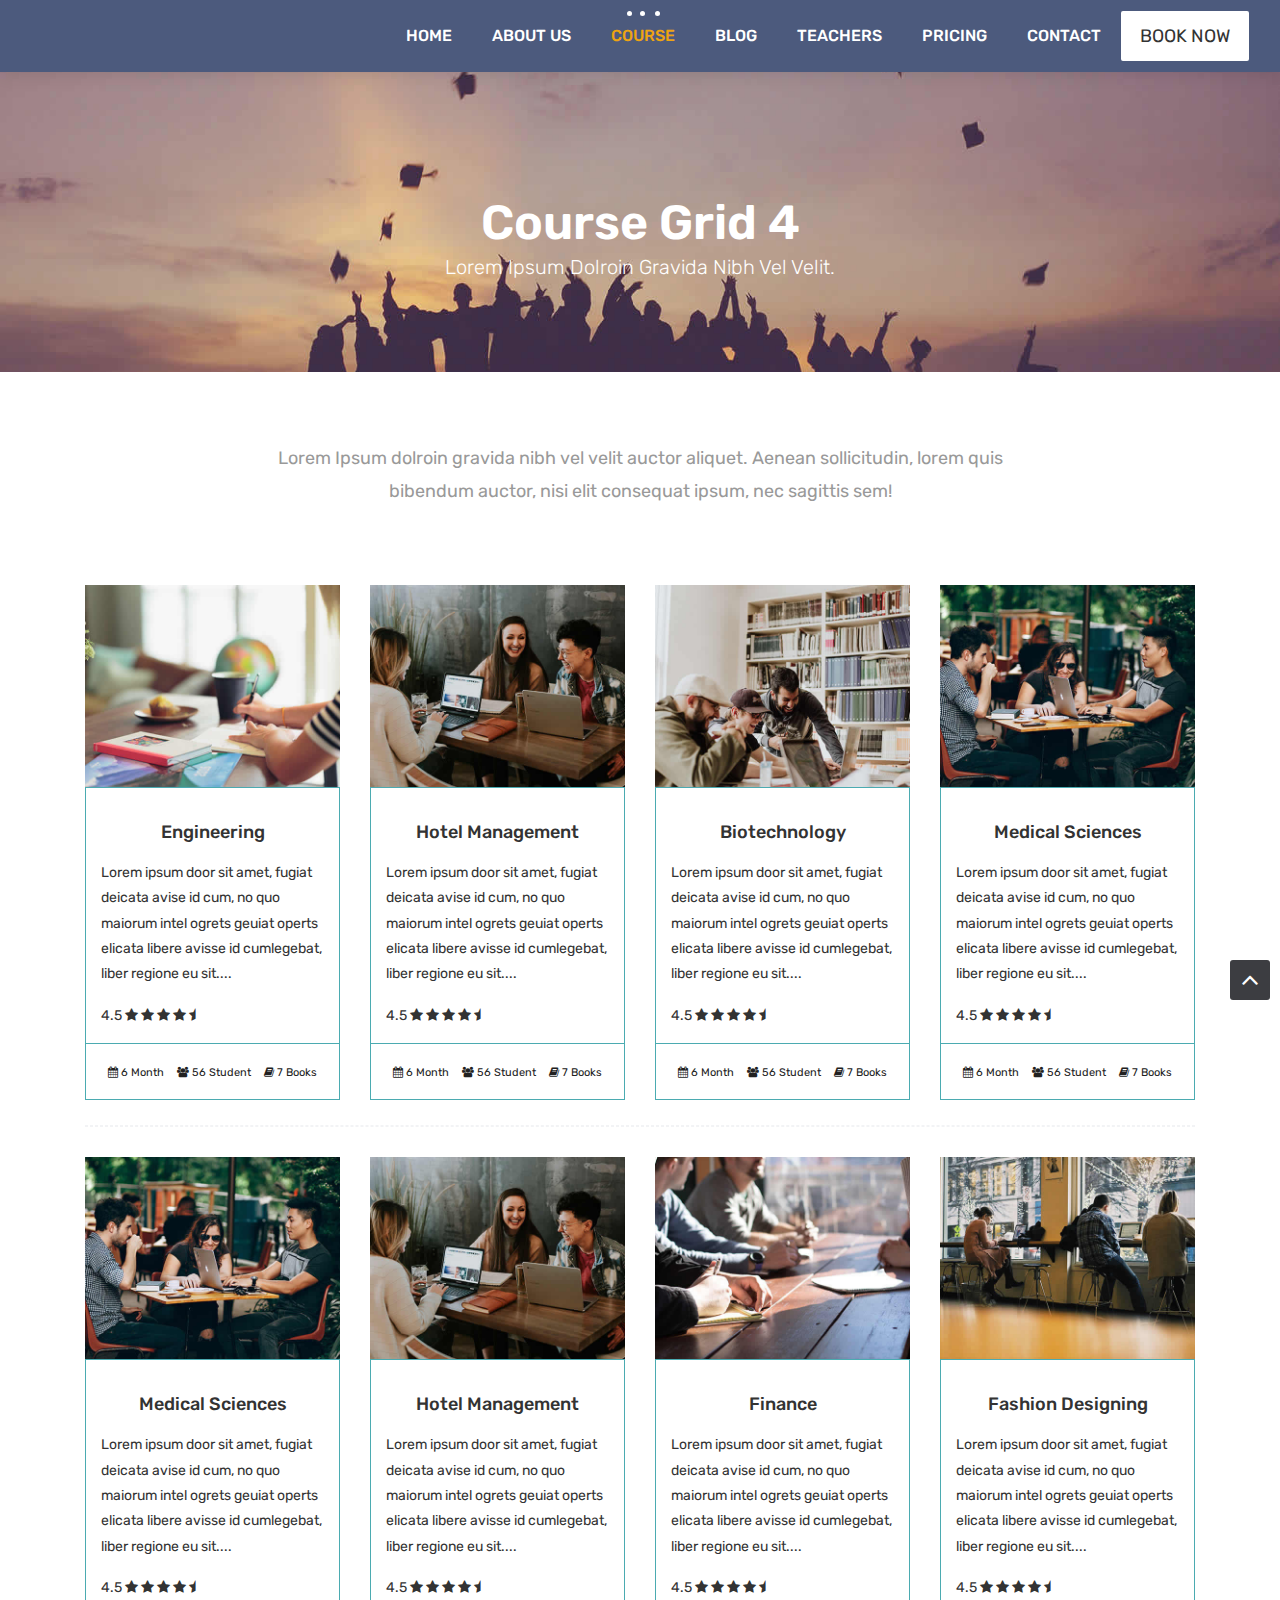
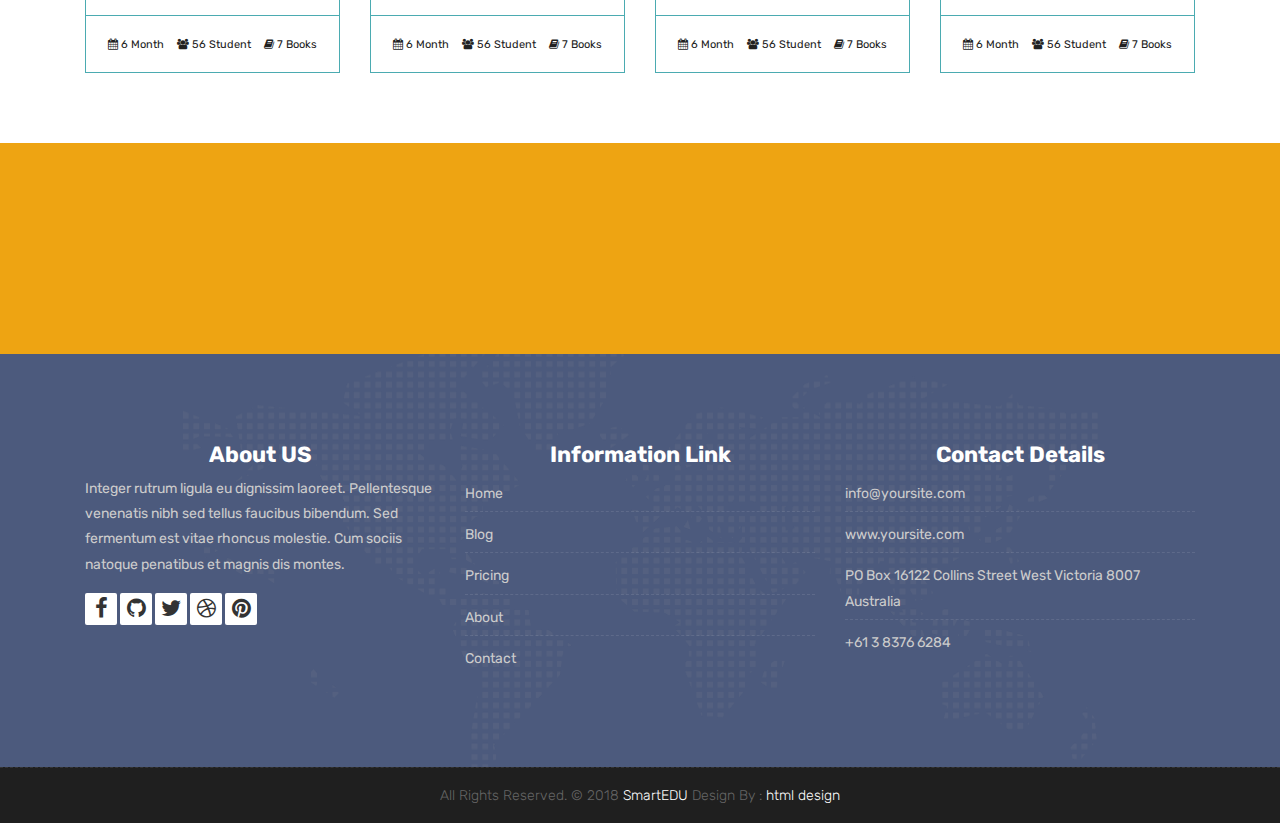
<file: course-grid-4.html>
<!DOCTYPE html>
<html lang="en">

    <!-- Basic -->
    <meta charset="utf-8">
    <meta http-equiv="X-UA-Compatible" content="IE=edge">   
   
    <!-- Mobile Metas -->
    <meta name="viewport" content="width=device-width, initial-scale=1">
 
     <!-- Site Metas -->
    <title>SmartEDU - Education Responsive HTML5 Template</title>  
    <meta name="keywords" content="">
    <meta name="description" content="">
    <meta name="author" content="">

    <!-- Site Icons -->
    <link rel="shortcut icon" href="images/favicon.ico" type="image/x-icon" />
    <link rel="apple-touch-icon" href="images/apple-touch-icon.png">

    <!-- Bootstrap CSS -->
    <link rel="stylesheet" href="css/bootstrap.min.css">
    <!-- Site CSS -->
    <link rel="stylesheet" href="style.css">
    <!-- ALL VERSION CSS -->
    <link rel="stylesheet" href="css/versions.css">
    <!-- Responsive CSS -->
    <link rel="stylesheet" href="css/responsive.css">
    <!-- Custom CSS -->
    <link rel="stylesheet" href="css/custom.css">

    <!-- Modernizer for Portfolio -->
    <script src="js/modernizer.js"></script>

    <!--[if lt IE 9]>
      <script src="https://oss.maxcdn.com/libs/html5shiv/3.7.0/html5shiv.js"></script>
      <script src="https://oss.maxcdn.com/libs/respond.js/1.4.2/respond.min.js"></script>
    <![endif]-->

</head>
<body class="host_version"> 

	<!-- Modal -->
	<div class="modal fade" id="login" tabindex="-1" role="dialog" aria-labelledby="myModalLabel">
	  <div class="modal-dialog modal-dialog-centered modal-lg" role="document">
		<div class="modal-content">
			<div class="modal-header tit-up">
				<button type="button" class="close" data-dismiss="modal" aria-hidden="true">&times;</button>
				<h4 class="modal-title">Customer Login</h4>
			</div>
			<div class="modal-body customer-box">
				<!-- Nav tabs -->
				<ul class="nav nav-tabs">
					<li><a class="active" href="#Login" data-toggle="tab">Login</a></li>
					<li><a href="#Registration" data-toggle="tab">Registration</a></li>
				</ul>
				<!-- Tab panes -->
				<div class="tab-content">
					<div class="tab-pane active" id="Login">
						<form role="form" class="form-horizontal">
							<div class="form-group">
								<div class="col-sm-12">
									<input class="form-control" id="email1" placeholder="Name" type="text">
								</div>
							</div>
							<div class="form-group">
								<div class="col-sm-12">
									<input class="form-control" id="exampleInputPassword1" placeholder="Email" type="email">
								</div>
							</div>
							<div class="row">
								<div class="col-sm-10">
									<button type="submit" class="btn btn-light btn-radius btn-brd grd1">
										Submit
									</button>
									<a class="for-pwd" href="javascript:;">Forgot your password?</a>
								</div>
							</div>
						</form>
					</div>
					<div class="tab-pane" id="Registration">
						<form role="form" class="form-horizontal">
							<div class="form-group">
								<div class="col-sm-12">
									<input class="form-control" placeholder="Name" type="text">
								</div>
							</div>
							<div class="form-group">
								<div class="col-sm-12">
									<input class="form-control" id="email" placeholder="Email" type="email">
								</div>
							</div>
							<div class="form-group">
								<div class="col-sm-12">
									<input class="form-control" id="mobile" placeholder="Mobile" type="email">
								</div>
							</div>
							<div class="form-group">
								<div class="col-sm-12">
									<input class="form-control" id="password" placeholder="Password" type="password">
								</div>
							</div>
							<div class="row">							
								<div class="col-sm-10">
									<button type="button" class="btn btn-light btn-radius btn-brd grd1">
										Save &amp; Continue
									</button>
									<button type="button" class="btn btn-light btn-radius btn-brd grd1">
										Cancel</button>
								</div>
							</div>
						</form>
					</div>
				</div>
			</div>
		</div>
	  </div>
	</div>

    <!-- LOADER -->
	<div id="preloader">
		<div class="loader-container">
			<div class="progress-br float shadow">
				<div class="progress__item"></div>
			</div>
		</div>
	</div>
	<!-- END LOADER -->	

    <!-- Start header -->
	<header class="top-navbar">
		<nav class="navbar navbar-expand-lg navbar-light bg-light">
			<div class="container-fluid">
				
				<button class="navbar-toggler" type="button" data-toggle="collapse" data-target="#navbars-host" aria-controls="navbars-rs-food" aria-expanded="false" aria-label="Toggle navigation">
					<span class="icon-bar"></span>
                    <span class="icon-bar"></span>
                    <span class="icon-bar"></span>
				</button>
				<div class="collapse navbar-collapse" id="navbars-host">
					<ul class="navbar-nav ml-auto">
						<li class="nav-item"><a class="nav-link" href="index.html">Home</a></li>
						<li class="nav-item"><a class="nav-link" href="about.html">About Us</a></li>
						<li class="nav-item active dropdown">
							<a class="nav-link dropdown-toggle" href="#" id="dropdown-a" data-toggle="dropdown">Course </a>
							<div class="dropdown-menu" aria-labelledby="dropdown-a">
								<a class="dropdown-item" href="course-grid-2.html">Course Grid 2 </a>
								<a class="dropdown-item" href="course-grid-3.html">Course Grid 3 </a>
								<a class="dropdown-item" href="course-grid-4.html">Course Grid 4 </a>
							</div>
						</li>
						<li class="nav-item dropdown">
							<a class="nav-link dropdown-toggle" href="#" id="dropdown-a" data-toggle="dropdown">Blog </a>
							<div class="dropdown-menu" aria-labelledby="dropdown-a">
								<a class="dropdown-item" href="blog.html">Blog </a>
								<a class="dropdown-item" href="blog-single.html">Blog single </a>
							</div>
						</li>
						<li class="nav-item"><a class="nav-link" href="teachers.html">Teachers</a></li>
						<li class="nav-item"><a class="nav-link" href="pricing.html">Pricing</a></li>
						<li class="nav-item"><a class="nav-link" href="contact.html">Contact</a></li>
					</ul>
					<ul class="nav navbar-nav navbar-right">
                        <li><a class="hover-btn-new log" href="#" data-toggle="modal" data-target="#login"><span>Book Now</span></a></li>
                    </ul>
				</div>
			</div>
		</nav>
	</header>
	<!-- End header -->
	
	<div class="all-title-box">
		<div class="container text-center">
			<h1>Course Grid 4<span class="m_1">Lorem Ipsum dolroin gravida nibh vel velit.</span></h1>
		</div>
	</div>
	
    <div id="overviews" class="section wb">
        <div class="container">
            <div class="section-title row text-center">
                <div class="col-md-8 offset-md-2">
                    <p class="lead">Lorem Ipsum dolroin gravida nibh vel velit auctor aliquet. Aenean sollicitudin, lorem quis bibendum auctor, nisi elit consequat ipsum, nec sagittis sem!</p>
                </div>
            </div><!-- end title -->

            <hr class="invis"> 

            <div class="row"> 
                <div class="col-lg-3 col-md-6 col-12">
                    <div class="course-item">
						<div class="image-blog">
							<img src="images/blog_1.jpg" alt="" class="img-fluid">
						</div>
						<div class="course-br">
							<div class="course-title">
								<h2><a href="#" title="">Engineering</a></h2>
							</div>
							<div class="course-desc">
								<p>Lorem ipsum door sit amet, fugiat deicata avise id cum, no quo maiorum intel ogrets geuiat operts elicata libere avisse id cumlegebat, liber regione eu sit.... </p>
							</div>
							<div class="course-rating">
								4.5
								<i class="fa fa-star"></i>	
								<i class="fa fa-star"></i>	
								<i class="fa fa-star"></i>	
								<i class="fa fa-star"></i>	
								<i class="fa fa-star-half"></i>								
							</div>
						</div>
						<div class="course-meta-bot">
							<ul>
								<li><i class="fa fa-calendar" aria-hidden="true"></i> 6 Month</li>
								<li><i class="fa fa-users" aria-hidden="true"></i> 56 Student</li>
								<li><i class="fa fa-book" aria-hidden="true"></i> 7 Books</li>
							</ul>
						</div>
					</div>
                </div><!-- end col -->

                <div class="col-lg-3 col-md-6 col-12">
                    <div class="course-item">
						<div class="image-blog">
							<img src="images/blog_2.jpg" alt="" class="img-fluid">
						</div>
						<div class="course-br">
							<div class="course-title">
								<h2><a href="#" title="">Hotel Management</a></h2>
							</div>
							<div class="blog-desc">
								<p>Lorem ipsum door sit amet, fugiat deicata avise id cum, no quo maiorum intel ogrets geuiat operts elicata libere avisse id cumlegebat, liber regione eu sit.... </p>
							</div>
							<div class="course-rating">
								4.5
								<i class="fa fa-star"></i>	
								<i class="fa fa-star"></i>	
								<i class="fa fa-star"></i>	
								<i class="fa fa-star"></i>	
								<i class="fa fa-star-half"></i>								
							</div>
						</div>
						<div class="course-meta-bot">
							<ul>
								<li><i class="fa fa-calendar" aria-hidden="true"></i> 6 Month</li>
								<li><i class="fa fa-users" aria-hidden="true"></i> 56 Student</li>
								<li><i class="fa fa-book" aria-hidden="true"></i> 7 Books</li>
							</ul>
						</div>
					</div>
                </div><!-- end col -->	
				
				<div class="col-lg-3 col-md-6 col-12">
                    <div class="course-item">
						<div class="image-blog">
							<img src="images/blog_3.jpg" alt="" class="img-fluid">
						</div>
						<div class="course-br">
							<div class="course-title">
								<h2><a href="#" title="">Biotechnology</a></h2>
							</div>
							<div class="course-desc">
								<p>Lorem ipsum door sit amet, fugiat deicata avise id cum, no quo maiorum intel ogrets geuiat operts elicata libere avisse id cumlegebat, liber regione eu sit.... </p>
							</div>
							<div class="course-rating">
								4.5
								<i class="fa fa-star"></i>	
								<i class="fa fa-star"></i>	
								<i class="fa fa-star"></i>	
								<i class="fa fa-star"></i>	
								<i class="fa fa-star-half"></i>								
							</div>
						</div>
						<div class="course-meta-bot">
							<ul>
								<li><i class="fa fa-calendar" aria-hidden="true"></i> 6 Month</li>
								<li><i class="fa fa-users" aria-hidden="true"></i> 56 Student</li>
								<li><i class="fa fa-book" aria-hidden="true"></i> 7 Books</li>
							</ul>
						</div>
					</div>
                </div><!-- end col -->
				
				<div class="col-lg-3 col-md-6 col-12">
                   <div class="course-item">
						<div class="image-blog">
							<img src="images/blog_4.jpg" alt="" class="img-fluid">
						</div>
						<div class="course-br">
							<div class="course-title">
								<h2><a href="#" title="">Medical Sciences</a></h2>
							</div>
							<div class="course-desc">
								<p>Lorem ipsum door sit amet, fugiat deicata avise id cum, no quo maiorum intel ogrets geuiat operts elicata libere avisse id cumlegebat, liber regione eu sit.... </p>
							</div>
							<div class="course-rating">
								4.5
								<i class="fa fa-star"></i>	
								<i class="fa fa-star"></i>	
								<i class="fa fa-star"></i>	
								<i class="fa fa-star"></i>	
								<i class="fa fa-star-half"></i>								
							</div>
						</div>
						<div class="course-meta-bot">
							<ul>
								<li><i class="fa fa-calendar" aria-hidden="true"></i> 6 Month</li>
								<li><i class="fa fa-users" aria-hidden="true"></i> 56 Student</li>
								<li><i class="fa fa-book" aria-hidden="true"></i> 7 Books</li>
							</ul>
						</div>
					</div>
                </div><!-- end col -->
            </div><!-- end row -->			
			
			<hr class="hr3"> 
			
            <div class="row"> 
				<div class="col-lg-3 col-md-6 col-12">
                   <div class="course-item">
						<div class="image-blog">
							<img src="images/blog_4.jpg" alt="" class="img-fluid">
						</div>
						<div class="course-br">
							<div class="course-title">
								<h2><a href="#" title="">Medical Sciences</a></h2>
							</div>
							<div class="course-desc">
								<p>Lorem ipsum door sit amet, fugiat deicata avise id cum, no quo maiorum intel ogrets geuiat operts elicata libere avisse id cumlegebat, liber regione eu sit.... </p>
							</div>
							<div class="course-rating">
								4.5
								<i class="fa fa-star"></i>	
								<i class="fa fa-star"></i>	
								<i class="fa fa-star"></i>	
								<i class="fa fa-star"></i>	
								<i class="fa fa-star-half"></i>								
							</div>
						</div>
						<div class="course-meta-bot">
							<ul>
								<li><i class="fa fa-calendar" aria-hidden="true"></i> 6 Month</li>
								<li><i class="fa fa-users" aria-hidden="true"></i> 56 Student</li>
								<li><i class="fa fa-book" aria-hidden="true"></i> 7 Books</li>
							</ul>
						</div>
					</div>
                </div><!-- end col -->
				
				<div class="col-lg-3 col-md-6 col-12">
                    <div class="course-item">
						<div class="image-blog">
							<img src="images/blog_2.jpg" alt="" class="img-fluid">
						</div>
						<div class="course-br">
							<div class="course-title">
								<h2><a href="#" title="">Hotel Management</a></h2>
							</div>
							<div class="blog-desc">
								<p>Lorem ipsum door sit amet, fugiat deicata avise id cum, no quo maiorum intel ogrets geuiat operts elicata libere avisse id cumlegebat, liber regione eu sit.... </p>
							</div>
							<div class="course-rating">
								4.5
								<i class="fa fa-star"></i>	
								<i class="fa fa-star"></i>	
								<i class="fa fa-star"></i>	
								<i class="fa fa-star"></i>	
								<i class="fa fa-star-half"></i>								
							</div>
						</div>
						<div class="course-meta-bot">
							<ul>
								<li><i class="fa fa-calendar" aria-hidden="true"></i> 6 Month</li>
								<li><i class="fa fa-users" aria-hidden="true"></i> 56 Student</li>
								<li><i class="fa fa-book" aria-hidden="true"></i> 7 Books</li>
							</ul>
						</div>
					</div>
                </div><!-- end col -->
				
                <div class="col-lg-3 col-md-6 col-12">
                    <div class="course-item">
						<div class="image-blog">
							<img src="images/blog_5.jpg" alt="" class="img-fluid">
						</div>		
						<div class="course-br">
							<div class="course-title">
								<h2><a href="#" title="">Finance</a></h2>
							</div>
							<div class="course-desc">
								<p>Lorem ipsum door sit amet, fugiat deicata avise id cum, no quo maiorum intel ogrets geuiat operts elicata libere avisse id cumlegebat, liber regione eu sit.... </p>
							</div>
							<div class="course-rating">
								4.5
								<i class="fa fa-star"></i>	
								<i class="fa fa-star"></i>	
								<i class="fa fa-star"></i>	
								<i class="fa fa-star"></i>	
								<i class="fa fa-star-half"></i>								
							</div>
						</div>
						<div class="course-meta-bot">
							<ul>
								<li><i class="fa fa-calendar" aria-hidden="true"></i> 6 Month</li>
								<li><i class="fa fa-users" aria-hidden="true"></i> 56 Student</li>
								<li><i class="fa fa-book" aria-hidden="true"></i> 7 Books</li>
							</ul>
						</div>
					</div>
                </div><!-- end col -->

                <div class="col-lg-3 col-md-6 col-12">
                    <div class="course-item">
						<div class="image-blog">
							<img src="images/blog_6.jpg" alt="" class="img-fluid">
						</div>
						<div class="course-br">
							<div class="course-title">
								<h2><a href="#" title="">Fashion Designing</a></h2>
							</div>
							<div class="course-desc">
								<p>Lorem ipsum door sit amet, fugiat deicata avise id cum, no quo maiorum intel ogrets geuiat operts elicata libere avisse id cumlegebat, liber regione eu sit.... </p>
							</div>	
							<div class="course-rating">
								4.5
								<i class="fa fa-star"></i>	
								<i class="fa fa-star"></i>	
								<i class="fa fa-star"></i>	
								<i class="fa fa-star"></i>	
								<i class="fa fa-star-half"></i>								
							</div>
						</div>
						<div class="course-meta-bot">
							<ul>
								<li><i class="fa fa-calendar" aria-hidden="true"></i> 6 Month</li>
								<li><i class="fa fa-users" aria-hidden="true"></i> 56 Student</li>
								<li><i class="fa fa-book" aria-hidden="true"></i> 7 Books</li>
							</ul>
						</div>
					</div>
                </div><!-- end col -->
            </div><!-- end row -->
        </div><!-- end container -->
    </div><!-- end section -->

    <div class="parallax section dbcolor">
        <div class="container">
            <div class="row logos">
                <div class="col-md-2 col-sm-2 col-xs-6 wow fadeInUp">
                    <a href="#"><img src="images/logo_01.png" alt="" class="img-repsonsive"></a>
                </div>
                <div class="col-md-2 col-sm-2 col-xs-6 wow fadeInUp">
                    <a href="#"><img src="images/logo_02.png" alt="" class="img-repsonsive"></a>
                </div>
                <div class="col-md-2 col-sm-2 col-xs-6 wow fadeInUp">
                    <a href="#"><img src="images/logo_03.png" alt="" class="img-repsonsive"></a>
                </div>
                <div class="col-md-2 col-sm-2 col-xs-6 wow fadeInUp">
                    <a href="#"><img src="images/logo_04.png" alt="" class="img-repsonsive"></a>
                </div>
                <div class="col-md-2 col-sm-2 col-xs-6 wow fadeInUp">
                    <a href="#"><img src="images/logo_05.png" alt="" class="img-repsonsive"></a>
                </div>
                <div class="col-md-2 col-sm-2 col-xs-6 wow fadeInUp">
                    <a href="#"><img src="images/logo_06.png" alt="" class="img-repsonsive"></a>
                </div>
            </div><!-- end row -->
        </div><!-- end container -->
    </div><!-- end section -->

    <footer class="footer">
        <div class="container">
            <div class="row">
                <div class="col-lg-4 col-md-4 col-xs-12">
                    <div class="widget clearfix">
                        <div class="widget-title">
                            <h3>About US</h3>
                        </div>
                        <p> Integer rutrum ligula eu dignissim laoreet. Pellentesque venenatis nibh sed tellus faucibus bibendum. Sed fermentum est vitae rhoncus molestie. Cum sociis natoque penatibus et magnis dis montes.</p>
                        <div class="footer-right">
							<ul class="footer-links-soi">
								<li><a href="#"><i class="fa fa-facebook"></i></a></li>
								<li><a href="#"><i class="fa fa-github"></i></a></li>
								<li><a href="#"><i class="fa fa-twitter"></i></a></li>
								<li><a href="#"><i class="fa fa-dribbble"></i></a></li>
								<li><a href="#"><i class="fa fa-pinterest"></i></a></li>
							</ul><!-- end links -->
						</div>
                    </div><!-- end clearfix -->
                </div><!-- end col -->

				<div class="col-lg-4 col-md-4 col-xs-12">
                    <div class="widget clearfix">
                        <div class="widget-title">
                            <h3>Information Link</h3>
                        </div>
                        <ul class="footer-links">
                            <li><a href="#">Home</a></li>
                            <li><a href="#">Blog</a></li>
                            <li><a href="#">Pricing</a></li>
							<li><a href="#">About</a></li>
							<li><a href="#">Contact</a></li>
                        </ul><!-- end links -->
                    </div><!-- end clearfix -->
                </div><!-- end col -->
				
                <div class="col-lg-4 col-md-4 col-xs-12">
                    <div class="widget clearfix">
                        <div class="widget-title">
                            <h3>Contact Details</h3>
                        </div>

                        <ul class="footer-links">
                            <li><a href="mailto:#">info@yoursite.com</a></li>
                            <li><a href="#">www.yoursite.com</a></li>
                            <li>PO Box 16122 Collins Street West Victoria 8007 Australia</li>
                            <li>+61 3 8376 6284</li>
                        </ul><!-- end links -->
                    </div><!-- end clearfix -->
                </div><!-- end col -->
				
            </div><!-- end row -->
        </div><!-- end container -->
    </footer><!-- end footer -->

    <div class="copyrights">
        <div class="container">
            <div class="footer-distributed">
                <div class="footer-center">                   
                    <p class="footer-company-name">All Rights Reserved. &copy; 2018 <a href="#">SmartEDU</a> Design By : <a href="https://html.design/">html design</a></p>
                </div>
            </div>
        </div><!-- end container -->
    </div><!-- end copyrights -->

    <a href="#" id="scroll-to-top" class="dmtop global-radius"><i class="fa fa-angle-up"></i></a>

    <!-- ALL JS FILES -->
    <script src="js/all.js"></script>
    <!-- ALL PLUGINS -->
    <script src="js/custom.js"></script>

</body>
</html>
</file>
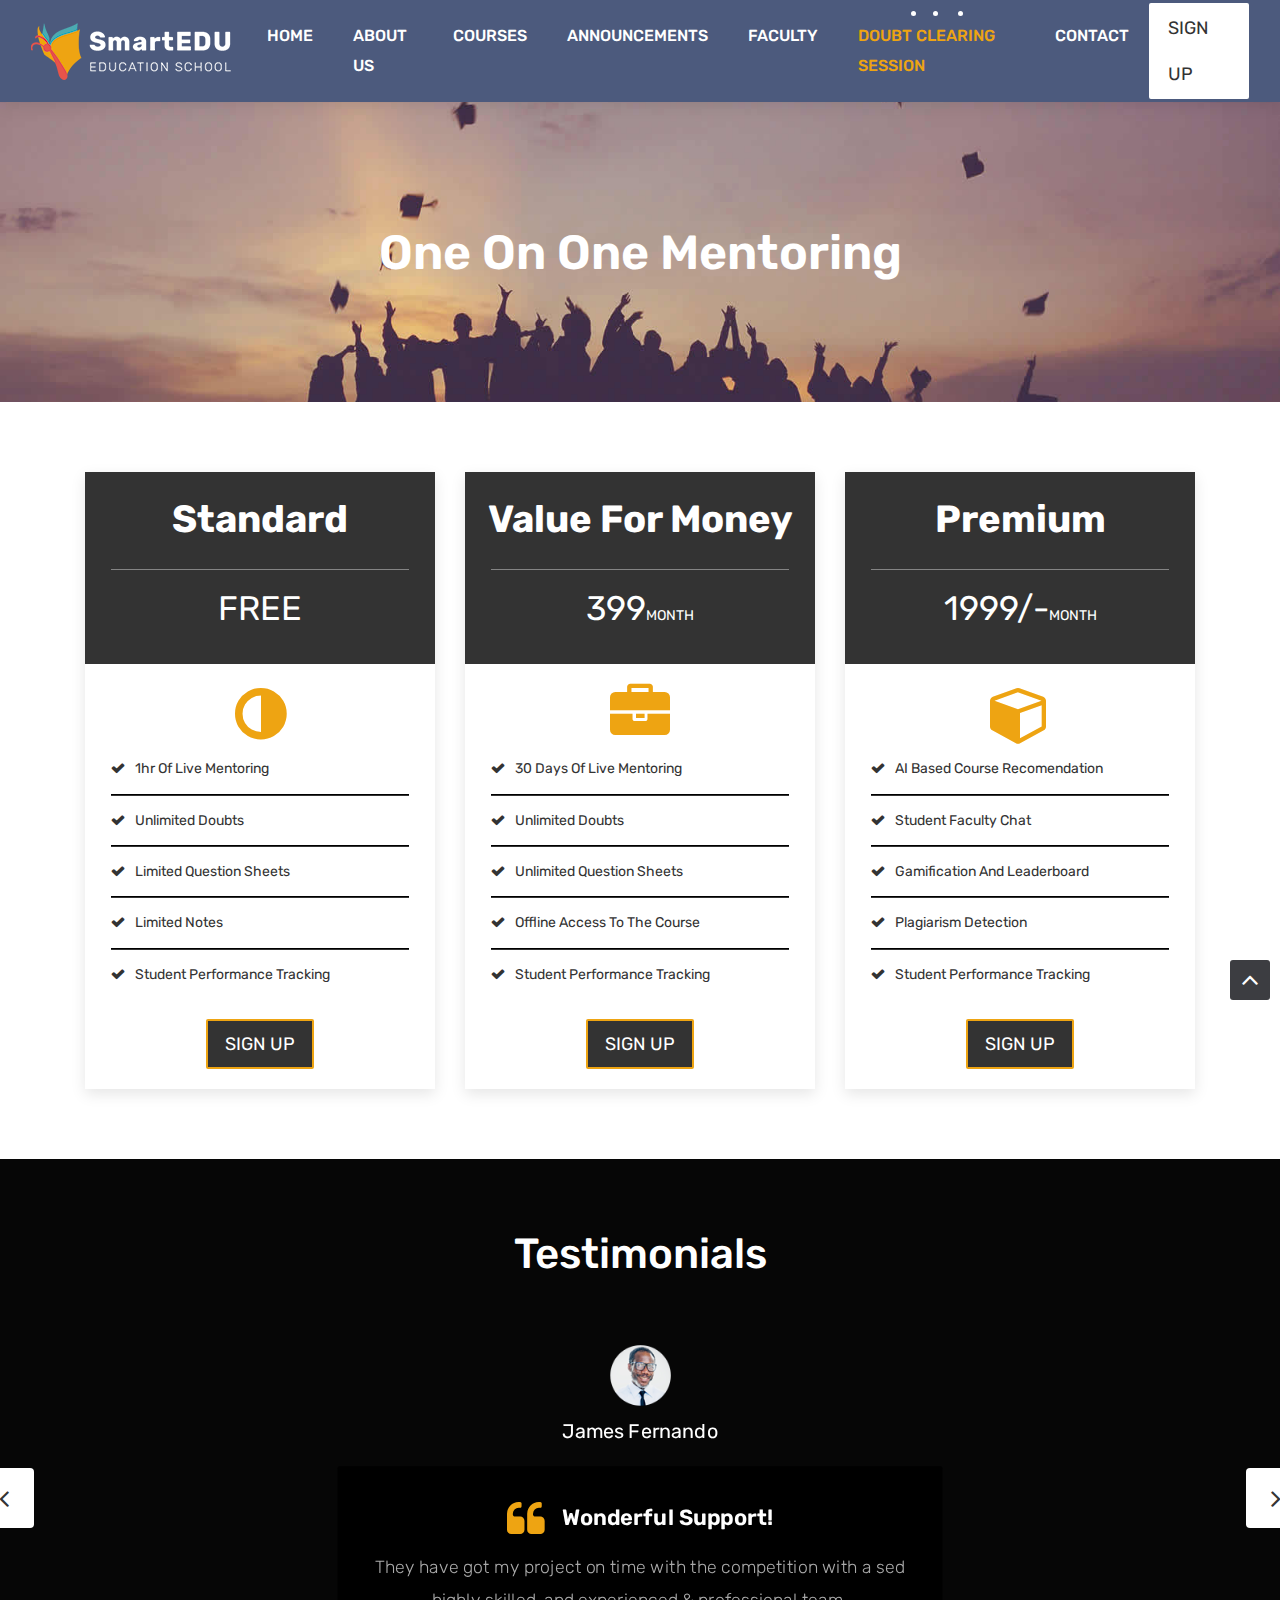
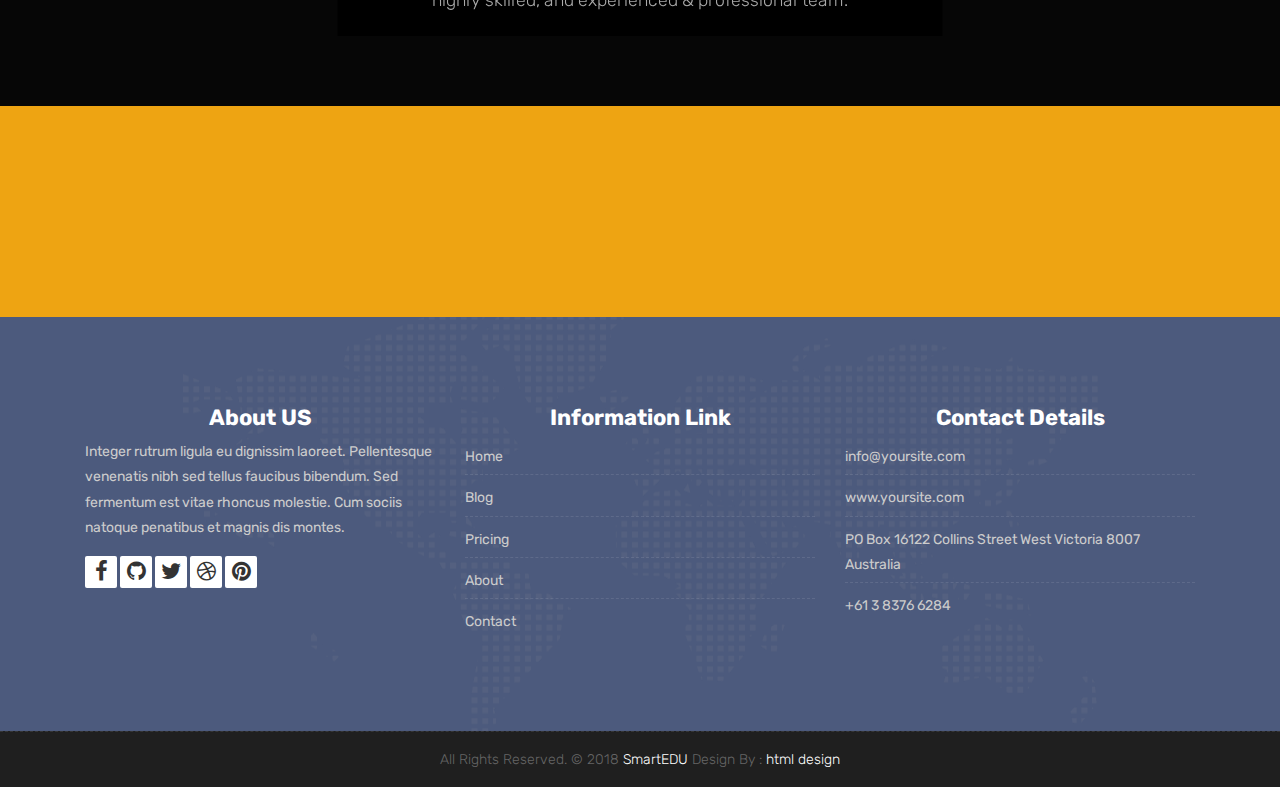
<file: pricing.html>
<!DOCTYPE html>
<html lang="en">

    <!-- Basic -->
    <meta charset="utf-8">
    <meta http-equiv="X-UA-Compatible" content="IE=edge">   
   
    <!-- Mobile Metas -->
    <meta name="viewport" content="width=device-width, initial-scale=1">
 
     <!-- Site Metas -->
    <title>SmartEDU - Education Responsive HTML5 Template</title>  
    <meta name="keywords" content="">
    <meta name="description" content="">
    <meta name="author" content="">

    <!-- Site Icons -->
    <link rel="shortcut icon" href="images/favicon.ico" type="image/x-icon" />
    <link rel="apple-touch-icon" href="images/apple-touch-icon.png">

    <!-- Bootstrap CSS -->
    <link rel="stylesheet" href="css/bootstrap.min.css">
    <!-- Site CSS -->
    <link rel="stylesheet" href="style.css">
    <!-- ALL VERSION CSS -->
    <link rel="stylesheet" href="css/versions.css">
    <!-- Responsive CSS -->
    <link rel="stylesheet" href="css/responsive.css">
    <!-- Custom CSS -->
    <link rel="stylesheet" href="css/custom.css">

    <!-- Modernizer for Portfolio -->
    <script src="js/modernizer.js"></script>

    <!--[if lt IE 9]>
      <script src="https://oss.maxcdn.com/libs/html5shiv/3.7.0/html5shiv.js"></script>
      <script src="https://oss.maxcdn.com/libs/respond.js/1.4.2/respond.min.js"></script>
    <![endif]-->

</head>
<body class="host_version"> 

	<!-- Modal -->
	<div class="modal fade" id="login" tabindex="-1" role="dialog" aria-labelledby="myModalLabel">
	  <div class="modal-dialog modal-dialog-centered modal-lg" role="document">
		<div class="modal-content">
			<div class="modal-header tit-up">
				<button type="button" class="close" data-dismiss="modal" aria-hidden="true">&times;</button>
				<h4 class="modal-title">Customer Login</h4>
			</div>
			<div class="modal-body customer-box">
				<!-- Nav tabs -->
				<ul class="nav nav-tabs">
					<li><a class="active" href="#Login" data-toggle="tab">Login</a></li>
					<li><a href="#Registration" data-toggle="tab">Registration</a></li>
				</ul>
				<!-- Tab panes -->
				<div class="tab-content">
					<div class="tab-pane active" id="Login">
						<form role="form" class="form-horizontal">
							<div class="form-group">
								<div class="col-sm-12">
									<input class="form-control" id="email1" placeholder="Name" type="text">
								</div>
							</div>
							<div class="form-group">
								<div class="col-sm-12">
									<input class="form-control" id="exampleInputPassword1" placeholder="Email" type="email">
								</div>
							</div>
							<div class="row">
								<div class="col-sm-10">
									<button type="submit" class="btn btn-light btn-radius btn-brd grd1">
										Submit
									</button>
									<a class="for-pwd" href="javascript:;">Forgot your password?</a>
								</div>
							</div>
						</form>
					</div>
					<div class="tab-pane" id="Registration">
						<form role="form" class="form-horizontal">
							<div class="form-group">
								<div class="col-sm-12">
									<input class="form-control" placeholder="Name" type="text">
								</div>
							</div>
							<div class="form-group">
								<div class="col-sm-12">
									<input class="form-control" id="email" placeholder="Email" type="email">
								</div>
							</div>
							<div class="form-group">
								<div class="col-sm-12">
									<input class="form-control" id="mobile" placeholder="Mobile" type="email">
								</div>
							</div>
							<div class="form-group">
								<div class="col-sm-12">
									<input class="form-control" id="password" placeholder="Password" type="password">
								</div>
							</div>
							<div class="row">							
								<div class="col-sm-10">
									<button type="button" class="btn btn-light btn-radius btn-brd grd1">
										Save &amp; Continue
									</button>
									<button type="button" class="btn btn-light btn-radius btn-brd grd1">
										Cancel</button>
								</div>
							</div>
						</form>
					</div>
				</div>
			</div>
		</div>
	  </div>
	</div>

    <!-- LOADER -->
	<div id="preloader">
		<div class="loader-container">
			<div class="progress-br float shadow">
				<div class="progress__item"></div>
			</div>
		</div>
	</div>
	<!-- END LOADER -->	

    <!-- Start header -->
	<header class="top-navbar">
		<nav class="navbar navbar-expand-lg navbar-light bg-light">
			<div class="container-fluid">
				<a class="navbar-brand" href="index.html">
					<img src="images/logo.png" alt="" />
				</a>
				<button class="navbar-toggler" type="button" data-toggle="collapse" data-target="#navbars-host" aria-controls="navbars-rs-food" aria-expanded="false" aria-label="Toggle navigation">
					<span class="icon-bar"></span>
                    <span class="icon-bar"></span>
                    <span class="icon-bar"></span>
				</button>
				<div class="collapse navbar-collapse" id="navbars-host">
					<ul class="navbar-nav ml-auto">
						<li class="nav-item"><a class="nav-link" href="index.html">Home</a></li>
						<li class="nav-item"><a class="nav-link" href="about.html">About Us</a></li>
						<li class="nav-item dropdown">
							<a class="nav-link dropdown-toggle" href="#" id="dropdown-a" data-toggle="dropdown">CourseS </a>
							<div class="dropdown-menu" aria-labelledby="dropdown-a">
								<a class="dropdown-item" href="course-grid-2.html">Web Development </a>
								<a class="dropdown-item" href="course-grid-3.html">Game Development </a>
								<a class="dropdown-item" href="course-grid-4.html">Machine Learning </a>
							</div>
						</li>
						<li class="nav-item dropdown">
							<a class="nav-link dropdown-toggle" href="#" id="dropdown-a" data-toggle="dropdown">Announcements </a>
							<div class="dropdown-menu" aria-labelledby="dropdown-a">
								<a class="dropdown-item" href="blog.html">Recents </a>
								<a class="dropdown-item" href="blog-single.html">Result Info </a>
							</div>
						</li>
						<li class="nav-item"><a class="nav-link" href="teachers.html">Faculty</a></li>
						<li class="nav-item active"><a class="nav-link" href="pricing.html">Doubt Clearing Session</a></li>
						<li class="nav-item"><a class="nav-link" href="contact.html">Contact</a></li>
					</ul>
					<ul class="nav navbar-nav navbar-right">
                        <li><a class="hover-btn-new log" href="#" data-toggle="modal" data-target="#login"><span>Sign Up</span></a></li>
                    </ul>
				</div>
			</div>
		</nav>
	</header>
	<!-- End header -->
	
	<div class="all-title-box">
		<div class="container text-center">
			<h1>One on One Mentoring<span class="m_1"></span></h1>
		</div>
	</div>
	
    <div id="pricing-box" class="section wb">
        <div class="container">
			<div class="row">
                <div class="col-md-4 col-sm-6">
                    <div class="pricingTable">
                        <div class="pricingTable-header">
                            <span class="heading">
                                <h3>Standard</h3>
                            </span>
                            <span class="price-value">FREE<span></span></span>
                        </div>

                        <div class="pricingContent">
                            <i class="fa fa-adjust"></i>
                            <ul>
                                <li>1hr of Live mentoring</li>
                                <li>unlimited Doubts</li>
                                <li>Limited Question Sheets</li>
                                <li>Limited Notes</li>
                                <li>Student Performance Tracking</li>
                            </ul>
                        </div><!-- /  CONTENT BOX-->

                        <div class="pricingTable-sign-up">
                            <a href="#" class="hover-btn-new orange"><span>sign up</span></a>
                        </div><!-- BUTTON BOX-->
                    </div>
                </div>

                <div class="col-md-4 col-sm-6">
                    <div class="pricingTable pink">
                        <div class="pricingTable-header">
                            <span class="heading">
                                <h3>Value for Money</h3>
                            </span>
                            <span class="price-value">399<span class="month">month</span></span>
                        </div>

                        <div class="pricingContent">
                            <i class="fa fa-briefcase"></i>
                            <ul>
                                <li>30 Days of Live Mentoring</li>
                                <li>Unlimited Doubts</li>
                                <li>Unlimited Question Sheets</li>
                                <li>Offline Access to the course</li>
                                <li>Student Performance Tracking</li>
                            </ul>
                        </div><!-- /  CONTENT BOX-->

                        <div class="pricingTable-sign-up">
                            <a href="#" class="hover-btn-new orange"><span>sign up</span></a>
                        </div><!-- BUTTON BOX-->
                    </div>
                </div>

                <div class="col-md-4 col-sm-6">
                    <div class="pricingTable orange">
                        <div class="pricingTable-header">
                            <span class="heading">
                                <h3>Premium</h3>
                            </span>
                            <span class="price-value">1999/-<span class="month">month</span>
                        </div>

                        <div class="pricingContent">
                            <i class="fa fa-cube"></i>
                            <ul>
                                <li>AI based course recomendation</li>
                                <li>Student faculty chat</li>
                                <li>Gamification and Leaderboard</li>
                                <li>Plagiarism Detection</li>
                                <li>Student Performance Tracking</li>
                            </ul>
                        </div><!-- /  CONTENT BOX-->

                        <div class="pricingTable-sign-up">
                            <a href="#" class="hover-btn-new orange"><span>sign up</span></a>
                        </div><!-- BUTTON BOX-->
                    </div>
                </div>
            </div>
		</div>
    </div><!-- end section -->

    <div id="testimonials" class="parallax section db parallax-off" style="background-image:url('images/parallax_04.jpg');">
        <div class="container">
            <div class="section-title text-center">
                <h3>Testimonials</h3>
            </div><!-- end title -->

            <div class="row">
                <div class="col-md-12 col-sm-12">
                    <div class="testi-carousel owl-carousel owl-theme">
                        <div class="testimonial clearfix">
							<div class="testi-meta">
                                <img src="images/testi_01.png" alt="" class="img-fluid">
                                <h4>James Fernando </h4>
                            </div>
                            <div class="desc">
                                <h3><i class="fa fa-quote-left"></i> Wonderful Support!</h3>
                                <p class="lead">They have got my project on time with the competition with a sed highly skilled, and experienced & professional team.</p>
                            </div>
                            <!-- end testi-meta -->
                        </div>
                        <!-- end testimonial -->

                        <div class="testimonial clearfix">
							<div class="testi-meta">
                                <img src="images/testi_02.png" alt="" class="img-fluid">
                                <h4></h4>
                            </div>
                            <div class="desc">
                                <h3><i class="fa fa-quote-left"></i> Awesome Services!</h3>
                                <p class="lead">Explain to you how all this mistaken idea of denouncing pleasure and praising pain was born and I will give you completed.</p>
                            </div>
                            <!-- end testi-meta -->
                        </div>
                        <!-- end testimonial -->

                        <div class="testimonial clearfix">
							<div class="testi-meta">
                                <img src="images/testi_03.png" alt="" class="img-fluid ">
                                <h4>Venanda Mercy </h4>
                            </div>
                            <div class="desc">
                                <h3><i class="fa fa-quote-left"></i> Great & Talented Team!</h3>
                                <p class="lead">The master-builder of human happines no one rejects, dislikes avoids pleasure itself, because it is very pursue pleasure. </p>
                            </div>
                            <!-- end testi-meta -->
                        </div>
                        <!-- end testimonial -->
                        <div class="testimonial clearfix">
							<div class="testi-meta">
                                <img src="images/testi_01.png" alt="" class="img-fluid">
                                <h4>James Fernando </h4>
                            </div>
                            <div class="desc">
                                <h3><i class="fa fa-quote-left"></i> Wonderful Support!</h3>
                                <p class="lead">They have got my project on time with the competition with a sed highly skilled, and experienced & professional team.</p>
                            </div>
                            <!-- end testi-meta -->
                        </div>
                        <!-- end testimonial -->

                        <div class="testimonial clearfix">
							<div class="testi-meta">
                                <img src="images/testi_02.png" alt="" class="img-fluid">
                                <h4>Jacques Philips </h4>
                            </div>
                            <div class="desc">
                                <h3><i class="fa fa-quote-left"></i> Awesome Services!</h3>
                                <p class="lead">Explain to you how all this mistaken idea of denouncing pleasure and praising pain was born and I will give you completed.</p>
                            </div>
                            <!-- end testi-meta -->
                        </div>
                        <!-- end testimonial -->

                        <div class="testimonial clearfix">
							<div class="testi-meta">
                                <img src="images/testi_03.png" alt="" class="img-fluid">
                                <h4>Venanda Mercy </h4>
                            </div>
                            <div class="desc">
                                <h3><i class="fa fa-quote-left"></i> Great & Talented Team!</h3>
                                <p class="lead">The master-builder of human happines no one rejects, dislikes avoids pleasure itself, because it is very pursue pleasure. </p>
                            </div>
                            <!-- end testi-meta -->
                        </div><!-- end testimonial -->
                    </div><!-- end carousel -->
                </div><!-- end col -->
            </div><!-- end row -->
        </div><!-- end container -->
    </div><!-- end section -->

    <div class="parallax section dbcolor">
        <div class="container">
            <div class="row logos">
                <div class="col-md-2 col-sm-2 col-xs-6 wow fadeInUp">
                    <a href="#"><img src="images/logo_01.png" alt="" class="img-repsonsive"></a>
                </div>
                <div class="col-md-2 col-sm-2 col-xs-6 wow fadeInUp">
                    <a href="#"><img src="images/logo_02.png" alt="" class="img-repsonsive"></a>
                </div>
                <div class="col-md-2 col-sm-2 col-xs-6 wow fadeInUp">
                    <a href="#"><img src="images/logo_03.png" alt="" class="img-repsonsive"></a>
                </div>
                <div class="col-md-2 col-sm-2 col-xs-6 wow fadeInUp">
                    <a href="#"><img src="images/logo_04.png" alt="" class="img-repsonsive"></a>
                </div>
                <div class="col-md-2 col-sm-2 col-xs-6 wow fadeInUp">
                    <a href="#"><img src="images/logo_05.png" alt="" class="img-repsonsive"></a>
                </div>
                <div class="col-md-2 col-sm-2 col-xs-6 wow fadeInUp">
                    <a href="#"><img src="images/logo_06.png" alt="" class="img-repsonsive"></a>
                </div>
            </div><!-- end row -->
        </div><!-- end container -->
    </div><!-- end section -->

    <footer class="footer">
        <div class="container">
            <div class="row">
                <div class="col-lg-4 col-md-4 col-xs-12">
                    <div class="widget clearfix">
                        <div class="widget-title">
                            <h3>About US</h3>
                        </div>
                        <p> Integer rutrum ligula eu dignissim laoreet. Pellentesque venenatis nibh sed tellus faucibus bibendum. Sed fermentum est vitae rhoncus molestie. Cum sociis natoque penatibus et magnis dis montes.</p>
                        <div class="footer-right">
							<ul class="footer-links-soi">
								<li><a href="#"><i class="fa fa-facebook"></i></a></li>
								<li><a href="#"><i class="fa fa-github"></i></a></li>
								<li><a href="#"><i class="fa fa-twitter"></i></a></li>
								<li><a href="#"><i class="fa fa-dribbble"></i></a></li>
								<li><a href="#"><i class="fa fa-pinterest"></i></a></li>
							</ul><!-- end links -->
						</div>
                    </div><!-- end clearfix -->
                </div><!-- end col -->

				<div class="col-lg-4 col-md-4 col-xs-12">
                    <div class="widget clearfix">
                        <div class="widget-title">
                            <h3>Information Link</h3>
                        </div>
                        <ul class="footer-links">
                            <li><a href="#">Home</a></li>
                            <li><a href="#">Blog</a></li>
                            <li><a href="#">Pricing</a></li>
							<li><a href="#">About</a></li>
							<li><a href="#">Contact</a></li>
                        </ul><!-- end links -->
                    </div><!-- end clearfix -->
                </div><!-- end col -->
				
                <div class="col-lg-4 col-md-4 col-xs-12">
                    <div class="widget clearfix">
                        <div class="widget-title">
                            <h3>Contact Details</h3>
                        </div>

                        <ul class="footer-links">
                            <li><a href="mailto:#">info@yoursite.com</a></li>
                            <li><a href="#">www.yoursite.com</a></li>
                            <li>PO Box 16122 Collins Street West Victoria 8007 Australia</li>
                            <li>+61 3 8376 6284</li>
                        </ul><!-- end links -->
                    </div><!-- end clearfix -->
                </div><!-- end col -->
				
            </div><!-- end row -->
        </div><!-- end container -->
    </footer><!-- end footer -->

    <div class="copyrights">
        <div class="container">
            <div class="footer-distributed">
                <div class="footer-center">                   
                    <p class="footer-company-name">All Rights Reserved. &copy; 2018 <a href="#">SmartEDU</a> Design By : <a href="https://html.design/">html design</a></p>
                </div>
            </div>
        </div><!-- end container -->
    </div><!-- end copyrights -->

    <a href="#" id="scroll-to-top" class="dmtop global-radius"><i class="fa fa-angle-up"></i></a>

    <!-- ALL JS FILES -->
    <script src="js/all.js"></script>
    <!-- ALL PLUGINS -->
    <script src="js/custom.js"></script>

</body>
</html>
</file>
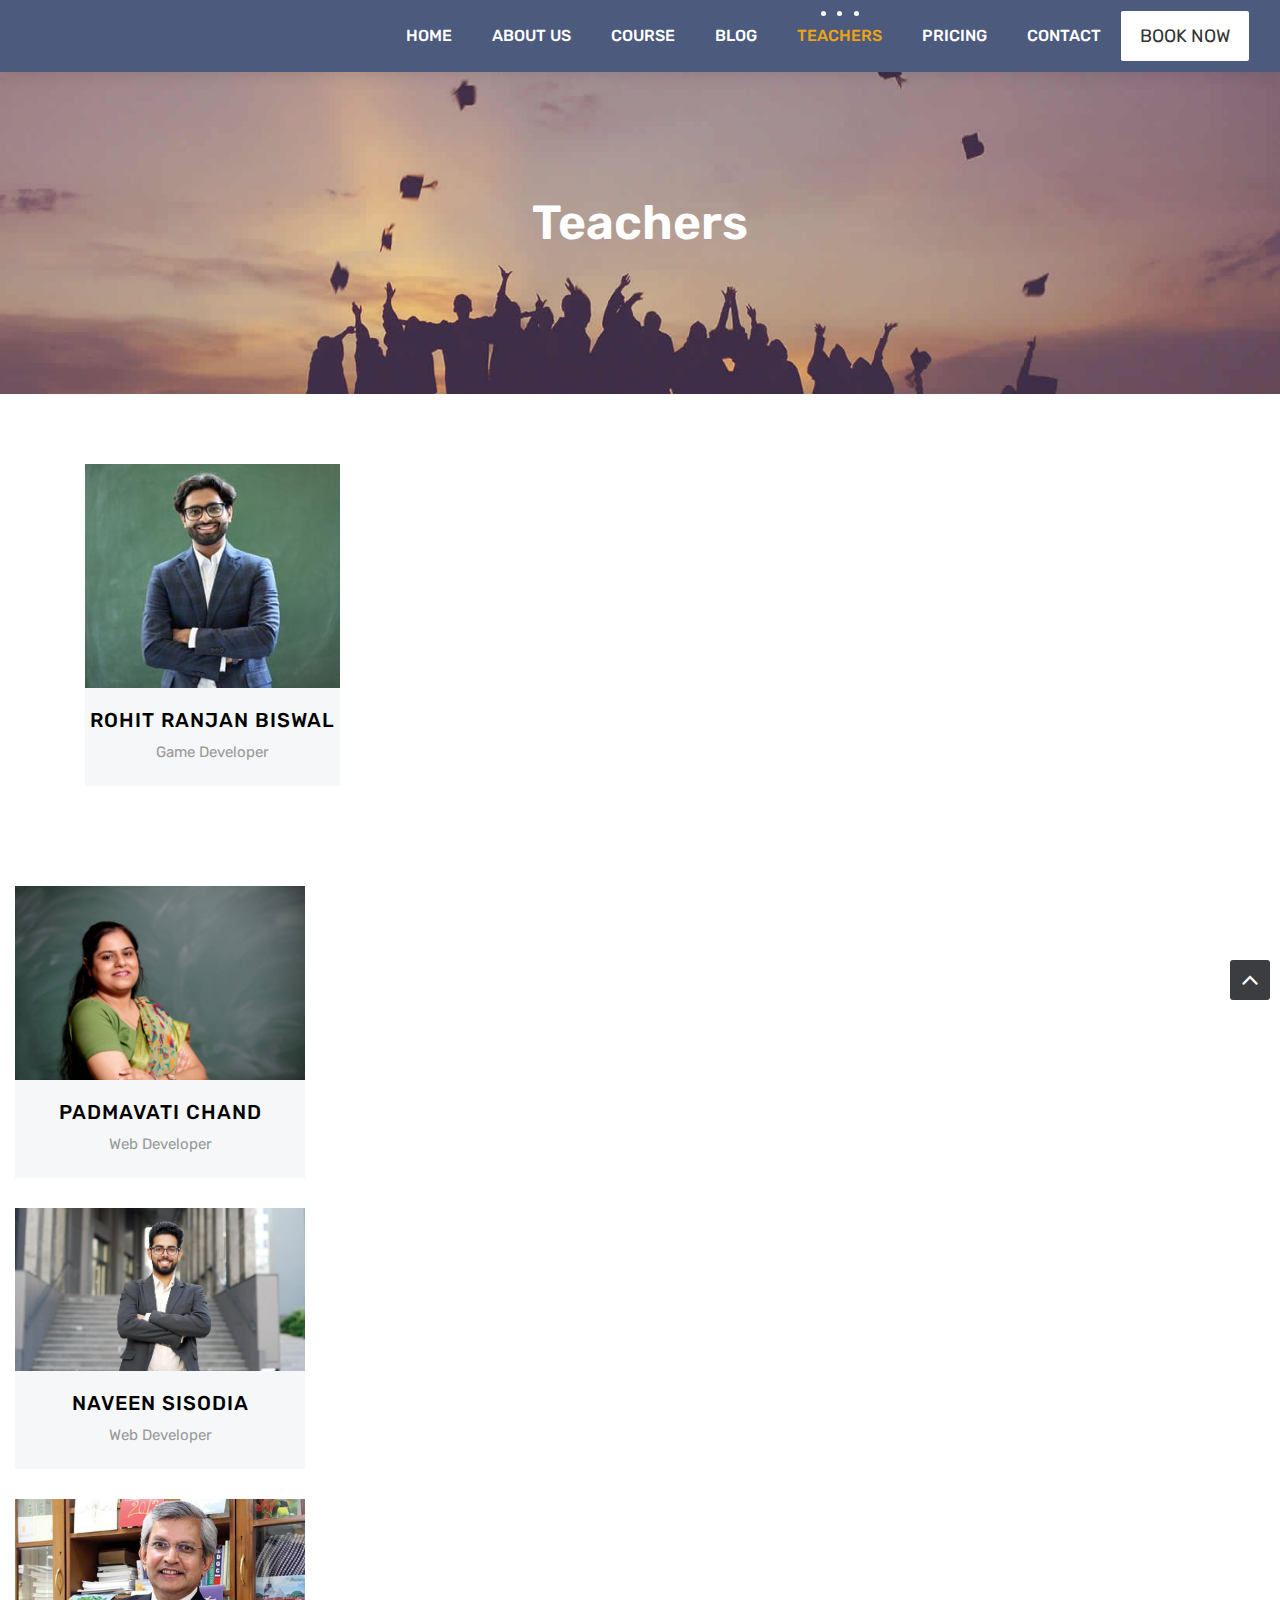
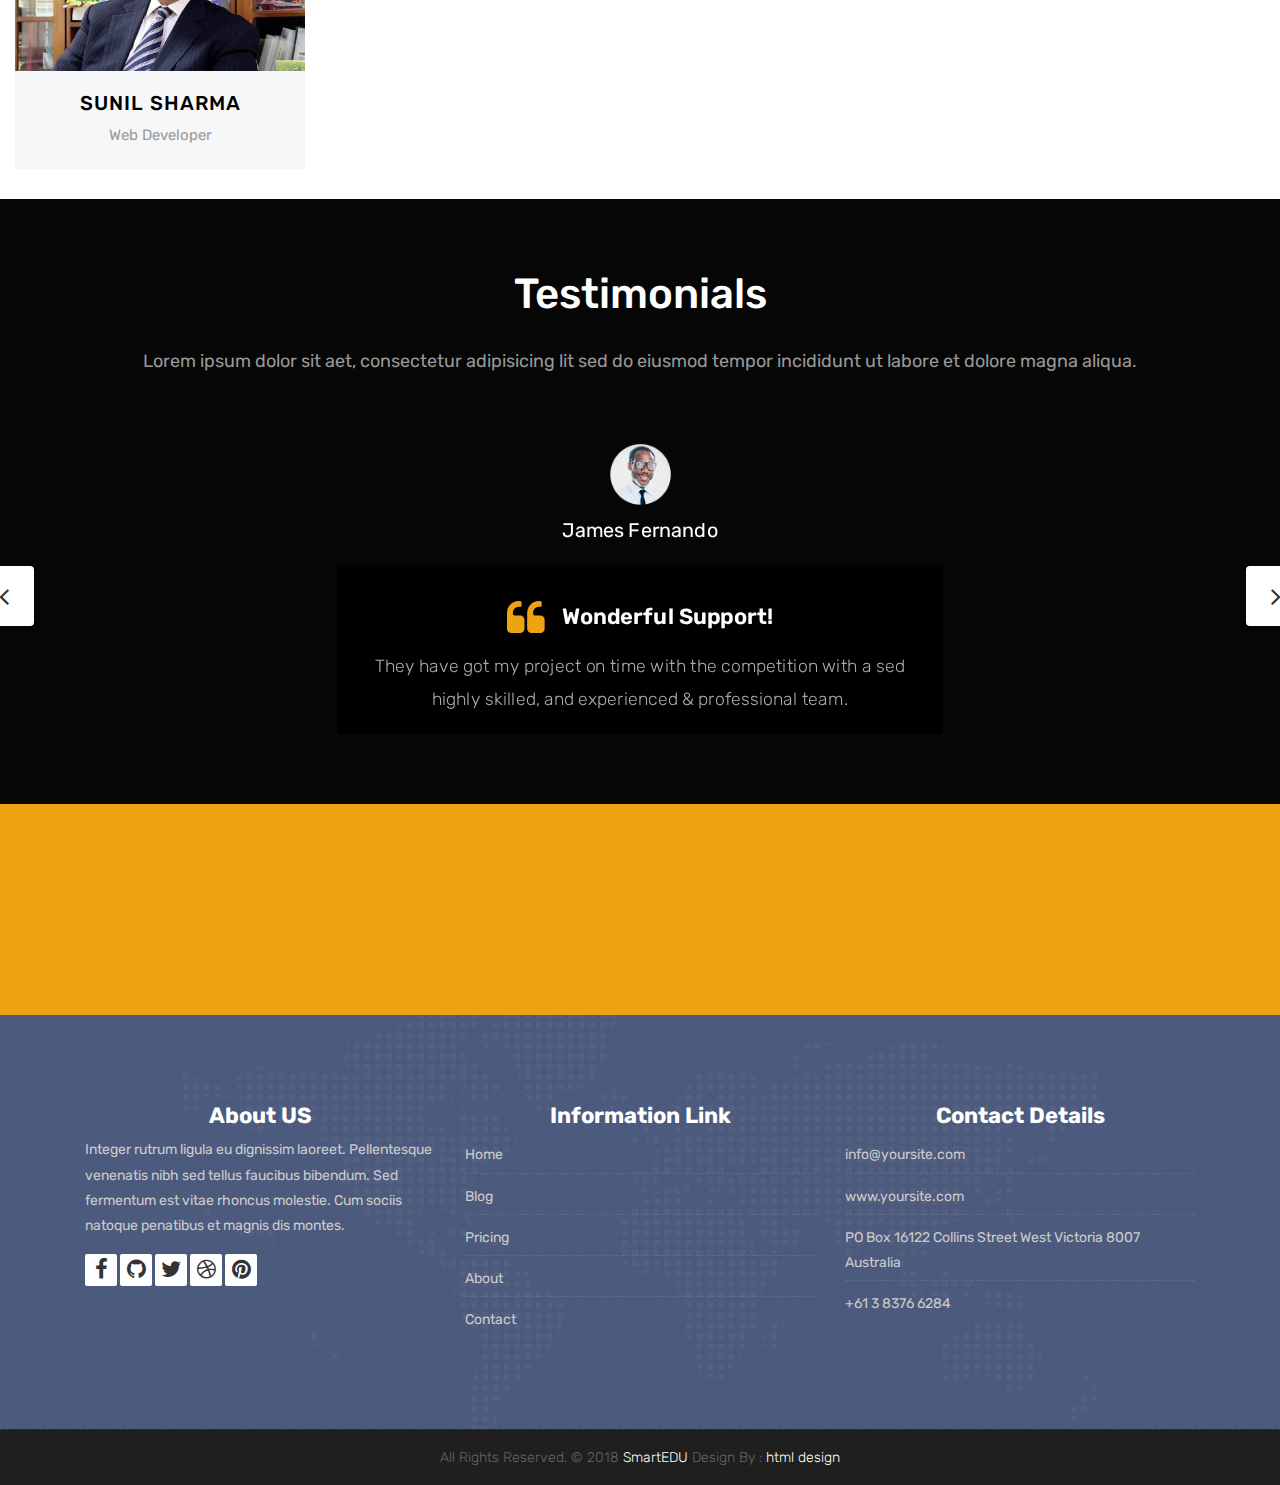
<file: teachers.html>
<!DOCTYPE html>
<html lang="en">

    <!-- Basic -->
    <meta charset="utf-8">
    <meta http-equiv="X-UA-Compatible" content="IE=edge">   
   
    <!-- Mobile Metas -->
    <meta name="viewport" content="width=device-width, initial-scale=1">
 
     <!-- Site Metas -->
    <title>SmartEDU - Education Responsive HTML5 Template</title>  
    <meta name="keywords" content="">
    <meta name="description" content="">
    <meta name="author" content="">

    <!-- Site Icons -->
    <link rel="shortcut icon" href="images/favicon.ico" type="image/x-icon" />
    <link rel="apple-touch-icon" href="images/apple-touch-icon.png">

    <!-- Bootstrap CSS -->
    <link rel="stylesheet" href="css/bootstrap.min.css">
    <!-- Site CSS -->
    <link rel="stylesheet" href="style.css">
    <!-- ALL VERSION CSS -->
    <link rel="stylesheet" href="css/versions.css">
    <!-- Responsive CSS -->
    <link rel="stylesheet" href="css/responsive.css">
    <!-- Custom CSS -->
    <link rel="stylesheet" href="css/custom.css">

    <!-- Modernizer for Portfolio -->
    <script src="js/modernizer.js"></script>

    <!--[if lt IE 9]>
      <script src="https://oss.maxcdn.com/libs/html5shiv/3.7.0/html5shiv.js"></script>
      <script src="https://oss.maxcdn.com/libs/respond.js/1.4.2/respond.min.js"></script>
    <![endif]-->

</head>
<body class="host_version"> 

	<!-- Modal -->
	<div class="modal fade" id="login" tabindex="-1" role="dialog" aria-labelledby="myModalLabel">
	  <div class="modal-dialog modal-dialog-centered modal-lg" role="document">
		<div class="modal-content">
			<div class="modal-header tit-up">
				<button type="button" class="close" data-dismiss="modal" aria-hidden="true">&times;</button>
				<h4 class="modal-title">Customer Login</h4>
			</div>
			<div class="modal-body customer-box">
				<!-- Nav tabs -->
				<ul class="nav nav-tabs">
					<li><a class="active" href="#Login" data-toggle="tab">Login</a></li>
					<li><a href="#Registration" data-toggle="tab">Registration</a></li>
				</ul>
				<!-- Tab panes -->
				<div class="tab-content">
					<div class="tab-pane active" id="Login">
						<form role="form" class="form-horizontal">
							<div class="form-group">
								<div class="col-sm-12">
									<input class="form-control" id="email1" placeholder="Name" type="text">
								</div>
							</div>
							<div class="form-group">
								<div class="col-sm-12">
									<input class="form-control" id="exampleInputPassword1" placeholder="Email" type="email">
								</div>
							</div>
							<div class="row">
								<div class="col-sm-10">
									<button type="submit" class="btn btn-light btn-radius btn-brd grd1">
										Submit
									</button>
									<a class="for-pwd" href="javascript:;">Forgot your password?</a>
								</div>
							</div>
						</form>
					</div>
					<div class="tab-pane" id="Registration">
						<form role="form" class="form-horizontal">
							<div class="form-group">
								<div class="col-sm-12">
									<input class="form-control" placeholder="Name" type="text">
								</div>
							</div>
							<div class="form-group">
								<div class="col-sm-12">
									<input class="form-control" id="email" placeholder="Email" type="email">
								</div>
							</div>
							<div class="form-group">
								<div class="col-sm-12">
									<input class="form-control" id="mobile" placeholder="Mobile" type="email">
								</div>
							</div>
							<div class="form-group">
								<div class="col-sm-12">
									<input class="form-control" id="password" placeholder="Password" type="password">
								</div>
							</div>
							<div class="row">							
								<div class="col-sm-10">
									<button type="button" class="btn btn-light btn-radius btn-brd grd1">
										Save &amp; Continue
									</button>
									<button type="button" class="btn btn-light btn-radius btn-brd grd1">
										Cancel</button>
								</div>
							</div>
						</form>
					</div>
				</div>
			</div>
		</div>
	  </div>
	</div>

    <!-- LOADER -->
	<div id="preloader">
		<div class="loader-container">
			<div class="progress-br float shadow">
				<div class="progress__item"></div>
			</div>
		</div>
	</div>
	<!-- END LOADER -->	

    <!-- Start header -->
	<header class="top-navbar">
		<nav class="navbar navbar-expand-lg navbar-light bg-light">
			<div class="container-fluid">
				
				<button class="navbar-toggler" type="button" data-toggle="collapse" data-target="#navbars-host" aria-controls="navbars-rs-food" aria-expanded="false" aria-label="Toggle navigation">
					<span class="icon-bar"></span>
                    <span class="icon-bar"></span>
                    <span class="icon-bar"></span>
				</button>
				<div class="collapse navbar-collapse" id="navbars-host">
					<ul class="navbar-nav ml-auto">
						<li class="nav-item"><a class="nav-link" href="index.html">Home</a></li>
						<li class="nav-item"><a class="nav-link" href="about.html">About Us</a></li>
						<li class="nav-item dropdown">
							<a class="nav-link dropdown-toggle" href="#" id="dropdown-a" data-toggle="dropdown">Course </a>
							<div class="dropdown-menu" aria-labelledby="dropdown-a">
								<a class="dropdown-item" href="course-grid-2.html">Course Grid 2 </a>
								<a class="dropdown-item" href="course-grid-3.html">Course Grid 3 </a>
								<a class="dropdown-item" href="course-grid-4.html">Course Grid 4 </a>
							</div>
						</li>
						<li class="nav-item dropdown">
							<a class="nav-link dropdown-toggle" href="#" id="dropdown-a" data-toggle="dropdown">Blog </a>
							<div class="dropdown-menu" aria-labelledby="dropdown-a">
								<a class="dropdown-item" href="blog.html">Blog </a>
								<a class="dropdown-item" href="blog-single.html">Blog single </a>
							</div>
						</li>
						<li class="nav-item active"><a class="nav-link" href="teachers.html">Teachers</a></li>
						<li class="nav-item"><a class="nav-link" href="pricing.html">Pricing</a></li>
						<li class="nav-item"><a class="nav-link" href="contact.html">Contact</a></li>
					</ul>
					<ul class="nav navbar-nav navbar-right">
                        <li><a class="hover-btn-new log" href="#" data-toggle="modal" data-target="#login"><span>Book Now</span></a></li>
                    </ul>
				</div>
			</div>
		</nav>
	</header>
	<!-- End header -->
	
	<div class="all-title-box">
		<div class="container text-center">
			<h1>Teachers<span class="m_1"><h1>
		</div>
	</div>
	
	<div id="teachers" class="section wb">
        <div class="container">
            <div class="row">
				<div class="col-lg-3 col-md-6 col-12">
					<div class="our-team">
						<div class="team-img">
							<img src="images/WhatsApp Image 2025-04-05 at 2.28.59 AM (1).jpeg">
							<div class="social">
								<ul>
									<li><a href="#" class="fa fa-facebook"></a></li>
									<li><a href="#" class="fa fa-twitter"></a></li>
									<li><a href="#" class="fa fa-linkedin"></a></li>
									<li><a href="#" class="fa fa-skype"></a></li>
								</ul>
							</div>
						</div>
						<div class="team-content">
							<h3 class="title">Rohit Ranjan Biswal</h3>
							<span class="post">Game Developer</span>
						</div>
					</div>
				</div>
						</div>
					</div>
				</div>
						</div>
					</div>
				</div>

				<div class="col-lg-3 col-md-6 col-12">
					<div class="our-team">
						<div class="team-img">
							<img src="images/WhatsApp Image 2025-04-05 at 2.28.59 AM (2).jpeg">
							<div class="social">
								<ul>
									<li><a href="#" class="fa fa-facebook"></a></li>
									<li><a href="#" class="fa fa-twitter"></a></li>
									<li><a href="#" class="fa fa-linkedin"></a></li>
									<li><a href="#" class="fa fa-skype"></a></li>
								</ul>
							</div>
						</div>
						<div class="team-content">
							<h3 class="title">Padmavati Chand</h3>
							<span class="post">Web Developer</span>
						</div>
					</div>
				</div>
				
				<div class="col-lg-3 col-md-6 col-12">
					<div class="our-team">
						<div class="team-img">
							<img src="images/WhatsApp Image 2025-04-05 at 2.29.00 AM (1).jpeg">
							<div class="social">
								<ul>
									<li><a href="#" class="fa fa-facebook"></a></li>
									<li><a href="#" class="fa fa-twitter"></a></li>
									<li><a href="#" class="fa fa-linkedin"></a></li>
									<li><a href="#" class="fa fa-skype"></a></li>
								</ul>
							</div>
						</div>
						<div class="team-content">
							<h3 class="title">Naveen Sisodia</h3>
							<span class="post">Web Developer</span>
						</div>
					</div>
				</div>
				<div class="col-lg-3 col-md-6 col-12">
					<div class="our-team">
						<div class="team-img">
							<img src="images/WhatsApp Image 2025-04-05 at 2.29.00 AM.jpeg">
							<div class="social">
								<ul>
									<li><a href="#" class="fa fa-facebook"></a></li>
									<li><a href="#" class="fa fa-twitter"></a></li>
									<li><a href="#" class="fa fa-linkedin"></a></li>
									<li><a href="#" class="fa fa-skype"></a></li>
								</ul>
							</div>
						</div>
						<div class="team-content">
							<h3 class="title">Sunil Sharma</h3>
							<span class="post">Web Developer</span>
						</div>
					</div>
				</div>
						</div>
					</div>
				</div>
            </div><!-- end row -->
        </div><!-- end container -->
    </div><!-- end section -->	

    <div id="testimonials" class="parallax section db parallax-off" style="background-image:url('images/parallax_04.jpg');">
        <div class="container">
            <div class="section-title text-center">
                <h3>Testimonials</h3>
                <p>Lorem ipsum dolor sit aet, consectetur adipisicing lit sed do eiusmod tempor incididunt ut labore et dolore magna aliqua. </p>
            </div><!-- end title -->

            <div class="row">
                <div class="col-md-12 col-sm-12">
                    <div class="testi-carousel owl-carousel owl-theme">
                        <div class="testimonial clearfix">
							<div class="testi-meta">
                                <img src="images/testi_01.png" alt="" class="img-fluid">
                                <h4>James Fernando </h4>
                            </div>
                            <div class="desc">
                                <h3><i class="fa fa-quote-left"></i> Wonderful Support!</h3>
                                <p class="lead">They have got my project on time with the competition with a sed highly skilled, and experienced & professional team.</p>
                            </div>
                            <!-- end testi-meta -->
                        </div>
                        <!-- end testimonial -->

                        <div class="testimonial clearfix">
							<div class="testi-meta">
                                <img src="images/testi_02.png" alt="" class="img-fluid">
                                <h4>Jacques Philips </h4>
                            </div>
                            <div class="desc">
                                <h3><i class="fa fa-quote-left"></i> Awesome Services!</h3>
                                <p class="lead">Explain to you how all this mistaken idea of denouncing pleasure and praising pain was born and I will give you completed.</p>
                            </div>
                            <!-- end testi-meta -->
                        </div>
                        <!-- end testimonial -->

                        <div class="testimonial clearfix">
							<div class="testi-meta">
                                <img src="images/testi_03.png" alt="" class="img-fluid ">
                                <h4>Venanda Mercy </h4>
                            </div>
                            <div class="desc">
                                <h3><i class="fa fa-quote-left"></i> Great & Talented Team!</h3>
                                <p class="lead">The master-builder of human happines no one rejects, dislikes avoids pleasure itself, because it is very pursue pleasure. </p>
                            </div>
                            <!-- end testi-meta -->
                        </div>
                        <!-- end testimonial -->
                        <div class="testimonial clearfix">
							<div class="testi-meta">
                                <img src="images/testi_01.png" alt="" class="img-fluid">
                                <h4>James Fernando </h4>
                            </div>
                            <div class="desc">
                                <h3><i class="fa fa-quote-left"></i> Wonderful Support!</h3>
                                <p class="lead">They have got my project on time with the competition with a sed highly skilled, and experienced & professional team.</p>
                            </div>
                            <!-- end testi-meta -->
                        </div>
                        <!-- end testimonial -->

                        <div class="testimonial clearfix">
							<div class="testi-meta">
                                <img src="images/testi_02.png" alt="" class="img-fluid">
                                <h4>Jacques Philips </h4>
                            </div>
                            <div class="desc">
                                <h3><i class="fa fa-quote-left"></i> Awesome Services!</h3>
                                <p class="lead">Explain to you how all this mistaken idea of denouncing pleasure and praising pain was born and I will give you completed.</p>
                            </div>
                            <!-- end testi-meta -->
                        </div>
                        <!-- end testimonial -->

                        <div class="testimonial clearfix">
							<div class="testi-meta">
                                <img src="images/testi_03.png" alt="" class="img-fluid">
                                <h4>Venanda Mercy </h4>
                            </div>
                            <div class="desc">
                                <h3><i class="fa fa-quote-left"></i> Great & Talented Team!</h3>
                                <p class="lead">The master-builder of human happines no one rejects, dislikes avoids pleasure itself, because it is very pursue pleasure. </p>
                            </div>
                            <!-- end testi-meta -->
                        </div><!-- end testimonial -->
                    </div><!-- end carousel -->
                </div><!-- end col -->
            </div><!-- end row -->
        </div><!-- end container -->
    </div><!-- end section -->

    <div class="parallax section dbcolor">
        <div class="container">
            <div class="row logos">
                <div class="col-md-2 col-sm-2 col-xs-6 wow fadeInUp">
                    <a href="#"><img src="images/logo_01.png" alt="" class="img-repsonsive"></a>
                </div>
                <div class="col-md-2 col-sm-2 col-xs-6 wow fadeInUp">
                    <a href="#"><img src="images/logo_02.png" alt="" class="img-repsonsive"></a>
                </div>
                <div class="col-md-2 col-sm-2 col-xs-6 wow fadeInUp">
                    <a href="#"><img src="images/logo_03.png" alt="" class="img-repsonsive"></a>
                </div>
                <div class="col-md-2 col-sm-2 col-xs-6 wow fadeInUp">
                    <a href="#"><img src="images/logo_04.png" alt="" class="img-repsonsive"></a>
                </div>
                <div class="col-md-2 col-sm-2 col-xs-6 wow fadeInUp">
                    <a href="#"><img src="images/logo_05.png" alt="" class="img-repsonsive"></a>
                </div>
                <div class="col-md-2 col-sm-2 col-xs-6 wow fadeInUp">
                    <a href="#"><img src="images/logo_06.png" alt="" class="img-repsonsive"></a>
                </div>
            </div><!-- end row -->
        </div><!-- end container -->
    </div><!-- end section -->

    <footer class="footer">
        <div class="container">
            <div class="row">
                <div class="col-lg-4 col-md-4 col-xs-12">
                    <div class="widget clearfix">
                        <div class="widget-title">
                            <h3>About US</h3>
                        </div>
                        <p> Integer rutrum ligula eu dignissim laoreet. Pellentesque venenatis nibh sed tellus faucibus bibendum. Sed fermentum est vitae rhoncus molestie. Cum sociis natoque penatibus et magnis dis montes.</p>
                        <div class="footer-right">
							<ul class="footer-links-soi">
								<li><a href="#"><i class="fa fa-facebook"></i></a></li>
								<li><a href="#"><i class="fa fa-github"></i></a></li>
								<li><a href="#"><i class="fa fa-twitter"></i></a></li>
								<li><a href="#"><i class="fa fa-dribbble"></i></a></li>
								<li><a href="#"><i class="fa fa-pinterest"></i></a></li>
							</ul><!-- end links -->
						</div>
                    </div><!-- end clearfix -->
                </div><!-- end col -->

				<div class="col-lg-4 col-md-4 col-xs-12">
                    <div class="widget clearfix">
                        <div class="widget-title">
                            <h3>Information Link</h3>
                        </div>
                        <ul class="footer-links">
                            <li><a href="#">Home</a></li>
                            <li><a href="#">Blog</a></li>
                            <li><a href="#">Pricing</a></li>
							<li><a href="#">About</a></li>
							<li><a href="#">Contact</a></li>
                        </ul><!-- end links -->
                    </div><!-- end clearfix -->
                </div><!-- end col -->
				
                <div class="col-lg-4 col-md-4 col-xs-12">
                    <div class="widget clearfix">
                        <div class="widget-title">
                            <h3>Contact Details</h3>
                        </div>

                        <ul class="footer-links">
                            <li><a href="mailto:#">info@yoursite.com</a></li>
                            <li><a href="#">www.yoursite.com</a></li>
                            <li>PO Box 16122 Collins Street West Victoria 8007 Australia</li>
                            <li>+61 3 8376 6284</li>
                        </ul><!-- end links -->
                    </div><!-- end clearfix -->
                </div><!-- end col -->
				
            </div><!-- end row -->
        </div><!-- end container -->
    </footer><!-- end footer -->

    <div class="copyrights">
        <div class="container">
            <div class="footer-distributed">
                <div class="footer-center">                   
                    <p class="footer-company-name">All Rights Reserved. &copy; 2018 <a href="#">SmartEDU</a> Design By : <a href="https://html.design/">html design</a></p>
                </div>
            </div>
        </div><!-- end container -->
    </div><!-- end copyrights -->

    <a href="#" id="scroll-to-top" class="dmtop global-radius"><i class="fa fa-angle-up"></i></a>

    <!-- ALL JS FILES -->
    <script src="js/all.js"></script>
    <!-- ALL PLUGINS -->
    <script src="js/custom.js"></script>

</body>
</html>
</file>
<file: style.css>
/*------------------------------------------------------------------
    IMPORT FONTS
-------------------------------------------------------------------*/

@import url('https://fonts.googleapis.com/css?family=Rubik:300,300i,400,400i,500,500i,700,700i,900,900i');

/*------------------------------------------------------------------
    IMPORT FILES
-------------------------------------------------------------------*/

@import url(css/animate.css);
@import url(css/animate.min.css);
@import url(css/bootstrap-touch-slider.css);
@import url(css/flaticon.css);
@import url(css/timeline.min.css);
@import url(css/prettyPhoto.css);
@import url(css/owl.carousel.css);
@import url(css/font-awesome.min.css);

/*------------------------------------------------------------------
    SKELETON
-------------------------------------------------------------------*/

body {
    color: #333333;
    font-size: 14px;
    font-family: 'Rubik', sans-serif;
    line-height: 1.80857;
}

body.demos .section {
    background: url(images/bg.png) repeat top center #f2f3f5;
}

body.demos .section-title img {
    max-width: 280px;
    display: block;
    margin: 10px auto;
}

body.demos .service-widget h3 {
    border-bottom: 1px solid #ededed;
    font-size: 18px;
    padding: 20px 0;
    background-color: #ffffff;
}

body.demos .service-widget {
    margin: 0 0 30px;
    padding: 30px;
    background-color: #fff
}

body.demos .container-fluid {
    max-width: 1080px
}

html, body{
	height: 100%;
}


a {
    color: #1f1f1f;
    text-decoration: none !important;
    outline: none !important;
    -webkit-transition: all .3s ease-in-out;
    -moz-transition: all .3s ease-in-out;
    -ms-transition: all .3s ease-in-out;
    -o-transition: all .3s ease-in-out;
    transition: all .3s ease-in-out;
}

h1,
h2,
h3,
h4,
h5, 
h6 {
    letter-spacing: 0;
    font-weight: normal;
    position: relative;
    text-align: center;
    padding: 0 0 10px 0;
    font-weight: normal;
    line-height: 120% !important;
    color: #000000;
    margin: 0
}

h1 {
    font-size: 24px
}

h2 {
    font-size: 22px
}



h4 {
    font-size: 16px
}

h5 {
    font-size: 14px
}

h6 {
    font-size: 13px
}

h1 a,
h2 a,
h3 a,
h4 a,
h5 a,
h6 a {
    color: #212121;
    text-decoration: none!important;
    opacity: 1
}

h1 a:hover,
h2 a:hover,
h3 a:hover,
h4 a:hover,
h5 a:hover,
h6 a:hover {
    opacity: .8
}

a {
    color: #1f1f1f;
    text-decoration: none;
    outline: none;
}

a,
.btn {
    text-decoration: none !important;
    outline: none !important;
    -webkit-transition: all .3s ease-in-out;
    -moz-transition: all .3s ease-in-out;
    -ms-transition: all .3s ease-in-out;
    -o-transition: all .3s ease-in-out;
    transition: all .3s ease-in-out;
}

.btn-custom {
    margin-top: 20px;
    background-color: transparent !important;
    border: 2px solid #ddd;
    padding: 12px 40px;
    font-size: 16px;
}

.lead {
    font-size: 18px;
    line-height: 30px;
    color: #767676;
    margin: 0;
    padding: 0;
}

blockquote {
    margin: 20px 0 20px;
    padding: 30px;
}


/*------------------------------------------------------------------
    WP CORE
-------------------------------------------------------------------*/

.first {
    clear: both
}

.last {
    margin-right: 0
}

.alignnone {
    margin: 5px 20px 20px 0;
}

.aligncenter,
div.aligncenter {
    display: block;
    margin: 5px auto 5px auto;
}

.alignright {
    float: right;
    margin: 10px 0 20px 20px;
}

.alignleft {
    float: left;
    margin: 10px 20px 20px 0;
}

a img.alignright {
    float: right;
    margin: 10px 0 20px 20px;
}

a img.alignnone {
    margin: 10px 20px 20px 0;
}

a img.alignleft {
    float: left;
    margin: 10px 20px 20px 0;
}

a img.aligncenter {
    display: block;
    margin-left: auto;
    margin-right: auto
}

.wp-caption {
    background: #fff;
    border: 1px solid #f0f0f0;
    max-width: 96%;
    /* Image does not overflow the content area */
    padding: 5px 3px 10px;
    text-align: center;
}

.wp-caption.alignnone {
    margin: 5px 20px 20px 0;
}

.wp-caption.alignleft {
    margin: 5px 20px 20px 0;
}

.wp-caption.alignright {
    margin: 5px 0 20px 20px;
}

.wp-caption img {
    border: 0 none;
    height: auto;
    margin: 0;
    max-width: 98.5%;
    padding: 0;
    width: auto;
}

.wp-caption p.wp-caption-text {
    font-size: 11px;
    line-height: 17px;
    margin: 0;
    padding: 0 4px 5px;
}


/* Text meant only for screen readers. */

.screen-reader-text {
    clip: rect(1px, 1px, 1px, 1px);
    position: absolute !important;
    height: 1px;
    width: 1px;
    overflow: hidden;
}

.screen-reader-text:focus {
    background-color: #f1f1f1;
    border-radius: 3px;
    box-shadow: 0 0 2px 2px rgba(0, 0, 0, 0.6);
    clip: auto !important;
    color: #21759b;
    display: block;
    font-size: 14px;
    font-size: 0.875rem;
    font-weight: bold;
    height: auto;
    left: 5px;
    line-height: normal;
    padding: 15px 23px 14px;
    text-decoration: none;
    top: 5px;
    width: auto;
    z-index: 100000;
    /* Above WP toolbar. */
}

/*------------------------------------------------------------------
    LOADER
-------------------------------------------------------------------*/

.loader-container {
  position: absolute;
  top: 0;
  left: 0;
  width: 100%;
  height: 100%;
  z-index:8888;
}
.loader-container:before {
  content: '';
  position: absolute;
  top: 0;
  left: 0;
  width: 100%;
  height: 50%;
  background: #eea412;
  z-index: -1;
  transition: top 1.2s linear 3.1s;
}
.loader-container:after {
  content: '';
  position: absolute;
  bottom: 0;
  left: 0;
  width: 100%;
  height: 50%;
  background: #eea412;
  z-index: -1;
  transition: bottom 1.2s linear 3.1s;
}
.loader-container.done:before {
  top: -50%;
}
.loader-container.done:after {
  bottom: -50%;
}

.progress-br {
  position: absolute;
  top: 50%;
  left: 50%;
  transform: translateX(-50%) translateY(-50%);
  transform-origin: center;
}
.progress-br .progress__item {
  text-align: center;
  width: 100px;
  height: 100px;
  line-height: 100px;
  border: 2px solid #fff;
  border-radius: 50%;
}
.progress-br .progress__item:before {
  content: '';
  position: absolute;
  top: 0;
  left: 50%;
  margin-top: -3px;
  margin-left: 0px;
  width: 50px;
  height: 50px;
  border-top: solid 10px #fff;
  border-right: solid 10px #fff;
  border-top-right-radius: 100%;
  transform-origin: left bottom;
  -webkit-animation: spin 3s linear infinite;
}
.progress-br.float .progress__item:before {
  border-top-width: 50px;
  margin-top: 0px;
  height: 50px;
}

.progress-br.float.shadow:before {
  border-top-width: 50px;
  margin-top: -50px;
  height: 50px;
}
.progress-br.shadow:before {
  content: '';
  position: absolute;
  top: 50%;
  left: 50%;
  margin: -50px 0 0 50px;
  width: 50px;
  height: 50px;
  border-top: solid 10px #6e912d;
  border-right: solid 10px #6e912d;
  border-top-right-radius: 100%;
  z-index: -1;
  transform-origin: left bottom;
  -webkit-animation: spin 3s linear infinite;
}
.progress-br.shadow:after {
  content: '';
  position: absolute;
  top: 50%;
  left: 50%;
  width: 100px;
  height: 100px;
  color: #6e912d;
  text-align: center;
  line-height: 100px;
  border: 2px solid #6e912d;
  border-radius: 50%;
  margin: -50px 0 0 -0px;
  z-index: -1;
  transform-origin: center;
}
.progress-br.done .progress__item {
  opacity: 0;
  -webkit-animation: done 3.1s;
  transition: opacity 0.3s linear 3.1s;
}
.progress-br.done .progress__item:before {
  display: none;
}
.progress-br.done:before {
  display: none;
}
.progress-br.done:after {
  opacity: 0;
  -webkit-animation: done 3.1s;
  transition: opacity 0.15s linear 3.1s;
}

@-webkit-keyframes done {
  10% {
    transform: scale(1.1);
  }
  20% {
    transform: scale(0.9);
  }
  30% {
    transform: scale(1.07);
  }
  40% {
    transform: scale(0.93);
  }
  50% {
    transform: scale(1.04);
  }
  60% {
    transform: scale(0.97);
  }
  80% {
    transform: scale(1.01);
  }
  90% {
    transform: scale(0.99);
  }
  100% {
    transform: scale(1);
  }
}
@-webkit-keyframes spin {
  100% {
    -webkit-transform: rotate(360deg);
  }
}

.shadow{
	box-shadow: none !important;
}

/*------------------------------------------------------------------
    HEADER
-------------------------------------------------------------------*/


.top-navbar .bg-light{
	background: #4c5a7d !important;
}

.top-navbar .navbar-light .navbar-nav .nav-link{
	color: #ffffff;
	font-size: 16px;
	font-weight: 500;
}

.top-navbar .navbar-light .navbar-nav .nav-item{
	position: relative;
	display: inline-block;
	padding: 15px 0px;
	margin: 0px 20px;
}
.top-navbar .navbar-light .navbar-nav .nav-item .nav-link{
	padding: 6px 0px;
	position: relative;
	display: block;
	line-height: 30px;
	letter-spacing: 0px;
	text-transform: uppercase;
}

.top-navbar .navbar-light .navbar-nav .nav-item::after {
    position: absolute;
    content: '';
    left: 50%;
    bottom: auto;
    top: 11px;
    width: 5px;
	height: 5px;
    opacity: 0;
    margin-left: -3px;
    background-color: #ffffff;
	border-radius: 50px;
    -webkit-transform: translateY(0px);
    transform: translateY(0px);
    transition: all 900ms ease;
    -webkit-transition: all 900ms ease;
    -ms-transition: all 900ms ease;
    -o-transition: all 900ms ease;
    -moz-transition: all 900ms ease;
}

.top-navbar .navbar-light .navbar-nav .nav-item .nav-link::before {
    position: absolute;
    content: '';
    left: 0%;
    bottom: auto;
    top: -4px;
    width: 5px;
	height: 5px;
	border-radius: 50px;
    opacity: 0;
    margin-left: -10px;
    background-color: #ffffff;
    -webkit-transform: translateY(0px);
    transform: translateY(0px);
    transition: all 900ms ease;
    -webkit-transition: all 900ms ease;
    -ms-transition: all 900ms ease;
    -o-transition: all 900ms ease;
    -moz-transition: all 900ms ease;
}

.top-navbar .navbar-light .navbar-nav .nav-item .nav-link::after {
    position: absolute;
    content: '';
    right: 0%;
    left: auto;
    bottom: auto;
    top: -4px;
    width: 5px;
	height: 5px;
	border-radius: 50px;
	border: none !important;
    opacity: 0;
    margin-right: -11px;
    background-color: #ffffff;
    transition: all 900ms ease;
    -webkit-transition: all 900ms ease;
    -ms-transition: all 900ms ease;
    -o-transition: all 900ms ease;
    -moz-transition: all 900ms ease;
}

.top-navbar .navbar-light .navbar-nav .nav-item.active::after{
	opacity: 1;
}

.top-navbar .navbar-light .navbar-nav .nav-item.active .nav-link::before {
	opacity: 1;
	left: 40%;
}
.top-navbar .navbar-light .navbar-nav .nav-item.active .nav-link{
	color: #eea412;
}
.top-navbar .navbar-light .navbar-nav .nav-item.active .nav-link::after{
	opacity: 1;
	right: 40%;
}

.top-navbar .navbar-light .navbar-nav .nav-item:hover::after{
	opacity: 1;
}

.top-navbar .navbar-light .navbar-nav .nav-item .nav-link:hover::before{
	opacity: 1;
	left: 40%;
}
.top-navbar .navbar-light .navbar-nav .nav-item .nav-link:hover{
	color: #eea412;
}
.top-navbar .navbar-light .navbar-nav .nav-item .nav-link:hover::after{
	opacity: 1;
	right: 40%;
}

.dropdown:hover>.dropdown-menu {
  display: block;
}

.dropdown>.dropdown-toggle:active {
    pointer-events: none;
}

.dropdown:hover>.dropdown-menu .dropdown-item{
	padding-left: 10px;
}


.top-navbar.fixed-menu .bg-light {
    position: fixed;
    top: 0;
    width: 100%;
    z-index: 9999;
    visibility: visible;
    transform: translate(0,0) scale(1);
    transition: .3s;
}

.top-navbar .bg-light {
    padding-top: 0px;
    padding-bottom: 0px;
    box-shadow: 0 0 18px 0 rgba(0,0,0,.12);
}

.top-navbar .navbar-light .navbar-nav li .dropdown-menu {
    box-shadow: 0 2px 12px 0 rgba(0,0,0,.12);
    border: none;
    border-radius: 0px;
    margin: 0px;
	padding: 10px;
}

.top-navbar .navbar-light .navbar-nav li .dropdown-menu a:hover{
	background: #eea412;
	color: #ffffff;
}

.navbar-right li a{
	position: relative;
	font-size: 18px;
	display: inline-block;
}
.navbar-right li a,
.navbar-right li a.hover-btn-new::after {
	-webkit-transition: all 0.3s;
	-moz-transition: all 0.3s;
	-o-transition: all 0.3s;
	transition: all 0.3s;
}

.navbar-right li a.hover-btn-new::before,
.navbar-right li a.hover-btn-new::after {
  background: #eea412;
  content: '';
  position: absolute;
  z-index: 1;
}

.navbar-right li a.hover-btn-new:hover span {
  color: #ffffff;
}
.navbar-right li a.hover-btn-new::before {
  height: 100%;
  left: 0;
  top: 0;
  width: 100%;
}
.navbar-right li a.hover-btn-new::after {
  background: #ffffff !important;
  height: 100%;
  left: 0;
  top: 0;
  width: 100%;
}
.navbar-right li a.hover-btn-new span{
	position: relative;
	z-index: 2;
	color: #333333;
}
.navbar-right li a.hover-btn-new:hover:after {
  height: 0;
  left: 50%;
  top: 50%;
  width: 0;
}


.navbar-toggler{
	background: #ffffff;
	border-radius: 0px;
	padding: 10px 10px;
}

.navbar-toggler .icon-bar {
    display: block;
    width: 22px;
    height: 2px;
    border-radius: 1px;
	background: #333333;
}
.navbar-toggler .icon-bar + .icon-bar {
    margin-top: 4px;
}

.navbar-toggler:hover{
	background: #eea412;
}

.navbar-toggler:hover .icon-bar{
	background: #ffffff;
}


.box-slider{
	height: 100%;
}


.box-slider .carousel-control-prev{
	border-radius: 2px;
	background: #eea412;
	position: absolute;
	left: 0px;
	font-size: 38px;
	top: 40%;
	width: 60px;
	height: 60px;
	line-height: 20px;
	opacity: 1;
}
.box-slider .carousel-control-next{
	border-radius: 2px;
	background: #eea412;
	position: absolute;
	right: 0px;
	font-size: 38px;
	top: 40%;
	width: 60px;
	height: 60px;
	line-height: 20px;
	opacity: 1;
}

.first-section .big-tagline a{
	background: none;
	position: relative;
	display: inline-block;
	font-size: 18px;
	color: #333333;
	font-weight: 500;
}


.big-tagline a,
.big-tagline a.hover-btn-new::after {
	-webkit-transition: all 0.3s;
	-moz-transition: all 0.3s;
	-o-transition: all 0.3s;
	transition: all 0.3s;
}

.big-tagline a.hover-btn-new::before,
.big-tagline a.hover-btn-new::after {
  background: #fff;
  content: '';
  position: absolute;
  z-index: 1;
}

.big-tagline a.hover-btn-new:hover span {
  color: #eea412;
}

.hover-btn-new::before {
  height: 100%;
  left: 0;
  top: 0;
  width: 100%;
}

.hover-btn-new::after {
  background: #eea412 !important;
  height: 100%;
  left: 0;
  top: 0;
  width: 100%;
}
.hover-btn-new span{
	position: relative;
	z-index: 2;
}

.hover-btn-new:hover:after {
  height: 0;
  left: 50%;
  top: 50%;
  width: 0;
}


.first-section .big-tagline a:hover{
	color: #333333;
}
.box-slider .carousel-inner{
	height: 100%;
}
.box-slider .carousel-item{
	height: 100%;
	width: 100%;
}



/*------------------------------------------------------------------
    SECTIONS
-------------------------------------------------------------------*/

.dbcolor{
	background: #eea412;
}

.parallax {
    background-attachment: fixed;
    background-size: cover;
    padding: 120px 0;
    position: relative;
    width: 100%;
}

.parallax.parallax-off {
    background-attachment: fixed !important;
    display: block;
    overflow: hidden;
    position: relative;
    background-position: center center;
    vertical-align: sub;
    width: 100%;
    z-index: 2;
}

.no-scroll-xy {
    overflow: hidden !important;
    -webkit-transition: all .4s ease-in-out;
    -moz-transition: all .4s ease-in-out;
    -ms-transition: all .4s ease-in-out;
    -o-transition: all .4s ease-in-out;
    transition: all .4s ease-in-out;
}

.section {
    display: block;
    position: relative;
    overflow: hidden;
    padding: 70px 0;
}

.noover {
    overflow: visible;
}

.noover .btn-dark {
    border: 0 !important;
}

.nopad {
    padding: 0;
}

.nopadtop {
    padding-top: 0;
}

.section.wb {
    background-color: #ffffff;
}

.section.lb {
    background-color: #f2f3f5;
}

.section.db {
    background-color: #1f1f1f;
}

.section.color1 {
    background-color: #448AFF;
}
.section.cl {
	background-color: #2d3032;
}

.hover-btn-new{
	color: #ffffff;
	display: inline-block;
	font-weight: 400;
	line-height: 46px;
	padding: 0 17px;
	text-transform: uppercase;
	position: relative;
	border: 2px solid #fff;
	font-size: 14px;
	-webkit-transition: all 0.3s ease-in-out;
	-moz-transition: all 0.3s ease-in-out;
	-ms-transition: all 0.3s ease-in-out;
	-o-transition: all 0.3s ease-in-out;
	transition: all 0.3s ease-in-out;
	border-radius: 2px;
}

.orange{
	border-color: #eea412;
}

.first-section {
    position: relative;
    overflow: hidden;
    height: 100%;	
	vertical-align: middle;
}

.first-section::before {
    content: "";
    position: absolute;
    height: 100%;
    width: 100%;
	top: 0px;
	left: 0px;
    display: block;
    background: rgba(0,0,0,0.5);
}

.first-section h2 {
    color: #ffffff;
    font-size: 68px;
    font-weight: 300;
    text-transform: capitalize;
    display: block;
    margin: 0;
    padding: 0 0 30px;
    position: relative;
}

.first-section h2 strong{
	color: #eea412;
}

.first-section .lead {
    font-size: 21px;
    font-weight: 300;
    padding: 0 0 40px;
    margin: 0;
    line-height: inherit;
    color: #ffffff;
}

.macbookright {
    width: 980px;
    position: absolute;
    right: -15%;
    bottom: -6%;
}

.section-title {
    display: block;
    position: relative;
    margin-bottom: 60px;
}

.section-title p {
    color: #999;
    font-weight: 400;
    font-size: 18px;
    line-height: 33px;
    margin: 0;
}

.section-title h3 {
    font-size: 42px;
    font-weight: 500;
    line-height: 62px;
    margin: 0 0 25px;
    padding: 0;
    text-transform: none;
}

.section.colorsection p,
.section.colorsection h3,
.section.db h3 {
    color: #ffffff;
}


.box-slider .first-section{
	display: table;
	position: relative;
	width: 100%;
}
.dtab{
	display: table-cell;
	vertical-align: middle;
}


.page-section{
	padding: 70px 0px; 
}

.customwidget a{
	position: relative;
	padding: 13px 40px;
	font-size: 18px;
	display: inline-block;
}


.customwidget a,
.customwidget a.hover-btn-new::after {
	-webkit-transition: all 0.3s;
	-moz-transition: all 0.3s;
	-o-transition: all 0.3s;
	transition: all 0.3s;
}

.customwidget a.hover-btn-new::before,
.customwidget a.hover-btn-new::after {
  background: #9dc15b;
  content: '';
  position: absolute;
  z-index: 1;
}

.customwidget a.hover-btn-new:hover span {
  color: #333333;
}
.customwidget a.hover-btn-new::before {
  height: 100%;
  left: 0;
  top: 0;
  width: 100%;
}
.customwidget a.hover-btn-new::after {
  background: #333333 !important;
  height: 100%;
  left: 0;
  top: 0;
  width: 100%;
}
.customwidget a.hover-btn-new span{
	position: relative;
	z-index: 2;
	color: #fff;
}
.customwidget a.hover-btn-new:hover:after {
	height: 0;
	left: 50%;
	top: 50%;
	width: 0;
}
.message-box a{
	position: relative;
	font-size: 18px;
	display: inline-block;
}
.message-box a,
.message-box a.hover-btn-new::after {
	-webkit-transition: all 0.3s;
	-moz-transition: all 0.3s;
	-o-transition: all 0.3s;
	transition: all 0.3s;
}
.message-box a.hover-btn-new::before,
.message-box a.hover-btn-new::after {
	background: #eea412;
	content: '';
	position: absolute;
	z-index: 1;
}

.message-box a.hover-btn-new:hover span {
  color: #333333;
}
.message-box a.hover-btn-new::before {
  height: 100%;
  left: 0;
  top: 0;
  width: 100%;
}
.message-box a.hover-btn-new::after {
  background: #333333 !important;
  height: 100%;
  left: 0;
  top: 0;
  width: 100%;
}
.message-box a.hover-btn-new span{
	position: relative;
	z-index: 2;
	color: #fff;
}
.message-box a.hover-btn-new:hover:after {
  height: 0;
  left: 50%;
  top: 50%;
  width: 0;
}


.customwidget{
	margin-top: 30px;
}

.hmv-box{
	padding: 60px 0px; 
}
.inner-hmv{
	padding: 15px;
	box-shadow: 0 0px 10px rgba(0,0,0,.1);
	position: relative;
	overflow: hidden;
}
.icon-box-hmv{
	width: 100px;
	height: 100px;
	line-height: 100px;
	text-align: center;
	border: 3px solid #4babb1;
	border-radius: 6px;
	margin-bottom: 20px;
	-webkit-transition: all 0.3s;
	-moz-transition: all 0.3s;
	-o-transition: all 0.3s;
	transition: all 0.3s;
}
.icon-box-hmv i{
	font-size: 60px;
	color: #eea412;
}
.inner-hmv h3{
	font-size: 28px;
	color: #212121;
    font-weight: 500;
	margin-bottom: 20px;
	padding: 0px;
	-webkit-transition: all 0.3s;
	-moz-transition: all 0.3s;
	-o-transition: all 0.3s;
	transition: all 0.3s;
}
.inner-hmv p{
	margin: 0px;
}

.inner-hmv:hover .icon-box-hmv{
	border: 3px solid #eea412;
}
.inner-hmv:hover .icon-box-hmv i{
	color: #4babb1;
}
.inner-hmv:hover h3{
	color: #eea412;
}
.tr-pa{
	font-size: 170px;
	color: #fbfbfb;
    position: absolute;
    top: -20px;
    right: -10px;
    line-height: 125px;
	font-weight: 700;
	opacity: 0;
	-webkit-transition: all 0.3s;
	-moz-transition: all 0.3s;
	-o-transition: all 0.3s;
	transition: all 0.3s;
}
.inner-hmv:hover .tr-pa{
	opacity: 1;
	-webkit-transition: all 0.3s;
	-moz-transition: all 0.3s;
	-o-transition: all 0.3s;
	transition: all 0.3s;
}


/*------------------------------------------------------------------
    PORTFOLIO
-------------------------------------------------------------------*/

.item-h2,
.item-h1 {
    height: 100% !important;
    height: auto !important;
}

.isotope-item {
    z-index: 2;
    padding: 0;
}

.isotope-hidden.isotope-item {
    pointer-events: none;
    z-index: 1;
}

.isotope,
.isotope .isotope-item {
    /* change duration value to whatever you like */
    -webkit-transition-duration: 0.8s;
    -moz-transition-duration: 0.8s;
    transition-duration: 0.8s;
}

.isotope {
    -webkit-transition-property: height, width;
    -moz-transition-property: height, width;
    transition-property: height, width;
}

.isotope .isotope-item {
    -webkit-transition-property: -webkit-transform, opacity;
    -moz-transition-property: -moz-transform, opacity;
    transition-property: transform, opacity;
}

.portfolio-filter ul {
    padding: 0;
    z-index: 2;
    display: block;
    position: relative;
    margin: 0;
}

.portfolio-filter ul li {
    border-radius: 0;
    display: inline-block;
    margin: 0 5px 0 0;
    text-decoration: none;
    text-transform: uppercase;
    vertical-align: middle;
}

.portfolio-filter ul li:last-child:after {
    content: "";
}

.portfolio-filter ul li .btn-dark {
    box-shadow: none;
    background-color: transparent;
    border: 1px solid #e6e7e6 !important;
    color: #1f1f1f;
    font-weight: 400;
    font-size: 13px;
    padding: 10px 30px;
}

.da-thumbs {
    list-style: none;
    position: relative;
    padding: 0;
}

.da-thumbs .pitem {
    margin: 0;
    padding: 15px;
    position: relative;
}

.da-thumbs .pitem a,
.da-thumbs .pitem a img {
    display: block;
    position: relative;
}

.da-thumbs .pitem a {
    overflow: hidden;
}

.da-thumbs .pitem a div {
    position: absolute;
    background-color: rgba(0, 0, 0, 0.8);
    width: 100%;
    height: 100%;
}

.da-thumbs .pitem a div h3 {
    display: block;
    color: #ffffff;
    font-size: 20px;
    padding: 30px 15px;
    text-transform: capitalize;
    font-weight: normal;
}

.da-thumbs .pitem a div h3 small {
    display: block;
    color: #ffffff;
    margin-top: 5px;
    font-size: 13px;
    font-weight: 300;
}

.da-thumbs .pitem a div i {
    background-color: #1f1f1f;
    position: absolute;
    color: #ffffff !important;
    bottom: 0;
    font-size: 15px;
    z-index: 12;
    right: 0;
    width: 40px;
    height: 40px;
    line-height: 40px;
    text-align: center;
}


/*------------------------------------------------------------------
    TESTIMONIALS
-------------------------------------------------------------------*/

.logos img {
    margin: auto;
    display: block;
    text-align: center;
    width: 100%;
    opacity: 0.3;
}

.logos img:hover {
    opacity: 1;
}

.desc h3 i {
    color: #eea412;
    font-size: 37px;
    vertical-align: middle;
    margin-right: 12px;
}

.desc {
    padding: 30px;
    position: relative;
    background: #000;
    border: none;
	border-radius: 2px;
}

.testi-meta {
    display: block;
    margin-top: 20px;
	margin-bottom: 20px;
}

.testi-meta img{
	display: inline-block !important; 
}
#testimonials{
	position: relative;
}
#testimonials:before{
	background: rgba(0,0,0,0.8);
	content: "";
	position: absolute;
	top: 0px;
	left: 0px;
	width: 100%;
	height: 100%;
}
.testimonial h4 {
    font-size: 18px;
    color: #ffffff;
    padding: 13px 0 0;
}

.testimonial img {
    max-width: 55px;
}

.testimonial small {
    margin-top: 7px;
    font-size: 16px;
    display: block;
}

.testimonial {
    background-color: transparent;
	max-width: 550px;
	width: 100%;
	margin: 0 auto;
	text-align: center;
}

.testimonial h3 {
    padding: 0 0 10px;
    font-size: 20px;
    font-weight: 600;
}

.testimonial small,
.testimonial .lead {
    background-color: transparent;
    color: #aaa;
    display: block;
    font-size: 16px;
    font-style: normal;
    line-height: 30px;
    margin: 0;
    padding: 0;
    position: relative;
}

.testimonial p:after {
    display: none;
}

.testi-carousel.owl-carousel .owl-item.active.center .testimonial{
	-webkit-transform: scale(1.1);
	-ms-transform: scale(1.1);
	transform: scale(1.1);
	-webkit-transition: all 0.3s ease;
	-o-transition: all 0.3s ease;
	transition: all 0.3s ease;
}




/*------------------------------------------------------------------
    PRICING TABLES
-------------------------------------------------------------------*/

.pricing-table {
    margin: 0px;
    background: #fff;
    box-shadow: 0 5px 14px rgba(0, 0, 0, 0.1);
	border-radius: 2px;
}

.pricing-table i {
    width: 30px;
    color: #c2c2c2;
    display: inline-block;
    margin-right: 10px;
    padding-right: 5px;
    border-right: 1px solid #ececec;
}

.pricing-table .btn-dark {
    padding: 10px 24px;
    font-size: 15px;
}

.pricing-table strong {
    font-weight: 600;
    margin-right: 6px;
    color: #1f1f1f;
}

.pricing-table-header {
    padding: 30px 0 25px 0;
    background: #ffffff;
	border-radius: 2px;
}

.pricing-table-header h2 {
    font-size: 31px;
    margin: 0;
    padding: 0;
    font-weight: 500;
}

.pricing-table-header h3 {
    font-size: 15px;
    font-weight: 600;
    color: #aaaaaa;
    margin-top: 10px;
    text-transform: uppercase;
}

.pricing-table-space {
    height: 10px;
}

.pricing-table-text {
    margin: 15px 30px 0 30px;
    padding: 0 10px 15px 10px;
    border-bottom: 1px solid #ececec;
    font-weight: 300;
    line-height: 30px;
    color: #c2c2c2;
    font-size: 16px;
}

.pricing-table-text p {
    font-weight: 400;
}

.pricing-table-features {
    margin: 15px 30px 0 30px;
    padding: 0 10px 15px 30px;
    border-bottom: 1px solid #ececec;
    text-align: left;
    line-height: 30px;
    font-size: 16px;
    color: #c2c2c2;
}

.pricing-table-highlighted h3,
.pricing-table-highlighted h2 {
    color: #ffffff !important;
}

.pricing-table-sign-up {
    margin-top: 25px;
    padding-bottom: 30px;
}

.pricing-table-sign-up a{}
.pricing-table-sign-up a{
	position: relative;
	font-size: 18px;
	display: inline-block;
}
.pricing-table-sign-up a,
.pricing-table-sign-up a.hover-btn-new::after {
	-webkit-transition: all 0.3s;
	-moz-transition: all 0.3s;
	-o-transition: all 0.3s;
	transition: all 0.3s;
}

.pricing-table-sign-up a.hover-btn-new::before,
.pricing-table-sign-up a.hover-btn-new::after {
  background: #eea412;
  content: '';
  position: absolute;
  z-index: 1;
}

.pricing-table-sign-up a.hover-btn-new:hover span {
  color: #333333;
}
.pricing-table-sign-up a.hover-btn-new::before {
  height: 100%;
  left: 0;
  top: 0;
  width: 100%;
}
.pricing-table-sign-up a.hover-btn-new::after {
  background: #333333 !important;
  height: 100%;
  left: 0;
  top: 0;
  width: 100%;
}
.pricing-table-sign-up a.hover-btn-new span{
	position: relative;
	z-index: 2;
	color: #fff;
}
.pricing-table-sign-up a.hover-btn-new:hover:after {
  height: 0;
  left: 50%;
  top: 50%;
  width: 0;
}



.pricing-table:hover {
	transform: scale(1.05,1.06);
	-webkit-transform: scale(1.05,1.06);
	-moz-transform: scale(1.05,1.06);
	-o-transform: scale(1.05,1.06);
	transition: 0.5s all ease;
	-webkit-transition: 0.5s all ease;
	-moz-transition: 0.5s all ease;
	-o-transition: 0.5s all ease;
	-ms-transition: 0.5s all ease;
}

/* Highlighted table */

.pricing-table-highlighted {
    margin-top: 0;
}

.m130 {
    margin-top: 130px;
}

.nav-pills {
    border: 1px solid #e1e1e1;
	border-radius: 2px;
}

.nav-pills > li {
    width: 50%;
    padding: 10px;
    float: left;
    margin: 0 !important;
}

.nav-pills > li > a {
    margin: 0!important;
    text-align: center;
    background-color: #f4f4f4;
	display: block;
	padding: 10px 0px;
	border-radius: 2px;
}


/*------------------------------------------------------------------
    ICON BOXES
-------------------------------------------------------------------*/

.icon-wrapper {
    position: relative;
	padding: 15px;
	box-shadow: -1px 3px 30px rgba(0, 0, 0, 0.08);
    cursor: pointer;
    display: block;
    z-index: 1;
}

.icon-wrapper i {
    width: 75px;
    height: 75px;
    text-align: center;
    line-height: 75px;
    font-size: 48px;
    background-color: #333333;
    color: #ffffff;
    margin-top: 0;
	position: relative;
	z-index: 1;
}

.small-icons.icon-wrapper:hover i,
.small-icons.icon-wrapper:hover i:hover,
.small-icons.icon-wrapper i {
    width: auto !important;
    height: auto !important;
    line-height: 1 !important;
    padding: 0 !important;
    color: #e3e3e3 !important;
    background-color: transparent !important;
    background: none !important;
    margin-right: 10px !important;
    vertical-align: middle;
    font-size: 24px !important;
}

.small-icons.icon-wrapper h3 {
    font-size: 18px;
    padding-bottom: 5px;
}

.small-icons.icon-wrapper p {
    padding: 0;
    margin: 0;
}

.icon-wrapper h3 {
    font-size: 20px;
	font-weight: 500;
    padding: 0 0 15px;
    margin: 0;
}

.icon-wrapper p {
    margin-bottom: 0;
    padding-left: 95px;
}

.icon-wrapper p small {
    display: block;
    color: #999;
    margin-top: 10px;
    text-transform: none;
    font-weight: 600;
    font-size: 16px;
}

.icon-wrapper p small:hover a{
	color: #9dc15b;
}

.icon-wrapper p small:after {
    content: "\f105";
    font-family: FontAwesome;
    margin-left: 5px;
    font-size: 11px;
}

.table-responsive-sm .table td, .table-responsive-sm .table th {
	vertical-align: middle;
	white-space: nowrap;
}



/*------------------------------------------------------------------
    MESSAGE BOXES
-------------------------------------------------------------------*/

.align-items-center{
	margin-bottom: 30px;
}

.message-box{
	padding: 20px 0px;
}

.service-widget h3 {
    font-size: 21px;
    color: #ffffff;
    padding: 20px 0 12px;
    margin: 0;
}

.service-widget h3 a,
.section.wb .service-widget h3,
.section.lb .service-widget h3 {
    color: #1f1f1f;
}

.service-widget p {
    margin-bottom: 0;
    padding-bottom: 0;
}

.message-box h4 {
    text-transform: uppercase;
    padding: 0;
    margin: 0 0 5px;
    font-weight: 600;
    letter-spacing: 0.5px;
    font-size: 15px;
    color: #eea412;
}

.message-box h2 {
    font-size: 38px;
    font-weight: 400;
    padding: 0 0 10px;
    margin: 0;
    line-height: 62px;
    margin-top: 0;
    text-transform: none;
}

.message-box p {
    margin-bottom: 20px;
}

.message-box .lead {
    padding-top: 10px;
    font-size: 19px;
    font-style: italic;
    color: #999;
    padding-bottom: 0;
}

.post-media {
    position: relative;
}

.post-media img {
    width: 100%;
}

.playbutton {
    position: absolute;
    color: #ffffff !important;
    top: 40%;
    font-size: 60px;
    z-index: 12;
    left: 0;
    right: 0;
    text-align: center;
    margin: -20px auto;
}

.hoverbutton {
    background-color: rgba(255, 255, 255, 0.8);
    position: absolute;
    color: #1f1f1f !important;
    top: 48%;
    font-size: 21px;
    z-index: 12;
    left: 0;
    opacity: 0;
    right: 0;
    width: 50px;
    height: 50px;
    line-height: 50px;
    text-align: center;
    margin: -20px auto;
}

.service-widget:hover .hoverbutton {
    opacity: 1;
}

hr.hr1 {
    position: relative;
    margin: 60px 0;
    border: 1px dashed #f2f3f5;
}

hr.hr2 {
    position: relative;
    margin: 17px 0;
    border: 1px dashed #f2f3f5;
}

hr.hr3 {
    position: relative;
    margin: 25px 0 30px 0;
    border: 1px dashed #f2f3f5;
}

hr.invis {
    border-color: transparent;
}

hr.invis1 {
    margin: 10px 0;
    border-color: transparent;
}

.section.parallax hr.hr1 {
    border-color: rgba(255, 255, 255, 0.1);
}

.sep1 {
    display: block;
    position: absolute;
    content: '';
    width: 40px;
    height: 40px;
    bottom: -20px;
    left: 50%;
    margin-left: -14px;
    background-color: #1f1f1f;
    -ms-transform: rotate(45deg);
    -webkit-transform: rotate(45deg);
    transform: rotate(45deg);
    z-index: 1;
}

.sep2 {
    display: block;
    position: absolute;
    content: '';
    width: 40px;
    height: 40px;
    top: -20px;
    left: 50%;
    margin-left: -14px;
    background-color: #1f1f1f;
    -ms-transform: rotate(45deg);
    -webkit-transform: rotate(45deg);
    transform: rotate(45deg);
    z-index: 1;
}


/* Divider Styles */

.divider-wrapper {
    width: 100%;
    box-shadow: 0 5px 14px rgba(0, 0, 0, 0.1);
    height: 540px;
    margin: 0 auto;
    position: relative;
}

.divider-wrapper:hover {
    cursor: none;
}

.divider-bar {
    position: absolute;
    width: 10px;
    left: 50%;
    top: -10px;
    bottom: -15px;
}

.code-wrapper {
    border: 1px solid #ffffff;
    display: block;
    overflow: hidden;
    width: 100%;
    height: 100%;
    position: relative;
    background: url("uploads/code.jpg") no-repeat;
}

.design-wrapper {
    overflow: hidden;
    position: absolute;
    top: 0;
    left: 0;
    right: 0;
    bottom: 0;
    -webkit-transform: translateX(50%);
    transform: translateX(50%);
}

.design-image {
    display: block;
    width: 100%;
    height: 100%;
    position: relative;
    -webkit-transform: translateX(-50%);
    transform: translateX(-50%);
    background: url("uploads/design.jpg") no-repeat;
}


/*------------------------------------------------------------------
    FEATURES
-------------------------------------------------------------------*/

.customwidget h1 {
    font-size: 44px;
    color: #333333;
    padding: 15px 0 25px;
    margin: 0;
    line-height: 1 !important;
    font-weight: 300;
}

.customwidget ul {
    padding: 0;
    display: block;
    margin-bottom: 30px;
}

.customwidget li i {
    margin-right: 5px;
}

.customwidget li {
    color: #333333;
    margin-right: 10px;
}

.image-center img {
    position: relative;
    margin: 0 0 -208px;
    z-index: 10;
    padding-right: 30px;
    text-align: center;
}

.customwidget p {
    font-style: normal;
    font-size: 18px;
    padding: 0 0 10px;
}

.img-center img {
    width: 100%;
    box-shadow: 0 5px 14px rgba(0, 0, 0, 0.1);
}

.img-center {
    margin: auto;
}

#features li p {
    margin-bottom: 0;
    padding-bottom: 0;
}

#features li {
    display: table;
    width: 100%;
    margin: 35px 0;
    cursor: pointer;
}

.features-left,
.features-right {
    padding: 0 10px;
}

.features-right li:last-child,
.features-left li:last-child {
    margin-bottom: 0px;
    padding-bottom: 0 !important;
}

.features-right li i,
.features-left li i {
    width: 68px;
    height: 68px;
    line-height: 68px;
    display: table;
    border-radius: 50%;
    font-size: 26px;
    background-color: #f2f3f5;
    margin: 0 auto 22px;
    position: relative;
    text-align: center;
    z-index: 55;
    transition: .4s;
    padding: 0;
}

#features i img {
    display: table;
    margin: 0 auto;
}

.features-left li i:before,
.features-right li i:before {
    text-align: center;
}

.features-right li i .ico-current,
.features-left li i .ico-current {
    opacity: 1;
    transition: .4s;
    visibility: visible;
}

.features-right li i .ico-hover,
.features-left li i .ico-hover {
    opacity: 0;
    transition: .4s;
    visibility: hidden;
    top: 19px;
}

.features-right li:hover .ico-current,
.features-left li:hover .ico-current {
    opacity: 0;
    transition: .4s;
    visibility: hidden;
}

.features-right li:hover .ico-hover,
.features-left li:hover .ico-hover {
    opacity: 1;
    transition: .4s;
    visibility: visible;
}

.features-right i {
    float: left;
}

.fr-inner {
    margin-left: 90px;
}

.features-left i {
    float: right;
}

.fl-inner {
    text-align: right;
    margin-right: 90px;
}

#features h4 {
    text-transform: capitalize;
    margin: 0;
    font-size: 19px;
}


/*------------------------------------------------------------------
    CONTACT
-------------------------------------------------------------------*/

.bootstrap-select {
    width: 100% \0;
    /*IE9 and below*/
}

.bootstrap-select > .dropdown-toggle {
    width: 100%;
    padding-right: 25px;
}

.has-error .bootstrap-select .dropdown-toggle,
.error .bootstrap-select .dropdown-toggle {
    border-color: #b94a48;
}

.bootstrap-select.fit-width {
    width: auto !important;
}

.bootstrap-select:not([class*="col-"]):not([class*="form-control"]):not(.input-group-btn) {
    width: 100%;
}

.bootstrap-select .dropdown-toggle:focus {
    outline: thin dotted #333333 !important;
    outline: 5px auto -webkit-focus-ring-color !important;
    outline-offset: -2px;
}

.bootstrap-select.form-control {
    margin-bottom: 0;
    padding: 0;
    border: none;
}

.bootstrap-select.form-control:not([class*="col-"]) {
    width: 100%;
}

.bootstrap-select.form-control.input-group-btn {
    z-index: auto;
}

.bootstrap-select.btn-group:not(.input-group-btn),
.bootstrap-select.btn-group[class*="col-"] {
    float: none;
    display: inline-block;
    margin-left: 0;
}

.bootstrap-select.btn-group.dropdown-menu-right,
.bootstrap-select.btn-group[class*="col-"].dropdown-menu-right,
.row .bootstrap-select.btn-group[class*="col-"].dropdown-menu-right {
    float: right;
}

.form-inline .bootstrap-select.btn-group,
.form-horizontal .bootstrap-select.btn-group,
.form-group .bootstrap-select.btn-group {
    margin-bottom: 0;
}

.form-group-lg .bootstrap-select.btn-group.form-control,
.form-group-sm .bootstrap-select.btn-group.form-control {
    padding: 0;
}

.form-inline .bootstrap-select.btn-group .form-control {
    width: 100%;
}

.bootstrap-select.btn-group.disabled,
.bootstrap-select.btn-group > .disabled {
    cursor: not-allowed;
}

.bootstrap-select.btn-group.disabled:focus,
.bootstrap-select.btn-group > .disabled:focus {
    outline: none !important;
}

.bootstrap-select.btn-group .dropdown-toggle .filter-option {
    display: inline-block;
    overflow: hidden;
    width: 100%;
    text-align: left;
}

.bootstrap-select.btn-group .dropdown-toggle .fa-angle-down {
    position: absolute;
    top: 30% !important;
    right: -5px;
    vertical-align: middle;
}

.bootstrap-select.btn-group[class*="col-"] .dropdown-toggle {
    width: 100%;
}

.bootstrap-select.btn-group .dropdown-menu {
    border: 1px solid #ededed;
    box-shadow: none;
    box-sizing: border-box;
    min-width: 100%;
    padding: 20px 10px;
    z-index: 1035;
}

.dropdown-menu > li > a {
    background-color: transparent !important;
    color: #bcbcbc !important;
    font-size: 15px;
    padding: 10px 20px;
}

.bootstrap-select.btn-group .dropdown-menu.inner {
    position: static;
    float: none;
    border: 0;
    padding: 0;
    margin: 0;
    border-radius: 0;
    -webkit-box-shadow: none;
    box-shadow: none;
}

.bootstrap-select.btn-group .dropdown-menu li {
    position: relative;
}

.bootstrap-select.btn-group .dropdown-menu li.active small {
    color: #fff;
}

.bootstrap-select.btn-group .dropdown-menu li.disabled a {
    cursor: not-allowed;
}

.bootstrap-select.btn-group .dropdown-menu li a {
    cursor: pointer;
}

.bootstrap-select.btn-group .dropdown-menu li a.opt {
    position: relative;
    padding-left: 2.25em;
}

.bootstrap-select.btn-group .dropdown-menu li a span.check-mark {
    display: none;
}

.bootstrap-select.btn-group .dropdown-menu li a span.text {
    display: inline-block;
}

.bootstrap-select.btn-group .dropdown-menu li small {
    padding-left: 0.5em;
}

.bootstrap-select.btn-group .dropdown-menu .notify {
    position: absolute;
    bottom: 5px;
    width: 96%;
    margin: 0 2%;
    min-height: 26px;
    padding: 3px 5px;
    background: #f5f5f5;
    border: 1px solid #e3e3e3;
    -webkit-box-shadow: inset 0 1px 1px rgba(0, 0, 0, 0.05);
    box-shadow: inset 0 1px 1px rgba(0, 0, 0, 0.05);
    pointer-events: none;
    opacity: 0.9;
    -webkit-box-sizing: border-box;
    -moz-box-sizing: border-box;
    box-sizing: border-box;
}

.bootstrap-select.btn-group .no-results {
    padding: 3px;
    background: #f5f5f5;
    margin: 0 5px;
    white-space: nowrap;
}

.bootstrap-select.btn-group.fit-width .dropdown-toggle .filter-option {
    position: static;
}

.bootstrap-select.btn-group.fit-width .dropdown-toggle .caret {
    position: static;
    top: auto;
    margin-top: 4px;
}

.bootstrap-select.btn-group.show-tick .dropdown-menu li.selected a span.check-mark {
    position: absolute;
    display: inline-block;
    right: 15px;
    margin-top: 5px;
}

.bootstrap-select.btn-group.show-tick .dropdown-menu li a span.text {
    margin-right: 34px;
}

.bootstrap-select.show-menu-arrow.open > .dropdown-toggle {
    z-index: 1036;
}

.bootstrap-select.show-menu-arrow .dropdown-toggle:before {
    content: '';
    border-left: 7px solid transparent;
    border-right: 7px solid transparent;
    border-bottom: 7px solid rgba(204, 204, 204, 0.2);
    position: absolute;
    bottom: -4px;
    left: 9px;
    display: none;
}

.bootstrap-select.show-menu-arrow .dropdown-toggle:after {
    content: '';
    border-left: 6px solid transparent;
    border-right: 6px solid transparent;
    border-bottom: 6px solid white;
    position: absolute;
    bottom: -4px;
    left: 10px;
    display: none;
}

.bootstrap-select.show-menu-arrow.dropup .dropdown-toggle:before {
    bottom: auto;
    top: -3px;
    border-top: 7px solid rgba(204, 204, 204, 0.2);
    border-bottom: 0;
}

.bootstrap-select.show-menu-arrow.dropup .dropdown-toggle:after {
    bottom: auto;
    top: -3px;
    border-top: 6px solid white;
    border-bottom: 0;
}

.bootstrap-select.show-menu-arrow.pull-right .dropdown-toggle:before {
    right: 12px;
    left: auto;
}

.bootstrap-select.show-menu-arrow.pull-right .dropdown-toggle:after {
    right: 13px;
    left: auto;
}

.bootstrap-select.show-menu-arrow.open > .dropdown-toggle:before,
.bootstrap-select.show-menu-arrow.open > .dropdown-toggle:after {
    display: block;
}

.bs-searchbox,
.bs-actionsbox,
.bs-donebutton {
    padding: 4px 8px;
}

.bs-actionsbox {
    float: left;
    width: 100%;
    -webkit-box-sizing: border-box;
    -moz-box-sizing: border-box;
    box-sizing: border-box;
}

.bs-actionsbox .btn-group button {
    width: 50%;
}

.bs-donebutton {
    float: left;
    width: 100%;
    -webkit-box-sizing: border-box;
    -moz-box-sizing: border-box;
    box-sizing: border-box;
}

.bs-donebutton .btn-group button {
    width: 100%;
}

.bs-searchbox + .bs-actionsbox {
    padding: 0 8px 4px;
}

.bs-searchbox .form-control {
    margin-bottom: 0;
    width: 100%;
}

select.bs-select-hidden,
select.selectpicker {
    display: none !important;
}

select.mobile-device {
    position: absolute !important;
    top: 0;
    left: 0;
    display: block !important;
    width: 100%;
    height: 100% !important;
    opacity: 0;
}


/*# sourceMappingURL=bootstrap-select.css.map */

.bootstrap-select > .btn {
    background: rgba(0, 0, 0, 0) none repeat scroll 0 0;
    font-size: 15px;
    height: 33px;
    box-shadow: none !important;
    border: 0 !important;
    padding: 0;
    width: 100%;
    color: #bcbcbc !important;
}

.contact_form {
    border: none;
    box-shadow: 0 5px 14px rgba(0, 0, 0, 0.1);
    background-color: #333333;
    padding: 40px 30px;
	margin-right: -15px;
}

.contact_form .form-control {
    background-color: #fff;
    margin-bottom: 30px;
    border: 1px solid #ebebeb;
    box-sizing: border-box;
    color: #bcbcbc;
    font-size: 16px;
    outline: 0 none;
    padding: 10px 25px;
    height: 55px;
    resize: none;
    box-shadow: none !important;
    width: 100%;
}

.contact_form textarea {
    color: #bcbcbc;
    padding: 20px 25px !important;
    height: 160px !important;
}

.contact_form .form-control::-webkit-input-placeholder {
    color: #bcbcbc;
}

.contact_form .form-control::-moz-placeholder {
    opacity: 1;
    color: #bcbcbc;
}

.contact_form .form-control::-ms-input-placeholder {
    color: #bcbcbc;
}

#contact {
    background: url(images/bg.png) no-repeat center center #fff;
}

.map-box{
	margin-left: -15px;
}

/*------------------------------------------------------------------
    FOOTER
-------------------------------------------------------------------*/

.cac {
    background-color: #232323;
    -webkit-transition: all .3s ease-in-out;
    -moz-transition: all .3s ease-in-out;
    -ms-transition: all .3s ease-in-out;
    -o-transition: all .3s ease-in-out;
    transition: all .3s ease-in-out;
}

.cac:hover a h3 {
    color: #fff !important;
}

.cac a h3 {
    color: #999;
}

.cac h3 {
    padding: 60px 0;
    margin: 0;
    font-weight: 400;
    font-size: 20px;
    text-transform: capitalize;
    line-height: !important;
}

.footer {
    padding: 90px 0 80px !important;
    color: #cccccc;
	background:#4c5a7d url('images/world-map.png') no-repeat center; 
}

.footer .widget-title {
    position: relative;
    display: block;
    margin-bottom: 10px;
}

.footer .widget-title small {
    color: #cccccc;
    display: block;
    padding: 0 58px;
    text-transform: uppercase;
}

.footer .widget-title h3 {
    color: #fff;
    font-weight: 700;
    font-size: 22px;
    padding: 0;
    margin: 0;
    line-height: 1 !important;
}

.footer-links {
    list-style: none;
    padding: 0;
}

.footer-links a {
    color: #cccccc;
}

.footer-links a:hover,
.footer a:hover {
    color: #f4f4f4 !important;
}

.footer-links li {
    margin-bottom: 5px;
    display: block;
    width: 100%;
	padding: 5px 0px;
    border-bottom: 1px dashed rgba(255, 255, 255, 0.1);
}

.twitter-widget li {
    margin-bottom: 0;
    border: 0 !important;
}

.twitter-widget li i {
    border-right: 0 !important;
    margin-right: 0;
}

.footer-links li:last-child {
    margin-bottom: 0;
    padding-bottom: 0;
    border: 0;
}

.footer-links i {
    display: inline-block;
    width: 25px;
    margin-right: 10px;
    border-right: 1px dashed rgba(255, 255, 255, 0.1);
}

.copyrights {
    border-top: 1px dashed rgba(255, 255, 255, 0.1);
    background-color: #1f1f1f;
    box-sizing: border-box;
    width: 100%;
    text-align: left;
    padding: 10px 0px;
    overflow: hidden;
}


/* Footer left */

.footer-distributed .footer-left {
    float: left;
}

.footer-distributed .footer-links {
    margin: 0 0 10px;
    text-transform: uppercase;
    padding: 0;
}

.footer-distributed .footer-links a {
    display: inline-block;
    line-height: 1.8;
    margin: 0 10px 0 10px;
    text-decoration: none;
}

.footer-distributed .footer-company-name {
    font-weight: 300;
    margin: 0 10px;
    color: #666;
    padding: 5px 0px;
}


/* Footer right */

.footer-distributed .footer-right {
    float: right;
}


/* The search form */

.footer-distributed form {
    position: relative;
}

.footer-distributed form input {
    display: block;
    border-radius: 3px;
    box-sizing: border-box;
    background-color: #181818;
    border: none;
    font: inherit;
    font-size: 15px;
    font-weight: normal;
    color: #999;
    width: 400px;
    padding: 18px 50px 18px 18px;
}

.footer-distributed form input:focus {
    outline: none;
}


/* Changing the placeholder color */

.footer-distributed form input::-webkit-input-placeholder {
    color: #999;
}

.footer-distributed form input::-moz-placeholder {
    opacity: 1;
    color: #999;
}

.footer-distributed form input:-ms-input-placeholder {
    color: #999;
}


/* The magnify glass icon */

.footer-distributed form i {
    width: 18px;
    height: 18px;
    position: absolute;
    top: 16px;
    right: 18px;
    color: #999;
    font-size: 18px;
    margin-top: 6px;
}


.footer-distributed .footer-company-name a{
	color: #ffffff;
}

.footer-distributed .footer-company-name a:hover{
	color: #eea412;
}
.footer-links-soi{
	margin: 0px;
	padding: 0px;
}
.footer-links-soi li{
	display: inline-block;
}
.footer-links-soi li a{
	background: #ffffff;
	color: #333333;
	width: 32px;
	height: 32px;
	display: block;
	font-size: 22px;
	text-align: center;
	line-height: 32px;
	border-radius: 2px;
}
.footer-links-soi li a:hover{
	background: #eea412;
}
.footer-links-soi li a:hover i{
	color: #ffffff;
	-webkit-transform: rotateY(360deg);
	transform: rotateY(360deg);
}

.footer-links-soi li a i{
	-webkit-transition: all 0.6s ease;
	-o-transition: all 0.6s ease;
	transition: all 0.6s ease;
}

.footer-center{
	text-align: center;
}


/*------------------------------------------------------------------
    MISC
-------------------------------------------------------------------*/

.progress {
    background-color: #f2f3f5;
    border-radius: 0;
    box-shadow: none;
    height: 5px;
    margin-bottom: 20px;
    overflow: hidden;
}

.skills h3 {
    color: #999999;
    font-size: 15px;
}

.dmtop {
    background-color: #3C3D41;
    z-index: 100;
    width: 40px;
    height: 40px;
    line-height: 40px;
    position: fixed;
    bottom: -100px;
    border-radius: 3px;
    right: 10px;
    text-align: center;
    font-size: 28px;
    color: #ffffff !important;
    cursor: pointer;
    -webkit-transition: all .7s ease-in-out;
    -moz-transition: all .7s ease-in-out;
    -o-transition: all .7s ease-in-out;
    -ms-transition: all .7s ease-in-out;
    transition: all .7s ease-in-out;
}

.icon_wrap {
    background-color: #1f1f1f;
    width: 100px;
    height: 100px;
    display: block;
    line-height: 100px;
    font-size: 34px;
    color: #ffffff;
    margin: 0 auto;
    text-align: center;
    padding: 0 !important;
    border: 0 !important;
}

.stat-wrap h3 {
    font-size: 18px;
    font-weight: 400;
    color: #999 !important;
    margin: 0 ;
    padding: 0;
    line-height: 1;
}

.stat-wrap p {
    font-size: 38px;
    color: #ffffff;
    margin: 0;
    font-weight: 300;
    padding: 4px 0 0;
    line-height: 1 !important:
}

#preloader {
    width: 100%;
    height: 100%;
    top: 0;
    right: 0;
    bottom: 0;
    left: 0;
    background: #eea412;
    z-index: 11000;
    position: fixed;
    display: block
}

.preloader {
    position: absolute;
    margin: 0 auto;
    left: 1%;
    right: 1%;
    top: 45%;
    width: 95px;
    height: 95px;
    background: center center no-repeat none;
    background-size: 95px 95px;
    -webkit-border-radius: 50%;
    -moz-border-radius: 50%;
    -ms-border-radius: 50%;
    -o-border-radius: 50%;
    border-radius: 50%
}


/*------------------------------------------------------------------
    BUTTONS
-------------------------------------------------------------------*/

.navbar-default .btn-light {
    padding: 0 20px;
    margin-left: 15px;
}

.btn-light {
    padding: 13px 40px;
    font-size: 18px;
    border: 2px solid #ffffff !important;
    color: #ffffff;
    background-color: transparent;
}

.btn-dark {
    padding: 13px 40px;
    font-size: 18px;
    border: 1px solid #ececec !important;
    color: #1f1f1f;
    background-color: transparent;
}

.btn-light:hover,
.btn-light:focus {
    border-color: rgba(255, 255, 255, 0.6);
    color: rgba(255, 255, 255, 0.6);
}

body.host_version .slide-btn.btn-light{
	background-color: #2d3032 !important;
	color: #ffffff !important;
	border: 2px solid #2d3032 !important;
}
body.host_version .first-section .effect-1.slide-btn::after{
	box-shadow: 0 0 0 2px #2d3032;
}



/**-------------- inner Page css ---------------**/

.all-title-box{
	background: url(images/banner.jpg)no-repeat;
	-webkit-background-size: cover;
	-moz-background-size: cover;
	-o-background-size: cover;
	background-size: cover;
	background-position: center;
	min-height: 300px;
}

.all-title-box h1{
	color: #fff;
	font-weight: 600;
	text-transform: capitalize;
	padding-top: 11%;
	font-size: 48px;
	line-height: 0px;
}

span.m_1 {
    font-weight: 300;
    font-size: 20px;
    line-height: 1.5em;
	display: block;
}

.list-domain{
	margin-top: 30px;
}

.list-domain ul{
	list-style: none;
	margin: 0px;
	padding: 0px;
}

.list-domain ul li{
	display: inline-block;
	padding: 10px 0px;
}

.dmoain-pricing table {
  border-collapse: collapse;
  margin: 0;
  padding: 0;
  width: 100%;
  table-layout: fixed;
}

.dmoain-pricing table .domain-head {
  color: #fff;
  font-size: 20px;
  font-weight: 400;
  background: #9dc15b;
}

.dmoain-pricing table .domain-head th {
  border-right: 2px solid #fff;
}

.dmoain-pricing table .domain-head th:last-child {
  border-right: none;
}

.dmoain-pricing table th {
  padding: 11px 0;
  text-align: center;
  font-weight: 600;
}

.dmoain-pricing table td {
  padding: 23px 0;
  text-align: center;
  font-weight: 700;
  color: #707070;
}

.dmoain-pricing table th,
.dmoain-pricing tbody tr td:nth-child(1) {
  text-transform: capitalize;
}

.dmoain-pricing tbody tr td:nth-child(1) {
  font-size: 20px;
  color: #000;
  font-weight: 600;
}



.pricingTable{
    text-align: center;
	box-shadow: 0 5px 14px rgba(0, 0, 0, 0.1);
}
.pricingTable .pricingTable-header{
    color:#feffff;
    background: #333333;
}
.pricingTable .heading{
    display: block;
    padding-top: 25px;
}
.pricingTable .heading:after{
    content: "";
    border-top: 1px solid rgba(255, 255, 255 ,0.4);
    display: inline-block;
    width: 85%;
}
.pricingTable .heading > h3{
    margin: 0;
    text-transform: capitalize;
    font-size: 38px;
	font-weight: 700;
	color: #fff;
}
.pricingTable .heading > span{
    text-transform: capitalize;
    font-size: 13px;
    margin-top: 5px;
    display: block;
}
.pricingTable .price-value{
    padding-bottom: 25px;
    display: block;
    font-size: 34px;
}
.pricingTable-header > .price-value > .month{
    font-size: 14px;
    display: inline-block;
    text-transform: uppercase;
}
.pricingTable .price-value > span{
    display: block;
    font-size: 14px;
    line-height: 20px;
}
.pricingTable .pricingContent{
    text-transform: capitalize;
    background: #ffffff;
    color:#333333;
}
.pricingTable .pricingContent > i{
    font-size: 60px;
    margin-top: 20px;
	color: #eea412;
}
.pricingTable .pricingContent ul{
    list-style: none;
    padding: 0;
    margin-bottom: 0;
    text-align: left;
}
.pricingTable .pricingContent ul li{
    padding: 12px 0;
    border-bottom: 1px solid #000;
    border-top: 1px solid #333;
    width: 85%;
    margin: 0 auto;
}
.pricingTable .pricingContent ul li:first-child{
    border-top: 0px none;
}
.pricingTable .pricingContent ul li:last-child{
    border-bottom: 0px none;
}
.pricingTable .pricingContent ul li:before{
    content: "\f00c";
    font-family:'FontAwesome'; font-weight: 900;
    margin-right: 10px;
    transition:all 0.5s ease 0s;
}
.pricingTable .pricingContent ul li:hover:before{
    margin-right: 20px;
}
.pricingTable .pricingTable-sign-up{
    padding: 20px 0;
    background: #ffffff;
    color:#fff;
    text-transform: capitalize;
}
.pricingTable .pricingTable-sign-up > span{
    margin-top: 10px;
    display: block;
}
.pricingTable .btn-block{
    width: 40%;
    margin: 0 auto;
    background: #e67e22;
    color:#fff;
    text-transform: capitalize;
    border: 0px none;
    padding: 10px;
    border-radius: 3px;
    font-size: 17px;
    transition:all 0.5s ease 0s;
}
.pricingTable .btn-block:hover{
    border-radius: 12px;
}
.pricingTable .btn-block:before{
    content: "\f07a";
    font-family:'FontAwesome'; font-weight: 900;
    margin-right: 10px;
}
.pricingTable.pink .pricingTable-header{
    background: #333333;
}
.pricingTable.orange .pricingTable-header{
    background: #333333;
}
.pricingTable.green .pricingTable-header{
    background: #008b8b;
}
@media screen and (max-width: 990px){
    .pricingTable{
        margin-bottom: 20px;
    }
}


.pricingTable-sign-up a{}
.pricingTable-sign-up a{
	position: relative;
	font-size: 18px;
	display: inline-block;
}
.pricingTable-sign-up a,
.pricingTable-sign-up a.hover-btn-new::after {
	-webkit-transition: all 0.3s;
	-moz-transition: all 0.3s;
	-o-transition: all 0.3s;
	transition: all 0.3s;
}

.pricingTable-sign-up a.hover-btn-new::before,
.pricingTable-sign-up a.hover-btn-new::after {
  background: #eea412;
  content: '';
  position: absolute;
  z-index: 1;
}

.pricingTable-sign-up a.hover-btn-new:hover span {
  color: #333333;
}
.pricingTable-sign-up a.hover-btn-new::before {
  height: 100%;
  left: 0;
  top: 0;
  width: 100%;
}
.pricingTable-sign-up a.hover-btn-new::after {
  background: #333333 !important;
  height: 100%;
  left: 0;
  top: 0;
  width: 100%;
}
.pricingTable-sign-up a.hover-btn-new span{
	position: relative;
	z-index: 2;
	color: #fff;
}
.pricingTable-sign-up a.hover-btn-new:hover:after {
  height: 0;
  left: 50%;
  top: 50%;
  width: 0;
}



#testimonial-box .testimonial h3{
	color: #ffffff;
}

#testimonial-box .desc:hover{
	background: #9dc15b;
	border: 1px solid #9dc15b;
}

#testimonial-box .desc:hover .lead{
	color: #121212;
}

.customer-box{
	
}
.customer-box .nav-tabs{
	border-bottom: none;
	padding: 20px;
	background: #f6f6f6;
}

.customer-box .nav-tabs > li > a.active{
	border: none;
	background: #eea412;
	color: #fff;
	border-radius: 0px;
}

.customer-box .nav-tabs > li > a{
	border-radius: 0px;
	border: 0px;
	background: #2d3032;
	color: #ffffff;
	padding: 10px 25px;
	font-size: 18px;
	display: block;
}

.customer-box .nav-tabs > li > a:hover{
	background: #eea412;
	color: #ffffff;
	border: 0px;
}

.customer-box .tab-content{
	padding: 20px;
}

.for-pwd{
	margin-left: 20px;
}

.customer-box .tab-content .form-group .form-control{
	background-color: #fff;
	margin-bottom: 30px;
	border: 1px solid #ebebeb;
	box-sizing: border-box;
	color: #bcbcbc;
	font-size: 16px;
	outline: 0 none;
	padding: 10px 25px;
	height: 55px;
	resize: none;
	box-shadow: none !important;
	width: 100%;
}
.tit-up {
	position: relative;
}
.tit-up .close{
	position: absolute;
	z-index: 2;
	right: 0px;
	top: 0px;
	margin: 0;
}

.small-map {
    width: 100%;
    height: 500px;
    margin: 0 auto auto;
}

.map-btn{
	background: #2d3032;
	width: 60px;
	height: 60px;
	text-align: center;
	line-height: 60px;
	font-size: 25px;
	color: #fff;
	margin: 0 auto;
	cursor: pointer;
	border-radius: 4px 4px 0px 0px;
}

.pd{
	padding: 0px 15px;
}


.inner-dit{
	padding: 15px 15px;
	background: #333333;
	color: #ffffff;
}


.widget.server a{
	position: relative;
	padding: 13px 40px;
	font-size: 18px;
	display: inline-block;
	color: #ffffff;
}

.widget.server a,
.widget.server a.hover-btn-new::after {
	-webkit-transition: all 0.3s;
	-moz-transition: all 0.3s;
	-o-transition: all 0.3s;
	transition: all 0.3s;
}

.widget.server a.hover-btn-new::before,
.widget.server a.hover-btn-new::after {
  background: #9dc15b;
  content: '';
  position: absolute;
  z-index: 1;
}

.widget.server a.hover-btn-new:hover span {
  color: #333333;
}

.widget.server a.hover-btn-new::before {
  height: 100%;
  left: 0;
  top: 0;
  width: 100%;
}

.widget.server a.hover-btn-new::after {
  background: #333333 !important;
  height: 100%;
  left: 0;
  top: 0;
  width: 100%;
}
.widget.server a.hover-btn-new span{
	position: relative;
	z-index: 2;
}

.widget.server a.hover-btn-new:hover:after {
  height: 0;
  left: 50%;
  top: 50%;
  width: 0;
}



.img-bg-01{
	background: url(images/img-01.jpg) no-repeat center;
	background-size: cover;
}
.img-bg-02{
	background: url(images/img-02.jpg) no-repeat center;
	background-size: cover;
}
.img-bg-03{
	background: url(images/img-03.jpg) no-repeat center;
	background-size: cover;
}
.img-bg-04{
	background: url(images/img-04.jpg) no-repeat center;
	background-size: cover;
}


.our-team{
    text-align: center;
	margin-bottom: 30px;
}
.our-team .team-img{
    overflow: hidden;
    position: relative;
}
.our-team .team-img img{
    width: 100%;
    height: auto;
}
.our-team .social{
    width: 100%;
    height: 30%;
    background: rgba(238, 164, 18,0.9);
    position: absolute;
    top: 50%;
    left: 0;
    opacity: 0;
	border-radius: 100%;
    transform: translateY(-50%) rotate(-30deg);
    transition: all 0.3s ease 0s;
}
.our-team:hover .social{
    height: 100%;
    opacity: 1;
	border-radius: 0px;
    transform: translateY(-50%) rotate(0deg);
}
.our-team .social ul{
    padding: 0;
    margin: 0;
    width: 100%;
    text-align: center;
    position: absolute;
    top: 45%;
    left: 0;
}
.our-team .social ul li{
    display: inline-block;
}
.our-team .social ul li a{
    display: block;
    width: 30px;
    height: 30px;
    line-height: 30px;
    border-radius: 50%;
    font-size: 17px;
    color: #fff;
    margin-left: 10px;
    background: #212121;
    transition: all 0.3s ease 0s;
}
.our-team .social ul li a:hover{
    background: #fff;
    color: #f3904d;
}
.our-team .team-content{
    padding: 20px 0;
    background: #f5f7f8;
    color: #54478a;
}
.our-team .title{
    display: block;
    font-size: 20px;
    font-weight: 500;
    letter-spacing: 1px;
    text-transform: uppercase;
    margin: 0 0 7px 0;
	padding: 0px;
}
.our-team .post{
    display: block;
    font-size: 15px;
    color: #999;
}
.our-team:hover .team-content{
	background: #4babb1;
}
.our-team:hover .team-content .title{
	color: #ffffff;
}
.our-team:hover .post{
	color: #cccccc;
}


@media only screen and (max-width: 990px){
    .our-team{ margin-bottom: 30px; }
}

.blog-item {
    background: #f1f1f1;
    padding: 20px;
}
.image-blog img{
	padding: 0 !important;
	width: 100%;
	margin: 0 !important;
	opacity: 1;
	-ms-filter: "progid:DXImageTransform.Microsoft.Alpha(Opacity=100)";
	-moz-opacity: 1;
	-khtml-opacity: 1;
	-webkit-transition: all 150ms ease-in-out;
	-moz-transition: all 150ms ease-in-out;
	-o-transition: all 150ms ease-in-out;
	-ms-transition: all 150ms ease-in-out;
	transition: all 150ms ease-in-out;
}
.image-blog img:hover{
	-ms-filter: "progid:DXImageTransform.Microsoft.Alpha(Opacity=80)";
	-moz-opacity: 0.8;
	-khtml-opacity: 0.8;
	opacity: 0.8;
}
.blog-item .meta-info-blog{
	margin-top: 25px;
	padding: 0;
	text-transform: uppercase;
	font-size: 12px;
	font-weight: 300;
}
.meta-info-blog > span {
    display: inline-block;
    padding-right: 14px;
    color: #777;
}
.meta-info-blog > span > a {
	color: #eea412;
}
.meta-info-blog > span > a:hover {
	color: #4babb1;
}
.blog-title > h2{
	margin: 15px 0;
	padding: 0px;
}
.blog-title a {
    font-size: 18px;
    line-height: 25px;
    font-weight: 500;
    color: #555;
    text-transform: capitalize;
}
.blog-button .hover-btn-new{
	line-height: 35px;
}
.blog-button a.hover-btn-new::before, .blog-button a.hover-btn-new::after {
    background: #eea412;
    content: '';
    position: absolute;
    z-index: 1;
}
.blog-button a.hover-btn-new::after {
    background: #333333 !important;
    height: 100%;
    left: 0;
    top: 0;
    width: 100%;
}
.blog-button a.hover-btn-new span {
    position: relative;
    z-index: 2;
    color: #fff;
}
.blog-button a.hover-btn-new:hover span {
    color: #333333;
}
.blog-button a.hover-btn-new::before {
    height: 100%;
    left: 0;
    top: 0;
    width: 100%;
}
.blog-button a.hover-btn-new:hover::after {
    height: 0;
    left: 50%;
    top: 50%;
    width: 0;
}
.blog-button a.hover-btn-new::after {
    -webkit-transition: all 0.3s;
    -moz-transition: all 0.3s;
    -o-transition: all 0.3s;
    transition: all 0.3s;
}


.post-content .post-date{
	display: inline-block;
	float: right;
}
.post-content .post-date span{
	float: left;
}
.post-content .post-date .day{
	background: #eea412;
	color: #FFFFFF;
	font-size: 22px;
	font-weight: 600;
	padding: 0px 10px;
}
.post-content .post-date .month{
	background: #212121;
	color: #FFFFFF;
	padding: 7px 10px;
}
blockquote {
    padding: 10px 20px;
    margin: 0 0 20px;
    font-size: 17.5px;
    border-left: 5px solid #ffffff;
}
blockquote.default {
    border-color: #eea412;
    color: #666;
    background: #ffffff;
    font-size: inherit;
}

.blog-author{
	background: #f2f2f2;
	overflow: hidden;
	position: relative;
	margin-top: 30px;
}
.author-bio {
    display: block;
    float: left;
    padding: 20px;
    position: relative;
    width: 75%;
}
.author-desc{
	background: #eea412;
	float: right;
	height: 100%;
	min-height: 100%;
	overflow: hidden;
	padding: 20px 0;
	position: absolute;
	text-align: center;
	width: 25%;
	right: 0;
}
.author-bio .author_name a{
	color: #212121;
	font-weight: 500;
}
.author-bio h5{
	font-size: 16px;
}


.author-desc > img {
    background: #FFFFFF;
    border-radius: 50%;
    -webkit-border-radius: 50%;
    -moz-border-radius: 50%;
    margin-bottom: 20px;
    padding: 2px;
    max-width: 80px;
    max-height: 80px;
}
.author-social {
    list-style: none outside none;
    margin: 0 auto;
    overflow: hidden;
    padding: 0;
    text-align: center;
    z-index: 9999;
}
.author-social li {
    background: none !important;
    display: inline-block;
}
.author-social li a {
    color: #444;
    display: block;
    height: 30px;
    text-align: center;
    width: 30px;
    border-radius: 50%;
    -webkit-border-radius: 50%;
    -moz-border-radius: 50%;
    -webkit-transition: 0.25s;
    -moz-transition: 0.25s;
    -o-transition: 0.25s;
    transition: 0.25s;
    background: #f9f9f9;
}
.author-social li a i {
    font-size: 14px;
    line-height: 30px;
    margin-right: 0;
    float: none;
}
.blog-comments{
	margin: 50px auto;
}
.blog-comments h4{
	font-size: 22px;
	margin-bottom: 30px;
	padding: 0px;
	font-weight: 500;
}
.comment-list{
	margin: 0px;
	padding: 0px;
	list-style: none;
}
.avatar {
    float: left;
    width: 74px;
}
.avatar img {
    display: block;
    margin-right: 20px;
    position: relative;
    z-index: 0;
    border: 1px solid #4babb1;
    padding: 3px;
}
.comment-container {
    border-top: 2px solid #eea412;
    margin: 0 0 15px 90px;
    padding: 20px 20px;
    position: relative;
    -moz-transition: all 0.2s ease-in-out;
    -ms-transition: all 0.2s ease-in-out;
    -o-transition: all 0.2s ease-in-out;
    -webkit-transition: all 0.2s ease-in-out;
    transition: all 0.2s ease-in-out;
}
h5.comment-author {
    font-size: 16px;
    line-height: 20px;
    margin: 0;
	padding: 0px;
}
.comment-list .comment-meta {
    margin-bottom: 10px;
}
.comment-list a.comment-date {
    font-size: 12px;
    font-style: italic;
    color: #888;
}
a.link-style3 {
    color: inherit !important;
    font-size: 12px;
    font-weight: 700;
    text-decoration: none !important;
    text-transform: uppercase;
}
.comment-reply-link {
    position: absolute;
    right: 20px;
    top: 20px;
}
.children{
	list-style: none;
}
.comment-list ul.children {
    margin-left: 94px;
    padding: 0;
}
.comments-form h4{
	font-size: 22px;
	margin-bottom: 30px;
	padding: 0px;
	font-weight: 500;
}
.comment-form-main .form-group .form-control{
	font-size: 14px;
	color: #636363;
	line-height: 46px;
	padding: 0px 15px;
	border: none;
	border-bottom: 1px solid #efefef;
}
.post-btn{}
.post-btn button.hover-btn-new::before, .post-btn button.hover-btn-new::after {
    background: #eea412;
    content: '';
    position: absolute;
    z-index: 1;
}
.hover-btn-new::before {
    height: 100%;
    left: 0;
    top: 0;
    width: 100%;
}
.post-btn button.hover-btn-new::after {
    background: #333333 !important;
    height: 100%;
    left: 0;
    top: 0;
    width: 100%;
}
.post-btn button.hover-btn-new span {
    position: relative;
    z-index: 2;
    color: #fff;
}
.post-btn button.hover-btn-new::before {
    height: 100%;
    left: 0;
    top: 0;
    width: 100%;
}
.post-btn button.hover-btn-new:hover::after {
    height: 0;
    left: 50%;
    top: 50%;
    width: 0;
}
.post-btn button.hover-btn-new:hover span {
    color: #333333;
}
.post-btn button.hover-btn-new::after {
    -webkit-transition: all 0.3s;
    -moz-transition: all 0.3s;
    -o-transition: all 0.3s;
    transition: all 0.3s;
}
.right-single .widget-search{
	margin-bottom: 30px;
	position: relative;
	display: inline-block;
	width: 100%;
}
#site-searchform .form-control{
	border: 1px solid #eee;
	background-color: #fff;
	width: 82%;
	height: 41px;
	padding: 5px 10px 5px 10px;
	color: #999;
	float: left;
	border-radius: 0;
}
#site-searchform #searchsubmit {
    float: left;
    width: 18%;
    height: 41px;
    cursor: pointer;
    text-indent: -5555em;
    line-height: 100;
    overflow: hidden;
    background: #eea412 url(images/search-icon.png) no-repeat center 14px;
    border: 0;
    transition: all 0.4s ease-in-out;
    -webkit-transition: all 0.4s ease-in-out;
    -moz-transition: all 0.4s ease-in-out;
    -ms-transition: all 0.4s ease-in-out;
    -o-transition: all 0.4s ease-in-out;
}
.widget-categories{
	margin-bottom: 30px;
}
.widget-categories .widget-title{
	font-size: 18px;
	font-weight: 400;
	padding: 0px;
	margin-bottom: 15px;
	border-right: 3px solid #eea412;
}
.widget-categories ul{
	list-style: none;
	margin: 0px;
	padding: 0px;
}
.widget-categories ul li{
	border-bottom: 1px solid #f2f2f2;
	font-size: 12px;
	line-height: 20px;
	padding: 8px 2px 8px 12px;
}
.widget-categories ul li a{
	color: #777;
	font-size: 13px;
}
.widget-categories ul li a:hover{
	color: #eea412;
}
.widget-tags .widget-title{
	font-size: 18px;
	font-weight: 400;
	padding: 0px;
	margin-bottom: 15px;
	border-right: 3px solid #eea412;
}
.widget-tags .tags{
	list-style: none;
	margin: 0px;
	padding: 0px;
}
.tags li {
    float: left;
    padding: 0px;
    margin: 0px 5px 5px 0px;
    list-style-type: none;
    line-height: 25px;
}
.tags li a {
    border: 1px solid #eea412;
    color: #212121;
	text-transform: capitalize;
    float: left;
    font-size: 12px;
    padding: 3px 8px;
    -webkit-transition: all 0.2s;
    -moz-transition: all 0.2s;
    -ms-transition: all 0.2s;
    -o-transition: all 0.2s;
    transition: all 0.2s;
}
.tags li a:hover {
	border-color: #eea412;
	background: #eea412;
	color: #ffffff;
}


.course-item{
	background: #ffffff;
}
.course-item{}
.course-title > h2 {
    margin: 15px 0;
    padding: 0px;
}
.course-title a {
    font-size: 18px;
    line-height: 25px;
    font-weight: 500;
    color: #333333;
    text-transform: capitalize;
}
.course-item:hover .course-title a {
	color: #eea412;
}
.course-br{
	border: 1px solid #4babb1;
	padding: 15px;
}
.course-meta-bot{
	border: 1px solid #4babb1;
	border-top: 0px;
	padding: 15px;
}
.course-meta-bot ul{
	padding: 0px;
	margin: 0px;
	display: block;
	text-align: center;
}
.course-meta-bot ul li{
	display: inline-block;
	list-style: none;
	padding: 0px 5px;
	color: #212121;
	font-size: 11px;
}
.course-meta-bot ul li:hover{
	color: #eea412;
}
</file>
<file: css/versions.css>
/*------------------------------------------------------------------
    Version: 1.0
-------------------------------------------------------------------*/


/*------------------------------------------------------------------
    [Table of contents]

    1. DEFAULT VERSION (Check style.css and colors.css)
    2. HOSTING VERSION
    3. SEO VERSION
    4. WATCH VERSION
    5. APP VERSION
    6. CLINIC VERSION
    7. REAL ESTATE VERSION
    8. POLITICS VERSION
    9. BARBER VERSION
    10. BUILDING VERSION

-------------------------------------------------------------------*/


/*------------------------------------------------------------------
    1. HOSTING VERSION
-------------------------------------------------------------------*/

body.host_version .icon_wrap i,
body.host_version .customwidget li i{
    color: #2d3032 !important;
}

body.host_version .lead strong {
    color: #333333
}

body.host_version .btn-light {
    background-color: #ffffff;
    color: #1f1f1f !important;
}

body.host_version .stat-wrap h3 {
    color: #ffffff !important;
}


/**************************************
GRADIENTS 
**************************************/

body.host_version .icon_wrap:hover,
body.host_version .icon-wrapper:hover i,
body.host_version .grd1 {
    color: #ffffff !important;
    background: #2d3032;
}

body.host_version .stat-wrap,
body.host_version .dmtop:hover,
body.host_version .cac:hover,
body.host_version .features-right li:hover i,
body.host_version .features-left li:hover i,
body.host_version .divider-bar,
body.host_version .owl-next:hover i,
body.host_version .owl-prev:hover i,
body.host_version .icon-wrapper:hover i:hover,
body.host_version .grd1:hover,
body.host_version .grd1:focus {
    background-position: 100px;
    color: #ffffff !important;
    background: #eea412;
}

body.host_version .checkdomain {
    background-color: #fff;
    padding: 30px 0px;
    text-align: left;
}

body.host_version .checkdomain {
    margin-top: 0px;
    display: block;
    position: relative;
}

body.host_version .nav-pills > li:hover > a,
body.host_version .nav-pills > li:focus > a{
	background: #333333;
	color: #ffffff;
}

body.host_version .nav-pills > li > a.active,
body.host_version .nav-pills > li > a.active:focus,
body.host_version .nav-pills > li > a.active:hover{
	background: #4babb1;
	color: #ffffff;
}


body.host_version .checkdomain-wrapper .form-group {
    background: #4babb1;
    padding: 10px;
    border: 1px solid #e9e9ec;
    width: 100%;
}

body.host_version .checkdomain hr {
    border-color: rgba(255, 255, 255, 0);
    margin: 10px 0;
}

body.host_version .checkdomain-wrapper .form-control {
    display: inline-block;
    vertical-align: middle;
    border: 1px solid #e9e9ec;
    box-shadow: none !important;
    border-radius: 0;
    width: 84%;
    height: 50px;
}

body.host_version .checkdomain-wrapper .btn {
    height: 50px;
    width: 15%;
	border: none;
}

body.host_version .icon-wrapper {
    text-align: left;
}

body.host_version .checkdomain-wrapper .checkbox {
    display: inline-block;
    margin-right: 15px;
    padding-left: 5px;
    text-align: left;
	width: 10%;
	float: left;
	position: relative;
	background: #9dc15b;
}

.checkbox-warning label{
	position: absolute;
	top: 0px;
	right: 0px;
	left: 0px;
	text-align: center;
	margin: 0 auto;
}

body.host_version .dev-list .widget p {
    margin: 0;
    padding: 5px 0 0;
}

body.host_version .dev-list img {
    width: 100%;
}

body.host_version .footer-social .btn {
    background-color: white;
    border: 1px solid #333333;
    color: #1f1f1f;
    font-size: 20px;
    height: 40px;
    line-height: 40px;
    margin: 0px;
    padding: 0;
    text-align: center;
    width: 40px;
}
body.host_version .footer-social .btn:hover {
	background: #9dc15b;
	color: #ffffff;
	border: 1px solid #ffffff;
}

body.host_version .dev-list .widget {
    padding: 30px 0px;
    border: 1px solid #ededed;
	box-shadow: 0 0 8px 0 rgba(0,0,0,.08);
}

body.host_version .dev-list .widget h3 {
    font-size: 24px;
	font-weight: 500;
    padding: 0 0 5px;
    margin: 0;
	color: #ffffff;
    line-height: 1 !important;
}

body.host_version .dev-list .widget-title {
    padding: 20px 0 10px;
    margin: 0;
    line-height: 1 !important;
}

body.host_version .big-tagline img {
    margin-bottom: 20px;
    max-width: 186px;
}

body.host_version .navbar-default .btn-light {
    border-color: #efefef !important;
    padding-left: 10px;
    padding-right: 10px;
    margin: 0;
}

body.host_version .affix {
    background-color: #ffffff !important;
}

body.host_version .icon_wrap,
body.host_version .header_style_01 {
    background: #ffffff !important;
    position: relative;
}

body.host_version .effect-1:after {
    box-shadow: 0 0 0 2px #9dc15b;
}

body.host_version .first-section .effect-1:after,
body.host_version .stat-wrap .effect-1:after {
    box-shadow: 0 0 0 2px #fff;
}

body.host_version .header_style_01 .navbar-default .navbar-nav > li > a {
    color: #1f1f1f;
}

body.host_version .noover p {
    color: rgba(255, 255, 255, 1) !important;
}

body.host_version .noover .grd1 {
    border: 0 !important;
}

body.host_version .stat-wrap p {
    color: #ffffff;
    font-size: 38px;
    font-weight: 600;
    line-height: 1.3;
    margin: 0;
    padding: 13px 0 0;
}

body.host_version .icon_wrap {
    font-size: 62px;
}

body.host_version .first-section {
    overflow: visible ;
    position: relative;
	background-position: center;
	background-size: cover;
}

body.host_version .first-section h2 {
    padding-bottom: 15px;
}

body.host_version .first-section .lead {
    padding-bottom: 35px;
}


body.host_version .stat-wrap .alignleft {
    margin-right: 30px;
}
</file>
<file: css/responsive.css>
/******************************************
    Version: 1.0
/****************************************** */


@media only screen and (min-width: 992px) and (max-width: 1199px) {
	.top-navbar .navbar-light .navbar-nav .nav-item{
		margin: 0px 5px;
	}
}
@media (min-width: 768px) and (max-width: 991px) {
	.top-navbar .navbar-light .navbar-nav .nav-item{
		padding: 0px;
	}
	.top-navbar .navbar-light .navbar-nav .nav-item::after{
		display: none;
	}
	.top-navbar .navbar-light .navbar-nav .nav-item .nav-link::before{
		display: none;
	}
	.top-navbar .navbar-light .navbar-nav .nav-item .nav-link::after{
		display: none;
	}
	.stat-wrap{
		text-align: center !important; 
	}
	body.host_version .stat-wrap  .alignleft{
		float: none;
		margin: 0 auto;
	}
	body.host_version .stat-wrap h3{
		margin-bottom: 12px;
	}
	.pricing-table-header h2{
		font-size: 22px;
	}
	.pricing-table-features{
		padding: 0px 0px 15px 0px;
		margin: 15px 15px 0 15px;
	}
	.pricing-table-features p{
		font-size: 13px;
	}
	.icon-wrapper h3{
		clear: both;
	}
	.icon-wrapper p{
		padding-left: 0px;
	}
	.pricingTable .heading > h3{
		font-size: 28px;
	}
	.pricingTable .price-value{
		font-size: 28px;
	}
	.pricingTable .pricingContent ul li{
		font-size: 13px;
	}
	.widget.server a{
		padding: 10px 20px;
	}
	body.host_version .footer-social .btn{
		width: 35px;
		height: 35px;
		line-height: 35px;
	}
	.customwidget a{
		padding: 10px 20px;
	}
	.contact_form{
		margin-right: 0px;
		margin-bottom: 30px;
	}
	.btn-light{
		padding: 10px 20px;
	}
	.inner-hmv{
		margin-bottom: 30px;
	}
	hr.hr3{
		margin-top: 0px;
	}
	.course-item{
		margin-bottom: 30px;
	}	
	.stat-wrap {
		text-align: center !important;
	}
	.alignleft{
		float: none;
	}
	.blog-item{
		margin-bottom: 30px;
	}
	.blog-post-single{
		margin-bottom: 30px;
	}
}
@media (max-width: 767px) {
	.top-navbar .navbar-light .navbar-nav .nav-item{
		padding: 0px;
	}
	.top-navbar .navbar-light .navbar-nav .nav-item::after{
		display: none;
	}
	.top-navbar .navbar-light .navbar-nav .nav-item .nav-link::before{
		display: none;
	}
	.top-navbar .navbar-light .navbar-nav .nav-item .nav-link::after{
		display: none;
	}
	.first-section h2{
		font-size: 28px;
	}
	.first-section .lead{
		font-size: 14px;
	}
	body.host_version .checkdomain-wrapper .form-control{
		width: 83%;
	}
	body.host_version .checkdomain-wrapper .checkbox{
		width: 20%;
		margin-bottom: 15px;
	}
	.customwidget h1{
		font-size: 34px;
	}
	.section-title h3{
		font-size: 28px;
	}
	.message-box h2{
		font-size: 24px;
	}
	.pricing-table{
		margin-bottom: 40px;
	}
	.pricing-table-features{
		padding: 0px 0px 10px 0px;
	}
	.testimonial h3{
		font-size: 18px;
	}
	.desc h3 i{
		font-size: 28px;
	}
	.footer .widget{
		margin-bottom: 30px;
	}
	.copyrights{
		padding: 20px 0px;
		text-align: center;
	}
	.footer-distributed .footer-right{
		float: none;
	}
	.all-title-box{
		min-height: 200px;
	}
	.all-title-box h1{
		font-size: 34px;
	}
	.icon-wrapper h3{
		font-size: 14px;
	}
	.icon-wrapper p{
		font-size: 13px;
	}
	.icon-wrapper{
		margin-bottom: 30px;
	}
	.readmore a{
		font-size: 13px;
	}
	body.host_version .stat-wrap p{
		font-size: 28px;
		clear: both;
	}
	body.host_version .stat-wrap h3{
		margin-bottom: 20px;
	}
	.widget.server{
		margin-bottom: 30px;
	}
	.section{
		padding: 40px 0;
	}
	.dmoain-pricing table th{
		font-size: 14px;
	}
	.contact_form{
		margin-right: 0px;
		margin-bottom: 30px;
	}
	#support .section-title{
		padding: 0px 15px;
	}
	.customer-box .nav-tabs{
		padding: 20px 0px;
	}
	.customer-box .tab-content{
		padding: 20px 0px;
	}
	body.host_version .stat-wrap .alignleft{
		margin-right: auto;
	}
	.blog-post-single{
		margin-bottom: 30px;
	}
	.course-item{
		margin-bottom: 30px;
	}
	hr.hr3{
		margin-top: 0px;
	}
	.inner-hmv{
		margin-bottom: 30px;
	}
	.stat-wrap {
		text-align: center !important;
	}
	.alignleft{
		float: none;
	}
	.blog-item{
		margin-bottom: 30px;
	}
}
@media only screen and (min-width: 280px) and (max-width: 599px) {
	.top-navbar .navbar-light .navbar-nav .nav-item{
		padding: 0px;
	}
	.top-navbar .navbar-light .navbar-nav .nav-item::after{
		display: none;
	}
	.top-navbar .navbar-light .navbar-nav .nav-item .nav-link::before{
		display: none;
	}
	.top-navbar .navbar-light .navbar-nav .nav-item .nav-link::after{
		display: none;
	}
	
	.first-section h2{
		font-size: 28px;
	}
	.first-section .lead{
		font-size: 14px;
	}
	.first-section .big-tagline a{
		font-size: 14px;
	}
	.section-title p{
		font-size: 14px;
		line-height: 24px;
	}
	body.host_version .checkdomain-wrapper .form-control{
		width: 83%;
	}
	body.host_version .checkdomain-wrapper .checkbox{
		width: 20%;
		margin-bottom: 15px;
	}
	.customwidget h1{
		font-size: 34px;
	}
	.section-title h3{
		font-size: 28px;
	}
	.message-box h2{
		font-size: 24px;
	}
	.pricing-table{
		margin-bottom: 40px;
	}
	.pricing-table-features{
		padding: 0px 0px 10px 0px;
	}
	.testimonial h3{
		font-size: 18px;
	}
	.desc h3 i{
		font-size: 28px;
	}
	.footer .widget{
		margin-bottom: 30px;
	}
	.copyrights{
		padding: 20px 0px;
		text-align: center;
	}
	.footer-distributed .footer-right{
		float: none;
	}
	.all-title-box{
		min-height: 200px;
	}
	.all-title-box h1{
		font-size: 34px;
	}
	.icon-wrapper h3{
		font-size: 14px;
	}
	.icon-wrapper p{
		font-size: 13px;
	}
	.icon-wrapper{
		margin-bottom: 30px;
	}
	.readmore a{
		font-size: 13px;
	}
	body.host_version .stat-wrap p{
		font-size: 28px;
	}
	.widget.server{
		margin-bottom: 30px;
	}
	.section{
		padding: 40px 0;
	}
	.dmoain-pricing table th{
		font-size: 14px;
	}
	.contact_form{
		margin-right: 0px;
		margin-bottom: 30px;
	}
	#support .section-title{
		padding: 0px 15px;
	}
	.customer-box .nav-tabs{
		padding: 20px 0px;
	}
	.customer-box .tab-content{
		padding: 20px 0px;
	}
	.logos img{
		max-width: 120px;
	}
	.author-bio{
		width: 100%;
	}
	.author-desc{
		width: 100%;
		position: relative;
	}
	.comment-list ul.children {
		margin-left: 10px;
	}
	.blog-post-single{
		margin-bottom: 30px;
	}
	.course-item{
		margin-bottom: 30px;
	}
	hr.hr3{
		margin-top: 0px;
	}
	.inner-hmv{
		margin-bottom: 30px;
	}
	
}
</file>
<file: css/custom.css>
/** ADD YOUR AWESOME CODES HERE **/
</file>
